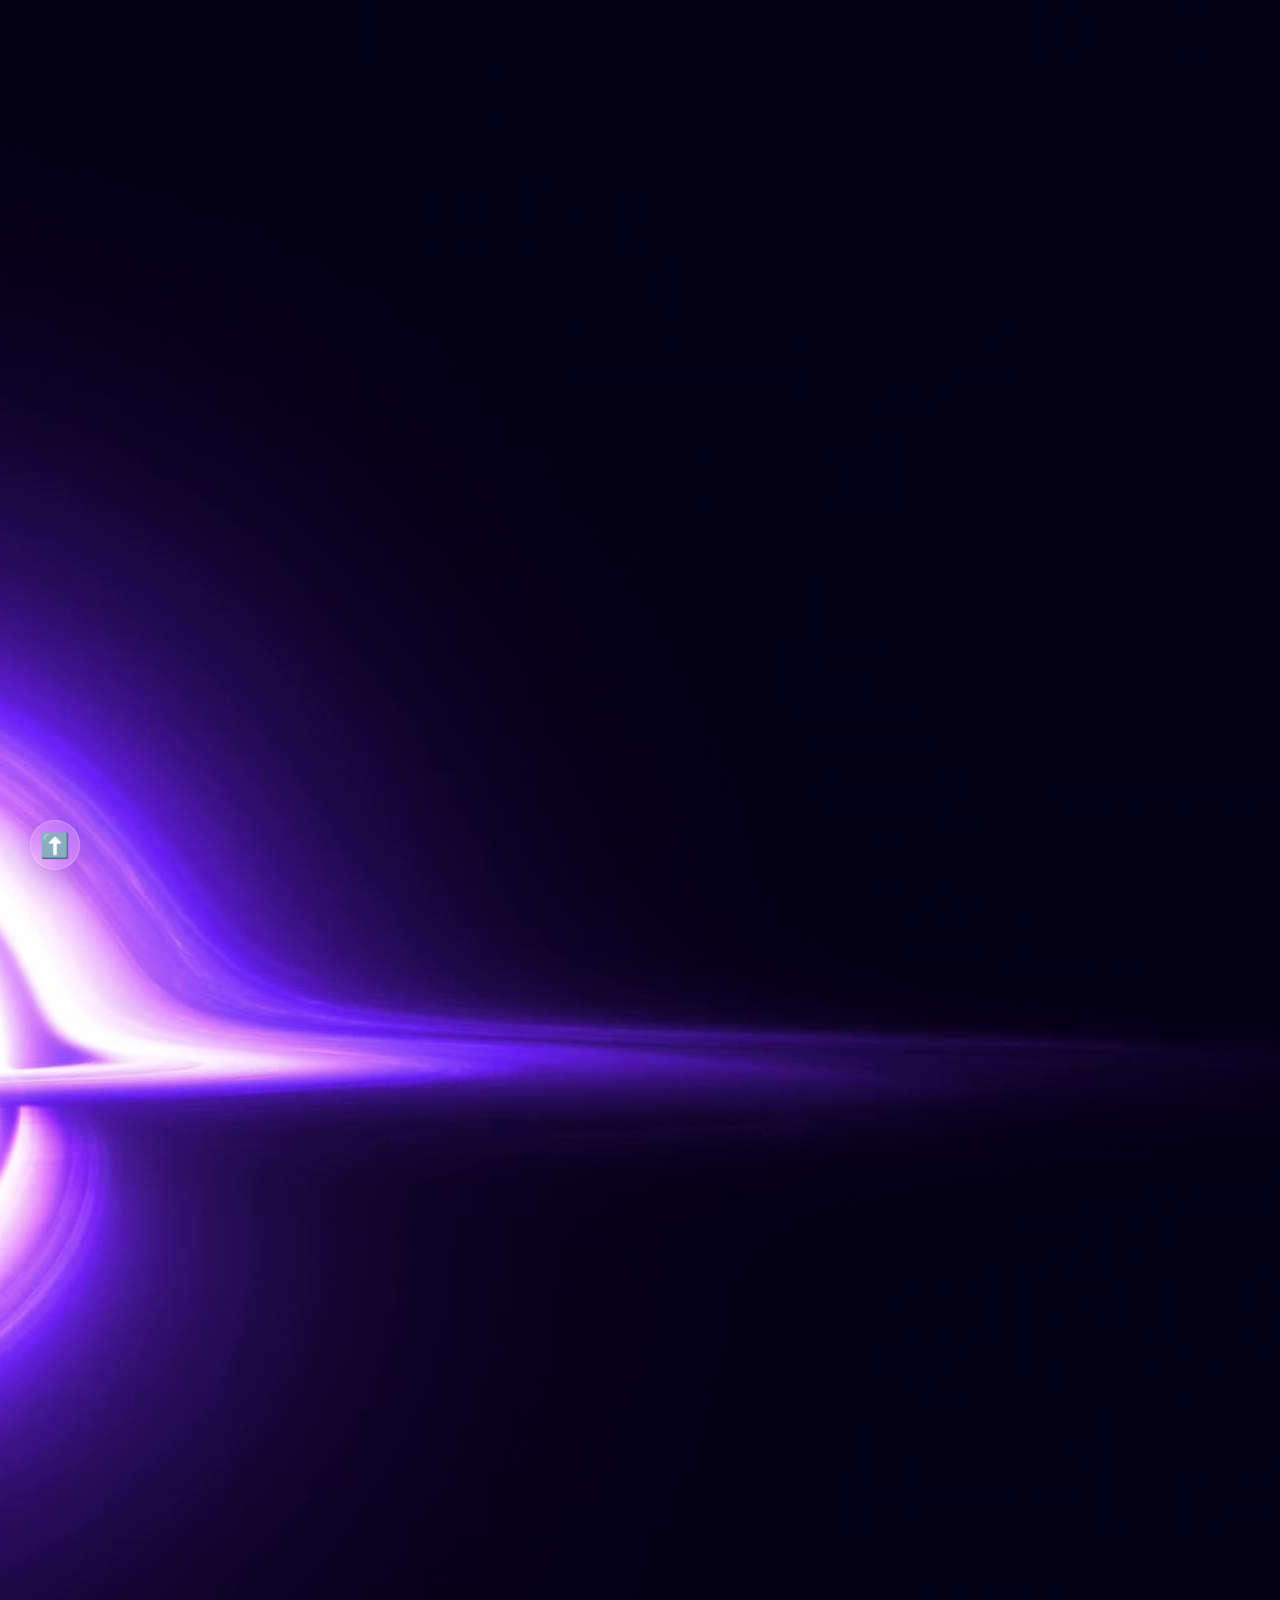
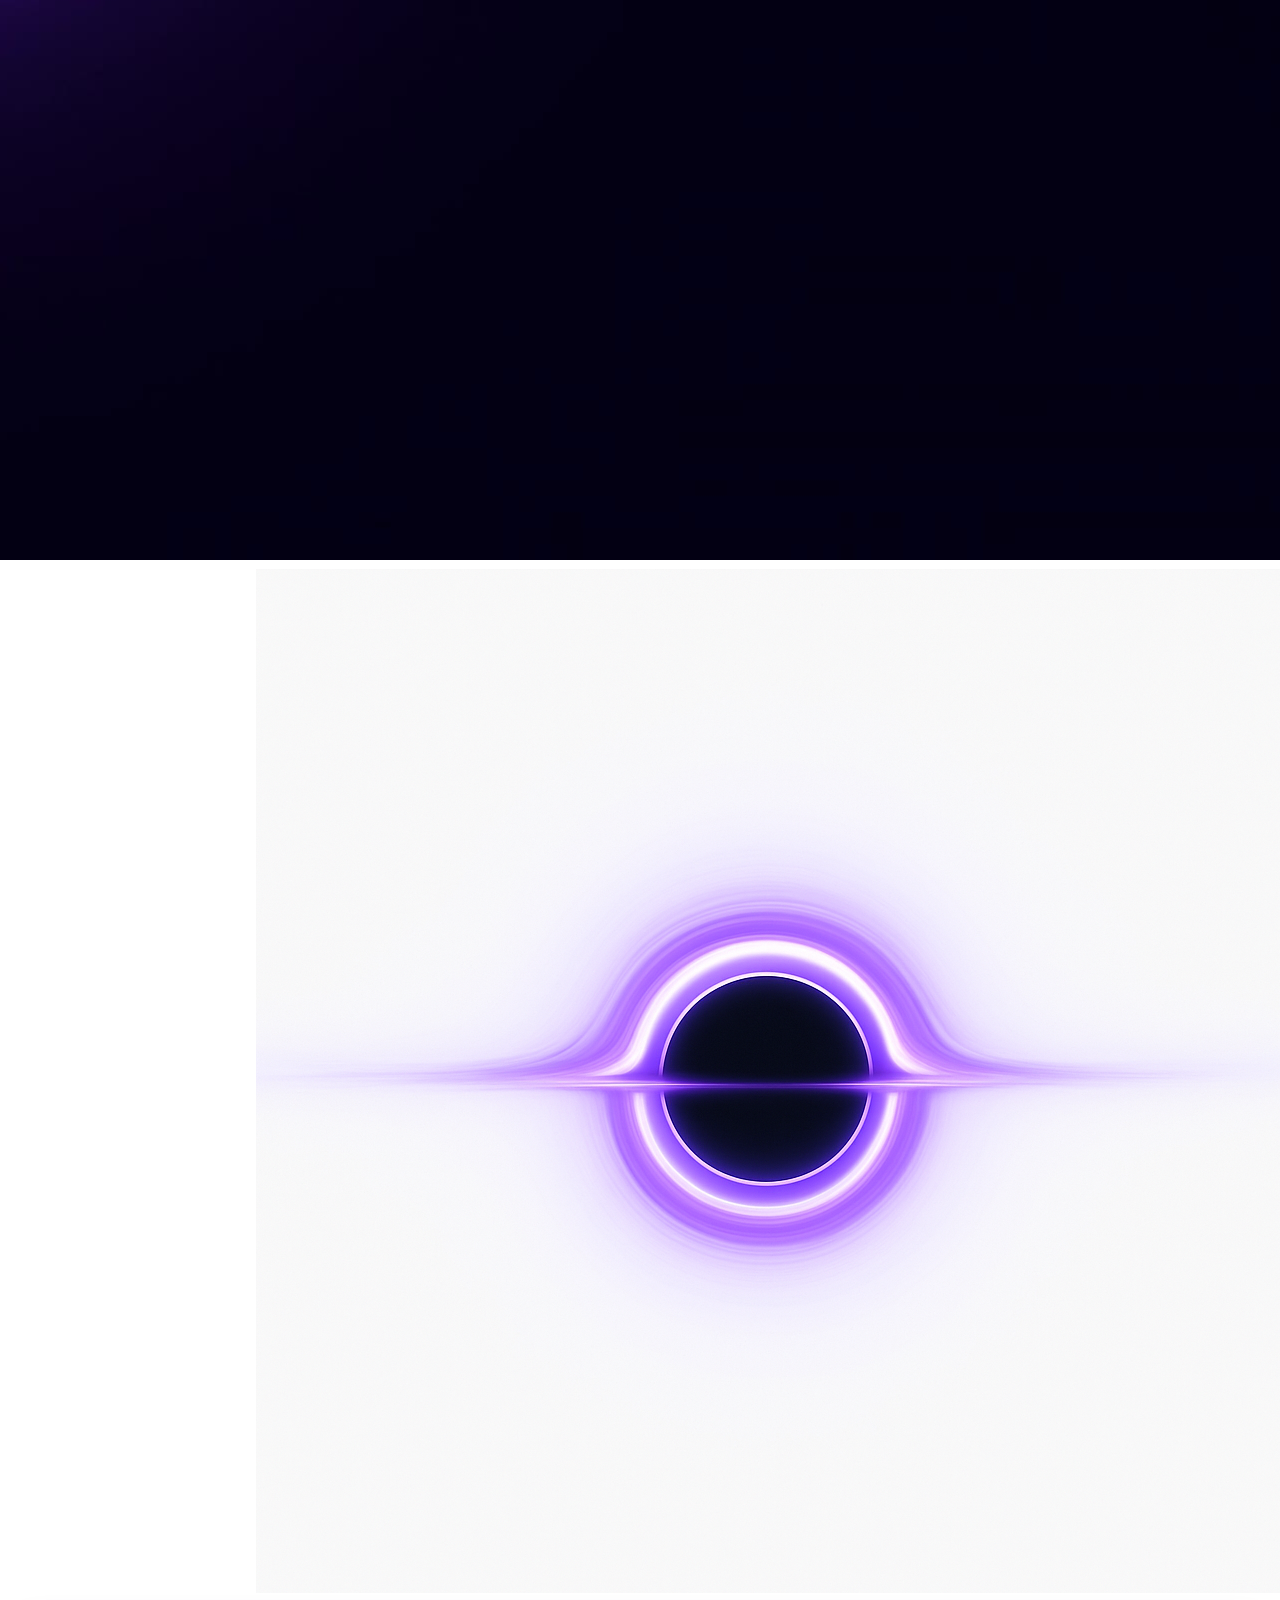
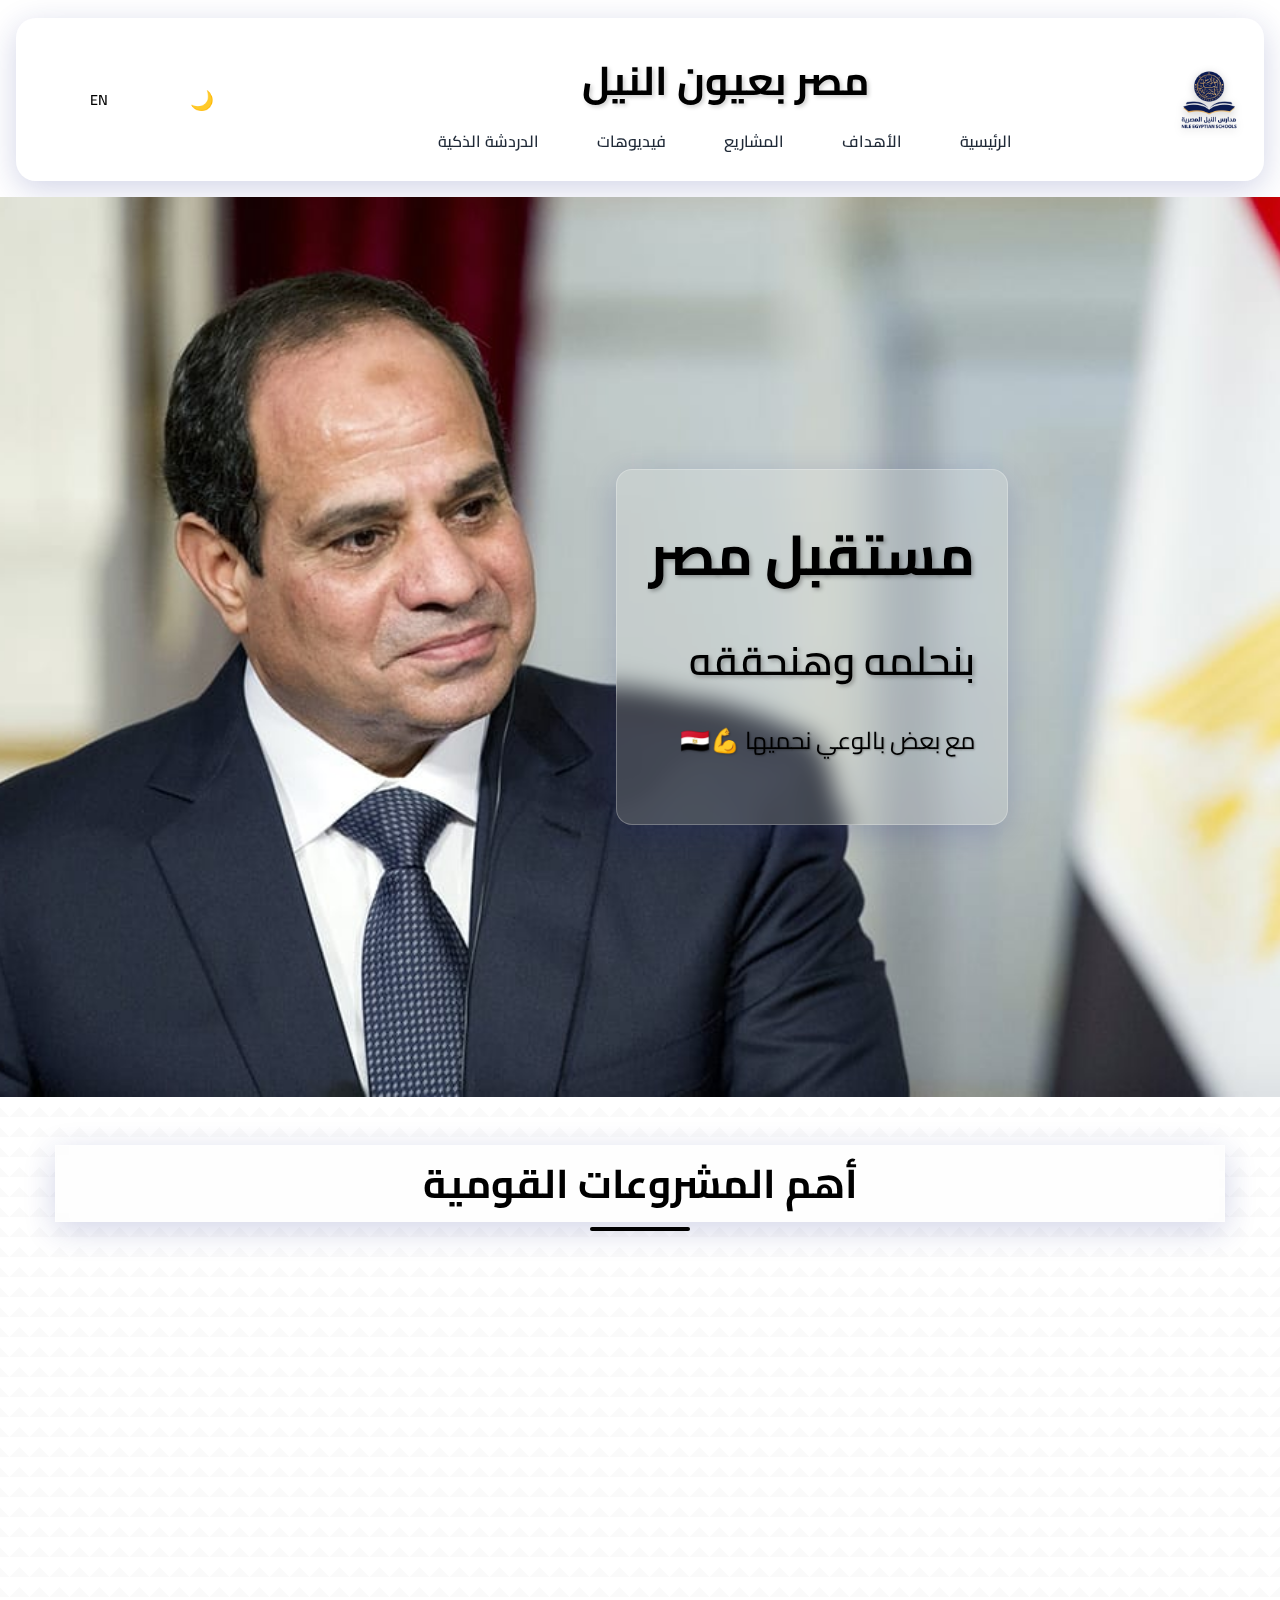
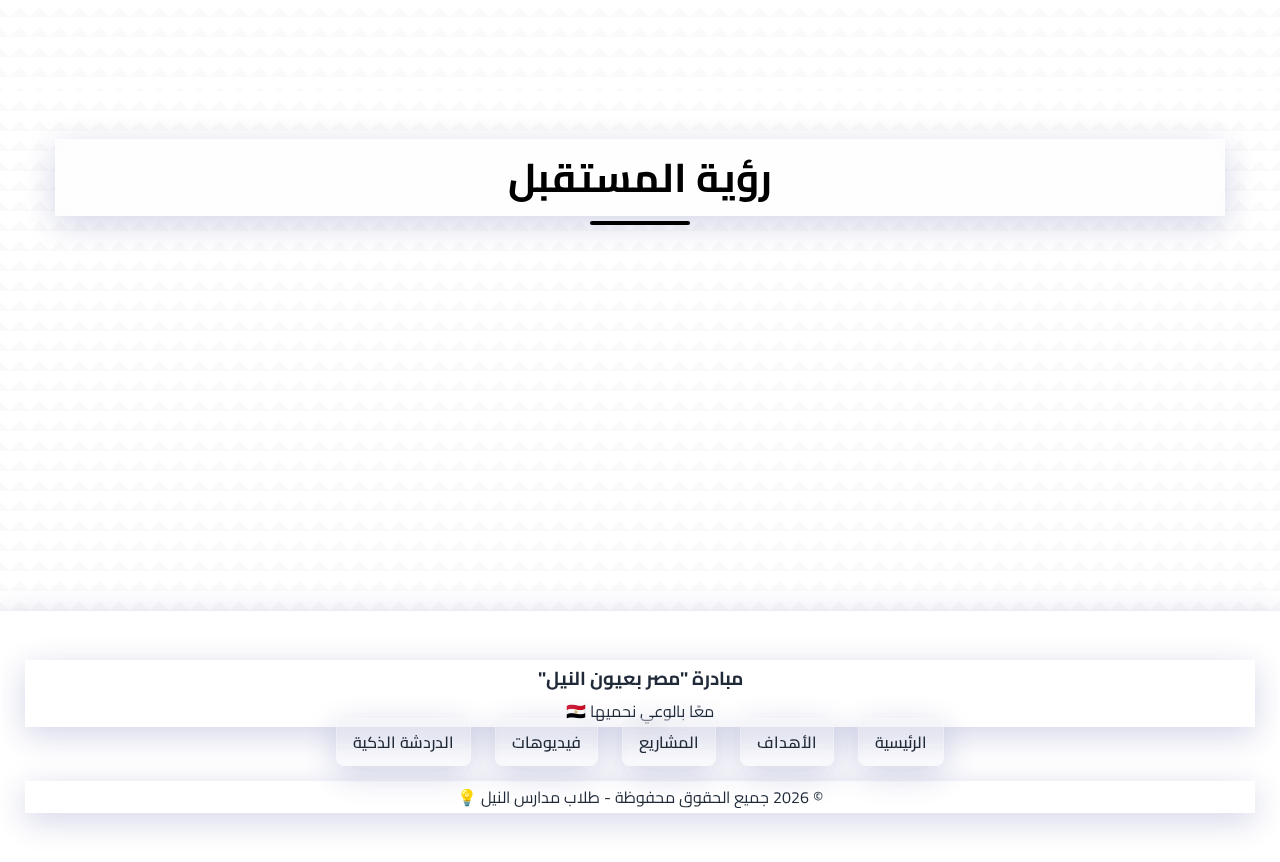
<file: index.html>
<!DOCTYPE html>
<html lang="ar" dir="rtl">
<head>
  <meta charset="UTF-8">
  <meta name="viewport" content="width=device-width, initial-scale=1.0">
  <meta name="description" content="مبادرة مصر بعيون النيل لتوعية الشباب بالمشروعات القومية ورؤية مصر 2030">
  <title data-lang="page-title">الرئيسية | مصر بعيون النيل</title>
  <link rel="manifest" href="/manifest.json">
  
  <!-- Preload critical resources -->
  <link rel="preload" href="css/style.css" as="style">
  <link rel="preload" href="images/logo.png" as="image">
  <link rel="preload" href="images/dark-background.jpg" as="image">
  <link rel="preload" href="images/light-background.jpg" as="image">
  <link rel="preload" href="images/hero-bg.jpg" as="image">
  
  <!-- Preconnect to external domains -->
  <link rel="preconnect" href="https://fonts.googleapis.com">
  <link rel="preconnect" href="https://fonts.gstatic.com" crossorigin>
  <link rel="preconnect" href="https://cdnjs.cloudflare.com">
  <link rel="preconnect" href="https://unpkg.com">
  
  <!-- Google Fonts -->
  <link href="https://fonts.googleapis.com/css2?family=Cairo:wght@400;600;700&display=swap" rel="stylesheet">
  
  <!-- Animate.css -->
  <link rel="stylesheet" href="https://cdnjs.cloudflare.com/ajax/libs/animate.css/4.1.1/animate.min.css"/>

  <!-- AOS Library -->
  <link href="https://unpkg.com/aos@2.3.4/dist/aos.css" rel="stylesheet">

  <!-- Main CSS -->
  <link rel="stylesheet" href="css/style.css">

  <script>
    if ('serviceWorker' in navigator) {
      window.addEventListener('load', () => {
        navigator.serviceWorker.register('/sw.js')
          .then(registration => {
            console.log('ServiceWorker registration successful');
          })
          .catch(err => {
            console.log('ServiceWorker registration failed: ', err);
          });
      });
    }
  </script>
</head>

<body>
    <!-- Dark theme background -->
    <img class="background-image background-dark" src="images/dark-background.jpg" alt="Dark theme background" fetchpriority="high">
    
    <!-- Light theme background -->
    <img class="background-image background-light" src="images/light-background.jpg" alt="Light theme background" fetchpriority="high">

    <div id="loading-spinner">
      <div class="spinner"></div>
    </div>
    <div class="content-wrapper">
      <header class="animate__animated animate__fadeInDown animate__delay-1s">
        <div class="header-wrapper">
          <img src="images/logo.png" alt="شعار مصر بعيون النيل" class="header-logo" fetchpriority="high">
          <div class="header-content">
            <h1>مصر بعيون النيل</h1>
            <nav aria-label="القائمة الرئيسية">
              <ul>
                <li><a href="index.html" class="active" data-lang="home">الرئيسية</a></li>
                <li><a href="goals.html" data-lang="goals">الأهداف</a></li>
                <li><a href="projects.html" data-lang="projects">المشاريع</a></li>
                <li><a href="videos.html" data-lang="videos">فيديوهات</a></li>
                <li><a href="chat-bot.html" data-lang="chatbot">الدردشة الذكية</a></li>
              </ul>
            </nav>
          </div>
          <div class="header-controls">
            <button id="themeSwitch" class="theme-switch" aria-label="تغيير المظهر">
              <span class="theme-icon">🌙</span>
            </button>
            <button id="langSwitch" class="lang-switch" aria-label="تغيير اللغة">
              <span class="lang-text" data-lang="ar">EN</span>
            </button>
          </div>
        </div>
      </header>

      <main>
        <section class="hero animate__animated animate__fadeIn animate__delay-1s">
          <div class="hero-overlay"></div>
          <div class="hero-background">
            <img src="images/hero-bg.jpg" alt="رئيس الجمهورية" class="hero-image" fetchpriority="high">
          </div>
          <div class="container">
            <div class="hero-content">
              <div class="hero-text glass">
                <h2 class="hero-title" data-lang="hero-title">مستقبل مصر</h2>
                <h3 class="hero-subtitle" data-lang="hero-subtitle">بنحلمه وهنحققه</h3>
                <p class="hero-description animate__animated animate__fadeInUp animate__delay-2s" data-lang="hero-description">
                  مع بعض بالوعي نحميها 💪🇪🇬
                </p>
              </div>
            </div>
          </div>
        </section>

        <section class="projects">
          <div class="container">
            <h2 class="animate__animated animate__fadeInUp animate__delay-1s glass" data-lang="main-projects">أهم المشروعات القومية</h2>
            <div class="projects-container">
              <div class="project-card glass" data-aos="fade-up">
                <a href="card-details.html?id=capital" class="project-link">
                  <div class="project-image">
                    <img loading="lazy" src="images/capital.jpg" alt="تصميم حديث للمباني في العاصمة الإدارية الجديدة">
                  </div>
                  <div class="project-content glass">
                    <h3 data-lang="capital-title">العاصمة الإدارية الجديدة</h3>
                    <p data-lang="capital-desc">مدينة ذكية بتغير وجه مصر... مباني حكومية، مناطق سكنية، ونظام نقل متطور.</p>
                  </div>
                </a>
              </div>

              <div class="project-card glass" data-aos="fade-up" data-aos-delay="150">
                <a href="card-details.html?id=hayaKarima" class="project-link">
                  <div class="project-image">
                    <img loading="lazy" src="images/haya-karima.jpg" alt="مشاهد من مشروع حياة كريمة في الريف المصري">
                  </div>
                  <div class="project-content glass">
                    <h3 data-lang="haya-karima-title">حياة كريمة</h3>
                    <p data-lang="haya-karima-desc">مبادرة عملاقة لتطوير الريف المصري ورفع جودة حياة ملايين المواطنين.</p>
                  </div>
                </a>
              </div>

              <div class="project-card glass" data-aos="fade-up" data-aos-delay="300">
                <a href="card-details.html?id=roads" class="project-link">
                  <div class="project-image">
                    <img loading="lazy" src="images/roads.jpg" alt="شبكة طرق وكباري حديثة في مصر">
                  </div>
                  <div class="project-content glass">
                    <h3 data-lang="roads-title">الطرق والكباري</h3>
                    <p data-lang="roads-desc">أكبر شبكة طرق حديثة بتربط بين المحافظات وبتسهل النقل والتجارة.</p>
                  </div>
                </a>
              </div>
            </div>
          </div>
        </section>

        <section class="future" id="future">
          <div class="container">
            <h2 class="animate__animated animate__fadeInDown animate__delay-1s glass" data-lang="future-vision">رؤية المستقبل</h2>
            <div class="future-container">
              <div class="future-card glass" data-aos="fade-right" data-aos-delay="200">
                <div class="future-icon">💸</div>
                <p data-lang="future-quote-1">"أنا شايف إن مصر هتبقى من أقوى 10 اقتصاديات في العالم"</p>
                <h4>- أحمد مصطفى</h4>
              </div>
          
              <div class="future-card glass" data-aos="fade-left" data-aos-delay="300">
                <div class="future-icon">🚄</div>
                <p data-lang="future-quote-2">"هتكون فيها قطارات سريعة في كل محافظة وتكنولوجيا في كل بيت"</p>
                <h4>- سارة محمد</h4>
              </div>
          
              <div class="future-card glass" data-aos="zoom-in" data-aos-delay="400">
                <div class="future-icon">📱</div>
                <p data-lang="future-quote-3">"هيكون عندنا مدارس ذكية لكل الطلاب، ونت سريع في كل حتة"</p>
                <h4>- ياسين وائل</h4>
              </div>
            </div>
          </div>
        </section>
      </main>

      <footer class="animate__animated animate__fadeInUp animate__delay-2s glass">
        <div class="footer-content">
          <div class="footer-main">
            <div class="footer-info glass">
              <h3 data-lang="footer-title">مبادرة "مصر بعيون النيل"</h3>
              <p data-lang="footer-subtitle">معًا بالوعي نحميها 🇪🇬</p>
            </div>
            <nav class="footer-nav">
              <ul class="footer-links">
                <li><a href="index.html" class="glass" data-lang="home">الرئيسية</a></li>
                <li><a href="goals.html" class="glass" data-lang="goals">الأهداف</a></li>
                <li><a href="projects.html" class="glass" data-lang="projects">المشاريع</a></li>
                <li><a href="videos.html" class="glass" data-lang="videos">فيديوهات</a></li>
                <li><a href="chat-bot.html" class="glass" data-lang="chatbot">الدردشة الذكية</a></li>
              </ul>
            </nav>
          </div>
          <div class="footer-bottom glass">
            <p class="copyright">
              © <span id="currentYear"></span> 
              <span data-lang="copyright">جميع الحقوق محفوظة - طلاب مدارس النيل</span> 
              💡
            </p>
          </div>
        </div>
      </footer>
      <button id="backToTop" class="glass" title="اطلع فوق" data-lang="back-to-top">⬆️</button>
    </div>

    <!-- Defer non-critical scripts -->
    <script src="https://unpkg.com/aos@2.3.4/dist/aos.js" defer></script>
    <script>
      // Translations object
      const translations = {
        ar: {
          "page-title": "الرئيسية | مصر بعيون النيل",
          "home": "الرئيسية",
          "goals": "الأهداف",
          "projects": "المشاريع",
          "videos": "فيديوهات",
          "hero-title": "مستقبل مصر",
          "hero-subtitle": "بنحلمه وهنحققه",
          "hero-description": "مع بعض بالوعي نحميها 💪🇪🇬",
          "main-projects": "أهم المشروعات القومية",
          "capital-title": "العاصمة الإدارية الجديدة",
          "capital-desc": "مدينة ذكية بتغير وجه مصر... مباني حكومية، مناطق سكنية، ونظام نقل متطور.",
          "haya-karima-title": "حياة كريمة",
          "haya-karima-desc": "مبادرة عملاقة لتطوير الريف المصري ورفع جودة حياة ملايين المواطنين.",
          "roads-title": "الطرق والكباري",
          "roads-desc": "أكبر شبكة طرق حديثة بتربط بين المحافظات وبتسهل النقل والتجارة.",
          "future-vision": "رؤية المستقبل",
          "future-quote-1": "\"أنا شايف إن مصر هتبقى من أقوى 10 اقتصاديات في العالم\"",
          "future-quote-2": "\"هتكون فيها قطارات سريعة في كل محافظة وتكنولوجيا في كل بيت\"",
          "future-quote-3": "\"هيكون عندنا مدارس ذكية لكل الطلاب، ونت سريع في كل حتة\"",
          "footer-title": "مبادرة \"مصر بعيون النيل\"",
          "footer-subtitle": "معًا بالوعي نحميها 🇪🇬",
          "copyright": "جميع الحقوق محفوظة - طلاب مدارس النيل",
          "back-to-top": "اطلع فوق",
          "chatbot": "الدردشة الذكية"
        },
        en: {
          "page-title": "Home | Egypt Through Nile's Eyes",
          "home": "Home",
          "goals": "Goals",
          "projects": "Projects",
          "videos": "Videos",
          "hero-title": "Egypt's Future",
          "hero-subtitle": "We Dream It, We Achieve It",
          "hero-description": "Together with awareness, we protect it 💪🇪🇬",
          "main-projects": "Major National Projects",
          "capital-title": "The New Administrative Capital",
          "capital-desc": "A smart city changing Egypt's face... Government buildings, residential areas, and advanced transportation.",
          "haya-karima-title": "Decent Life",
          "haya-karima-desc": "A massive initiative to develop rural Egypt and improve the quality of life for millions of citizens.",
          "roads-title": "Roads and Bridges",
          "roads-desc": "The largest modern road network connecting governorates and facilitating transport and trade.",
          "future-vision": "Future Vision",
          "future-quote-1": "\"I see Egypt becoming one of the top 10 economies in the world\"",
          "future-quote-2": "\"It will have high-speed trains in every governorate and technology in every home\"",
          "future-quote-3": "\"We'll have smart schools for all students and fast internet everywhere\"",
          "footer-title": "\"Egypt Through Nile's Eyes\" Initiative",
          "footer-subtitle": "Together with awareness, we protect it 🇪🇬",
          "copyright": "All Rights Reserved - Nile Schools Students",
          "back-to-top": "Back to Top",
          "chatbot": "Smart Chat"
        }
      };

      // Defer initialization of AOS
      document.addEventListener('DOMContentLoaded', function() {
        AOS.init({
          duration: 1000,
          once: true,
          easing: 'ease-in-out',
        });
      });
      
      // Update year automatically
      document.getElementById('currentYear').textContent = new Date().getFullYear();
      
      // Loading spinner
      window.addEventListener('load', function() {
        document.getElementById('loading-spinner').style.display = 'none';
      });
      
      // Back to top button
      const backToTopBtn = document.getElementById('backToTop');
      
      window.onscroll = function() {
        if (document.body.scrollTop > 300 || document.documentElement.scrollTop > 300) {
          backToTopBtn.style.display = "block";
        } else {
          backToTopBtn.style.display = "none";
        }
      };
      
      backToTopBtn.addEventListener('click', function() {
        window.scrollTo({ top: 0, behavior: 'smooth' });
      });

      // Theme Switcher
      const themeSwitch = document.getElementById('themeSwitch');
      const themeIcon = themeSwitch.querySelector('.theme-icon');
      let currentTheme = localStorage.getItem('theme') || 'light';
      
      function setTheme(theme) {
        document.documentElement.setAttribute('data-theme', theme);
        themeIcon.textContent = theme === 'dark' ? '☀️' : '🌙';
        localStorage.setItem('theme', theme);
      }
      
      setTheme(currentTheme);
      
      themeSwitch.addEventListener('click', () => {
        currentTheme = currentTheme === 'light' ? 'dark' : 'light';
        setTheme(currentTheme);
      });

      // Language Switcher
      const langSwitch = document.getElementById('langSwitch');
      const langText = langSwitch.querySelector('.lang-text');
      let currentLang = localStorage.getItem('language') || 'ar';

      function updateContent(lang) {
        document.documentElement.lang = lang;
        document.documentElement.dir = lang === 'ar' ? 'rtl' : 'ltr';
        langText.textContent = lang === 'ar' ? 'EN' : 'عربي';
        
        // Update all elements with data-lang attribute
        document.querySelectorAll('[data-lang]').forEach(element => {
          const key = element.getAttribute('data-lang');
          if (translations[lang] && translations[lang][key]) {
            const translation = translations[lang][key];
            
            if (element.tagName === 'META') {
              element.setAttribute('content', translation);
            } else if (element.tagName === 'TITLE') {
              document.title = translation;
            } else if (element.hasAttribute('title')) {
              element.setAttribute('title', translation);
            } else if (element.tagName === 'IMG') {
              element.setAttribute('alt', translation);
            } else {
              element.textContent = translation;
            }
          }
        });

        // Store language preference
        localStorage.setItem('language', lang);
      }

      // Initialize with stored language preference
      updateContent(currentLang);

      // Language switch event listener
      langSwitch.addEventListener('click', () => {
        currentLang = currentLang === 'ar' ? 'en' : 'ar';
        updateContent(currentLang);
      });
    </script>
</body>
</html>
</file>
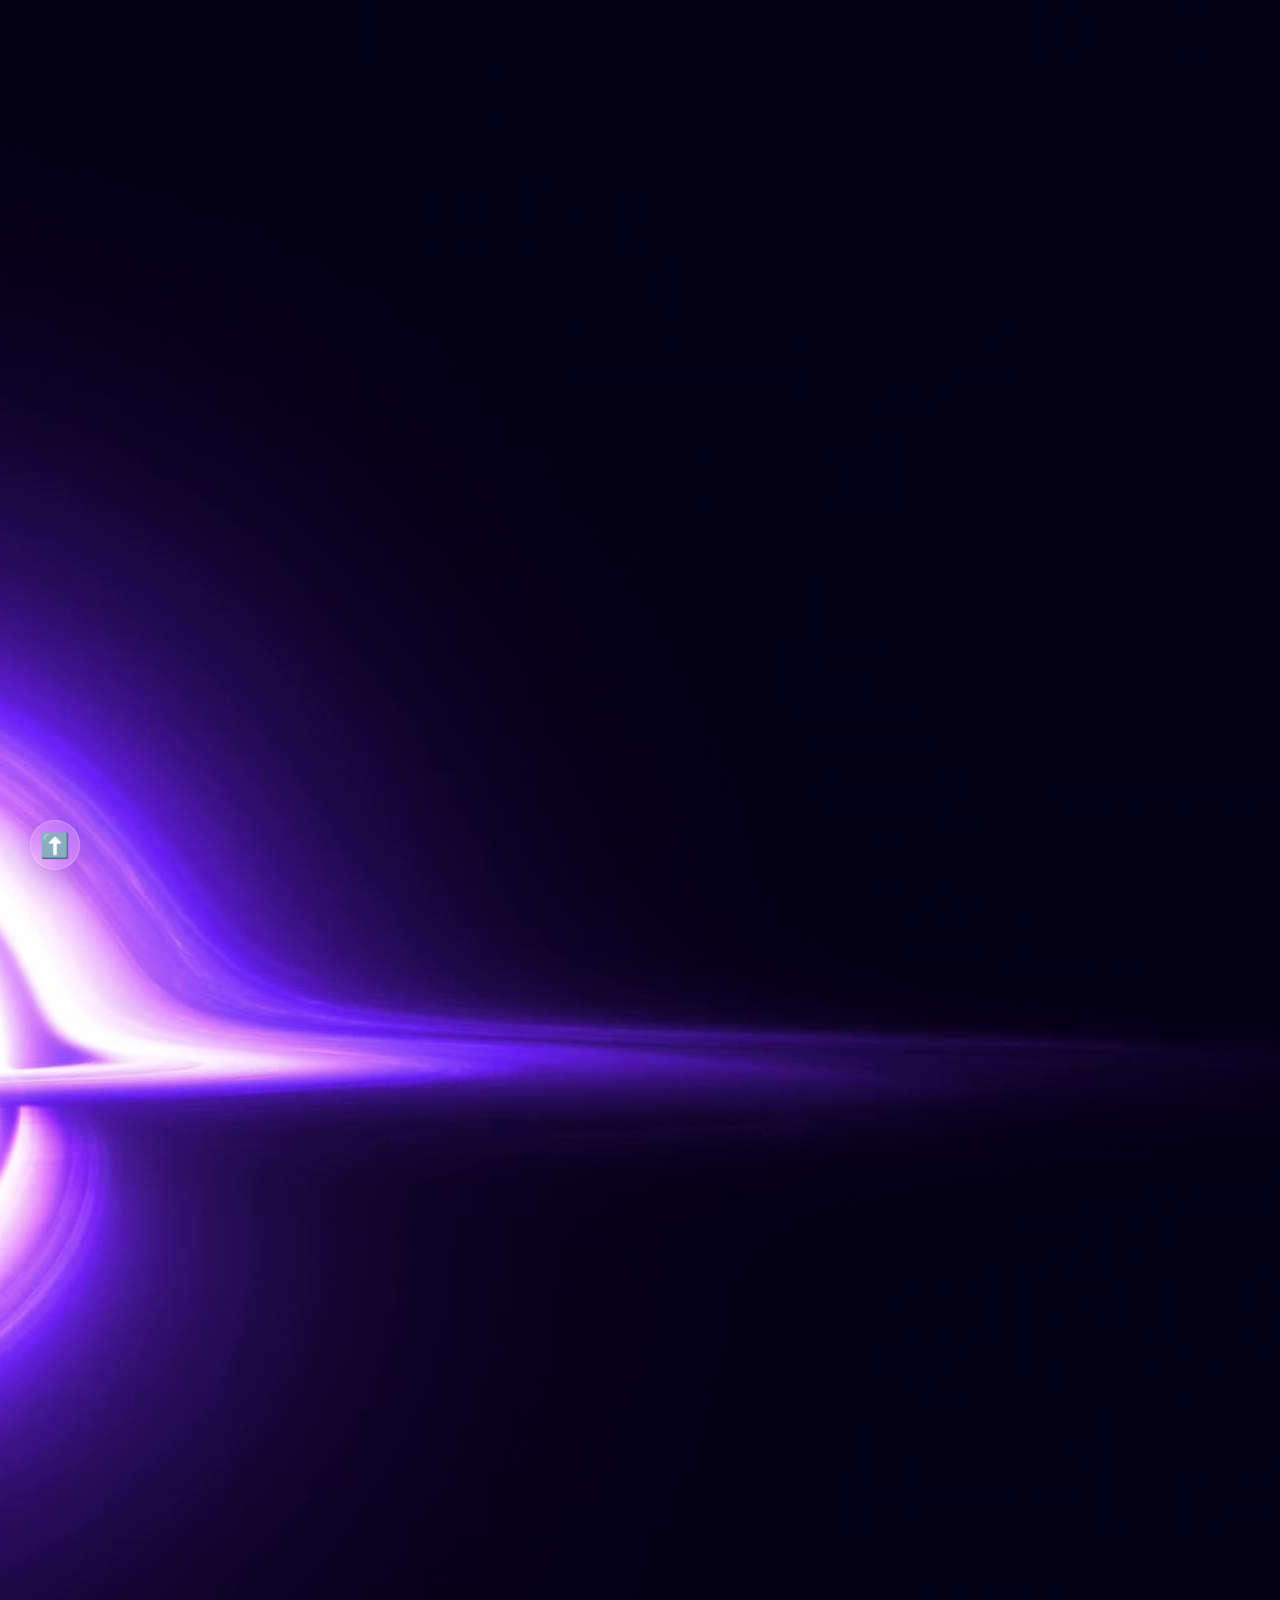
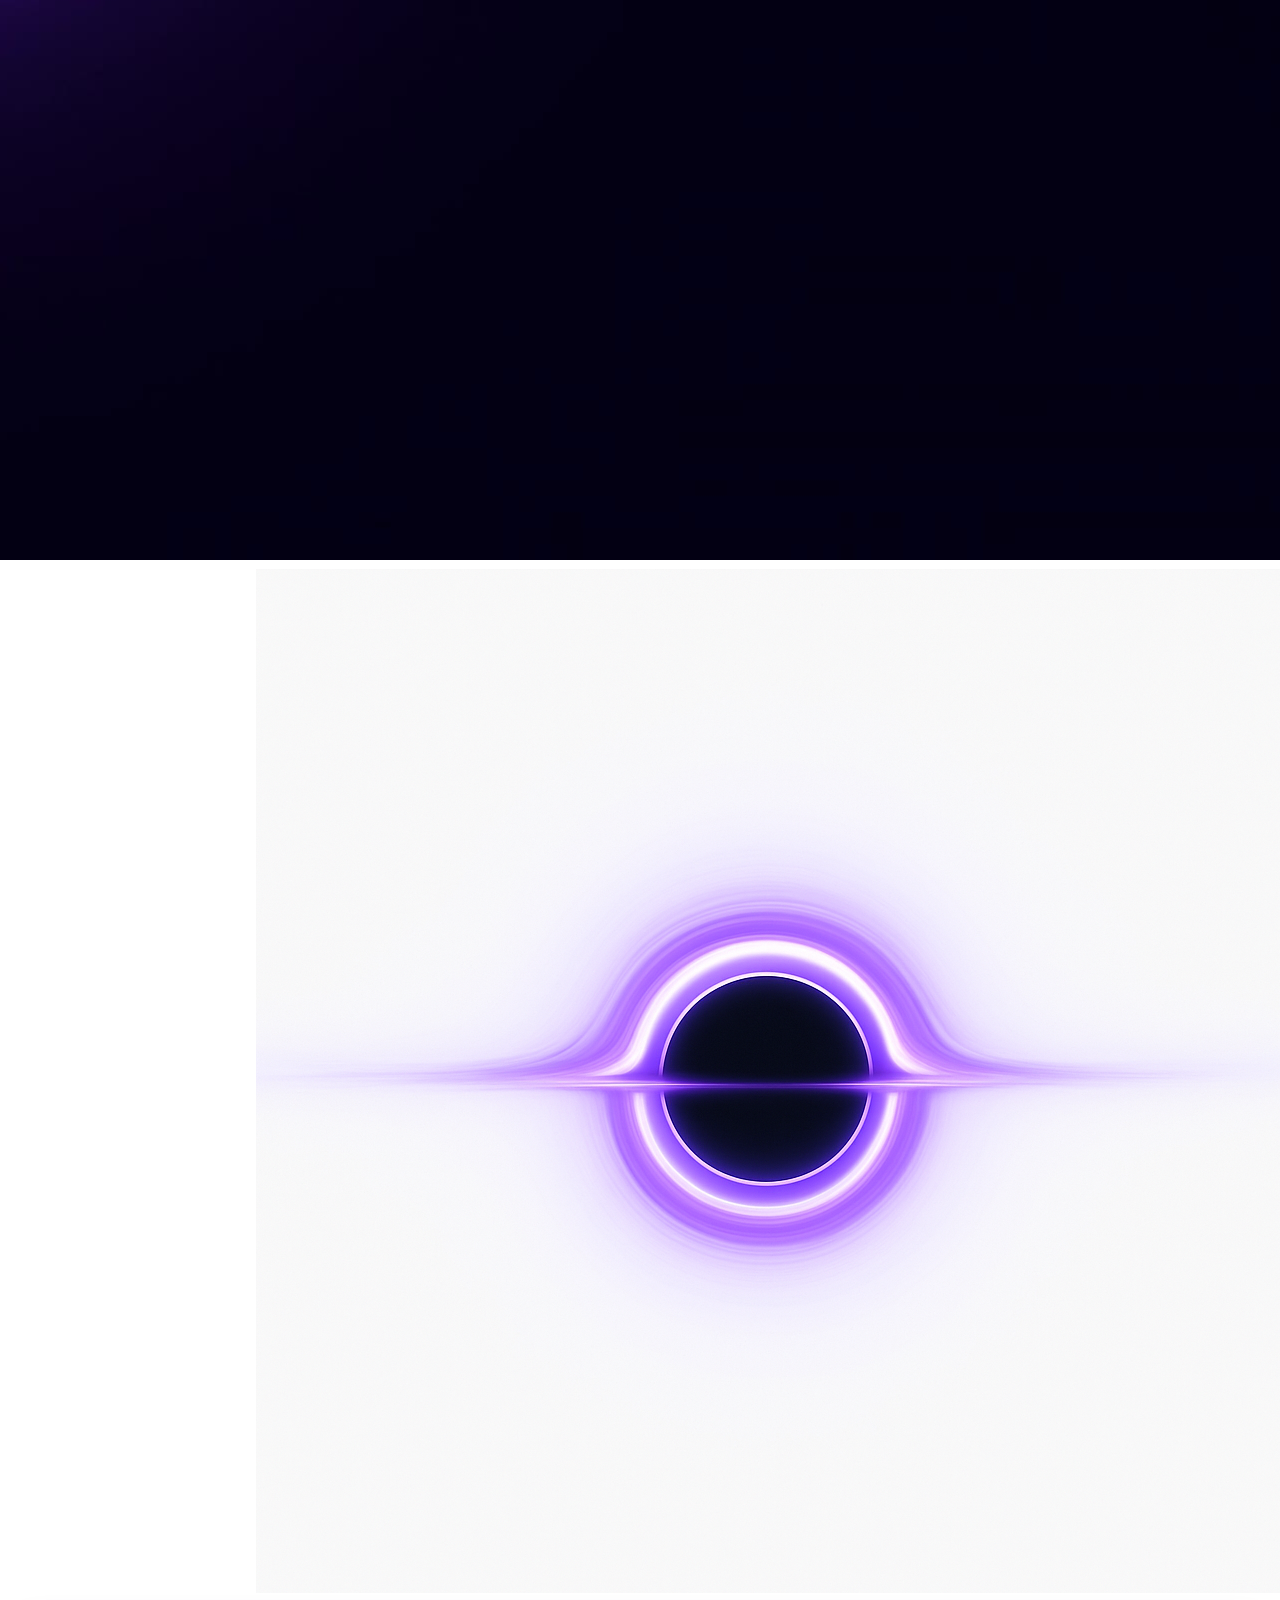
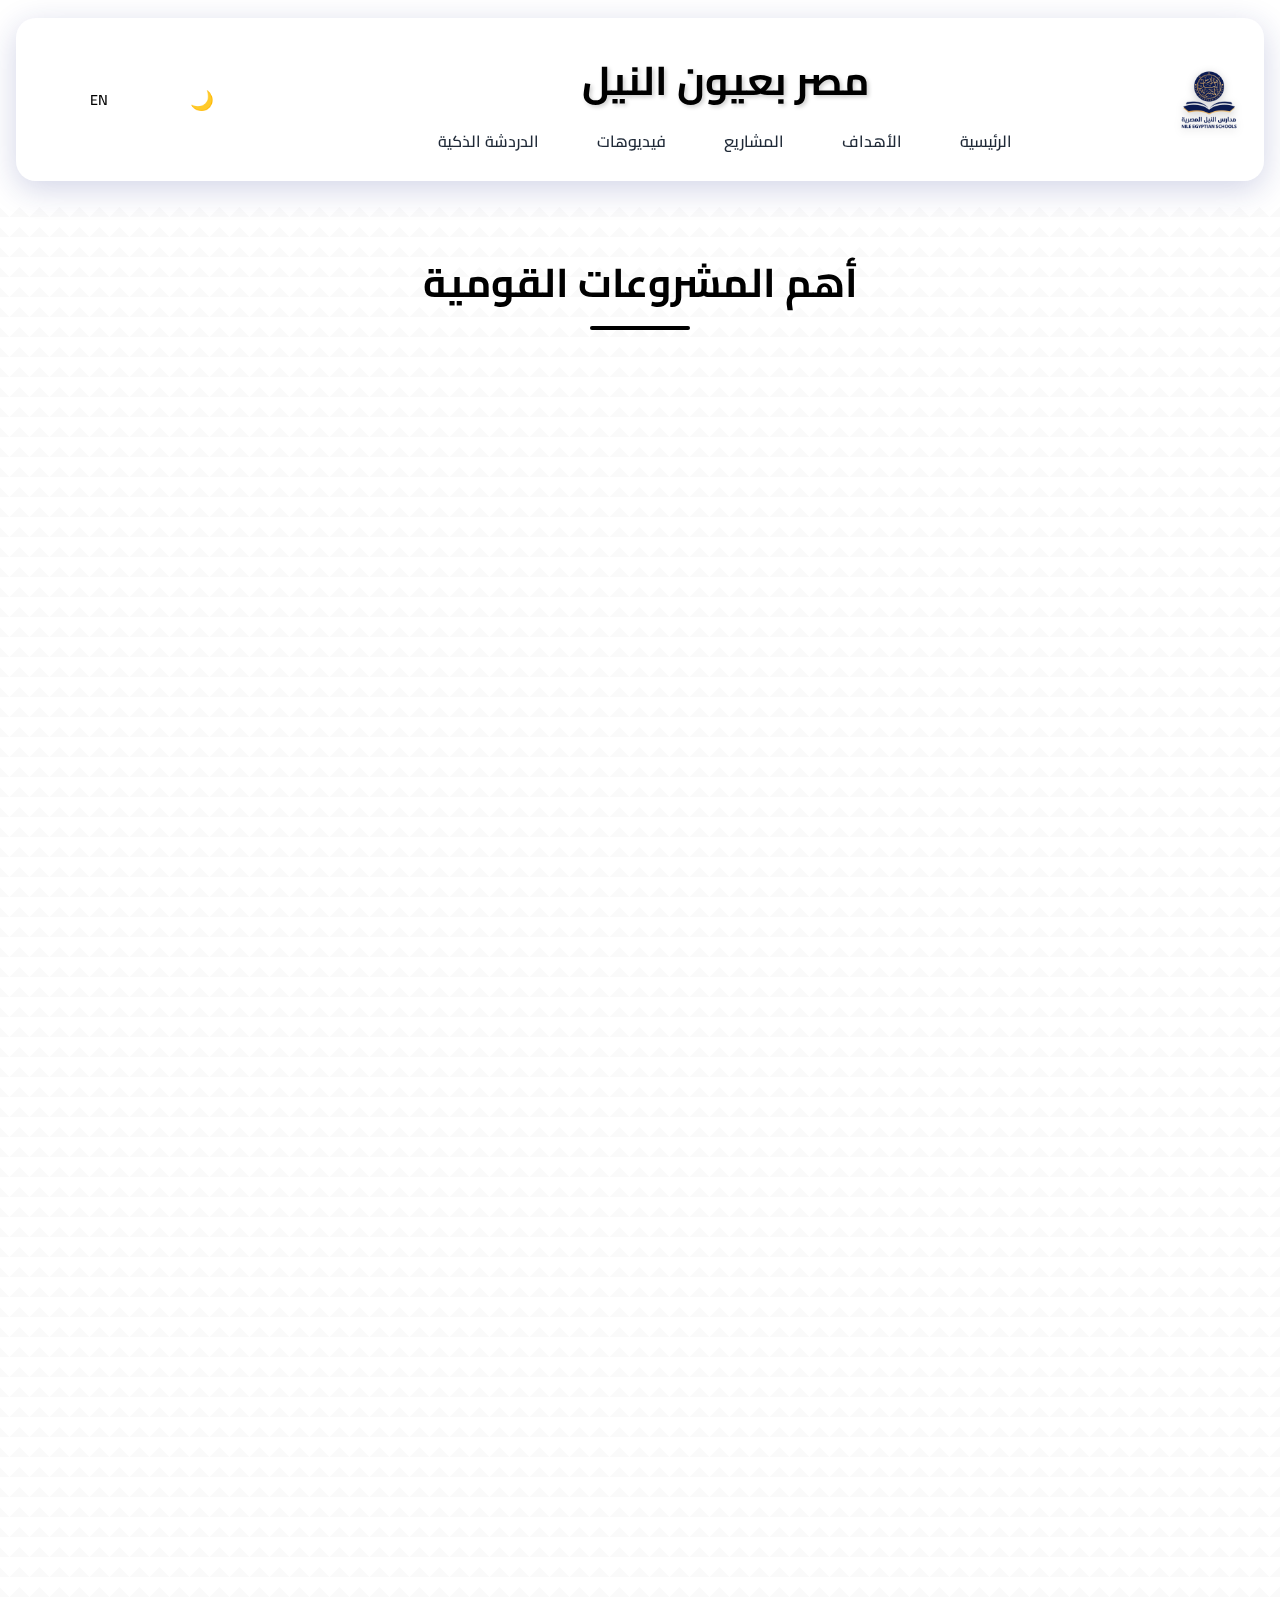
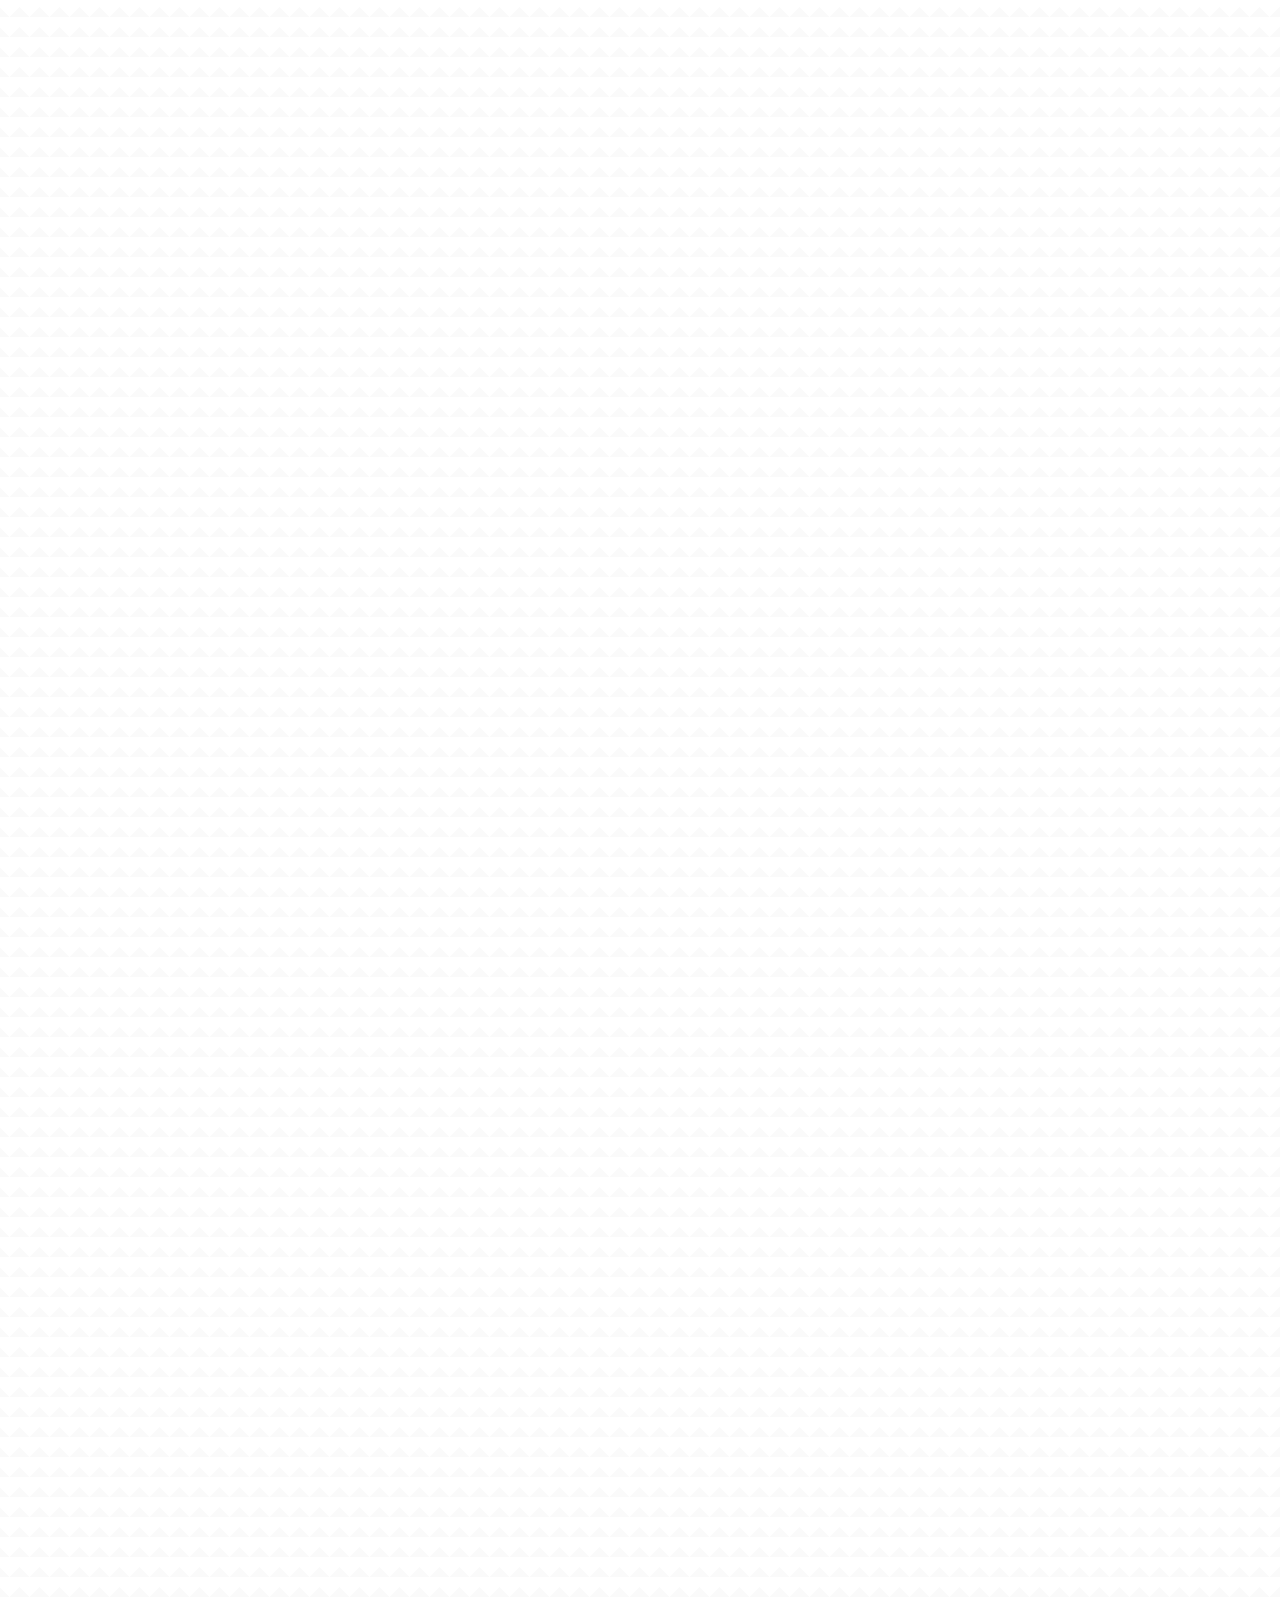
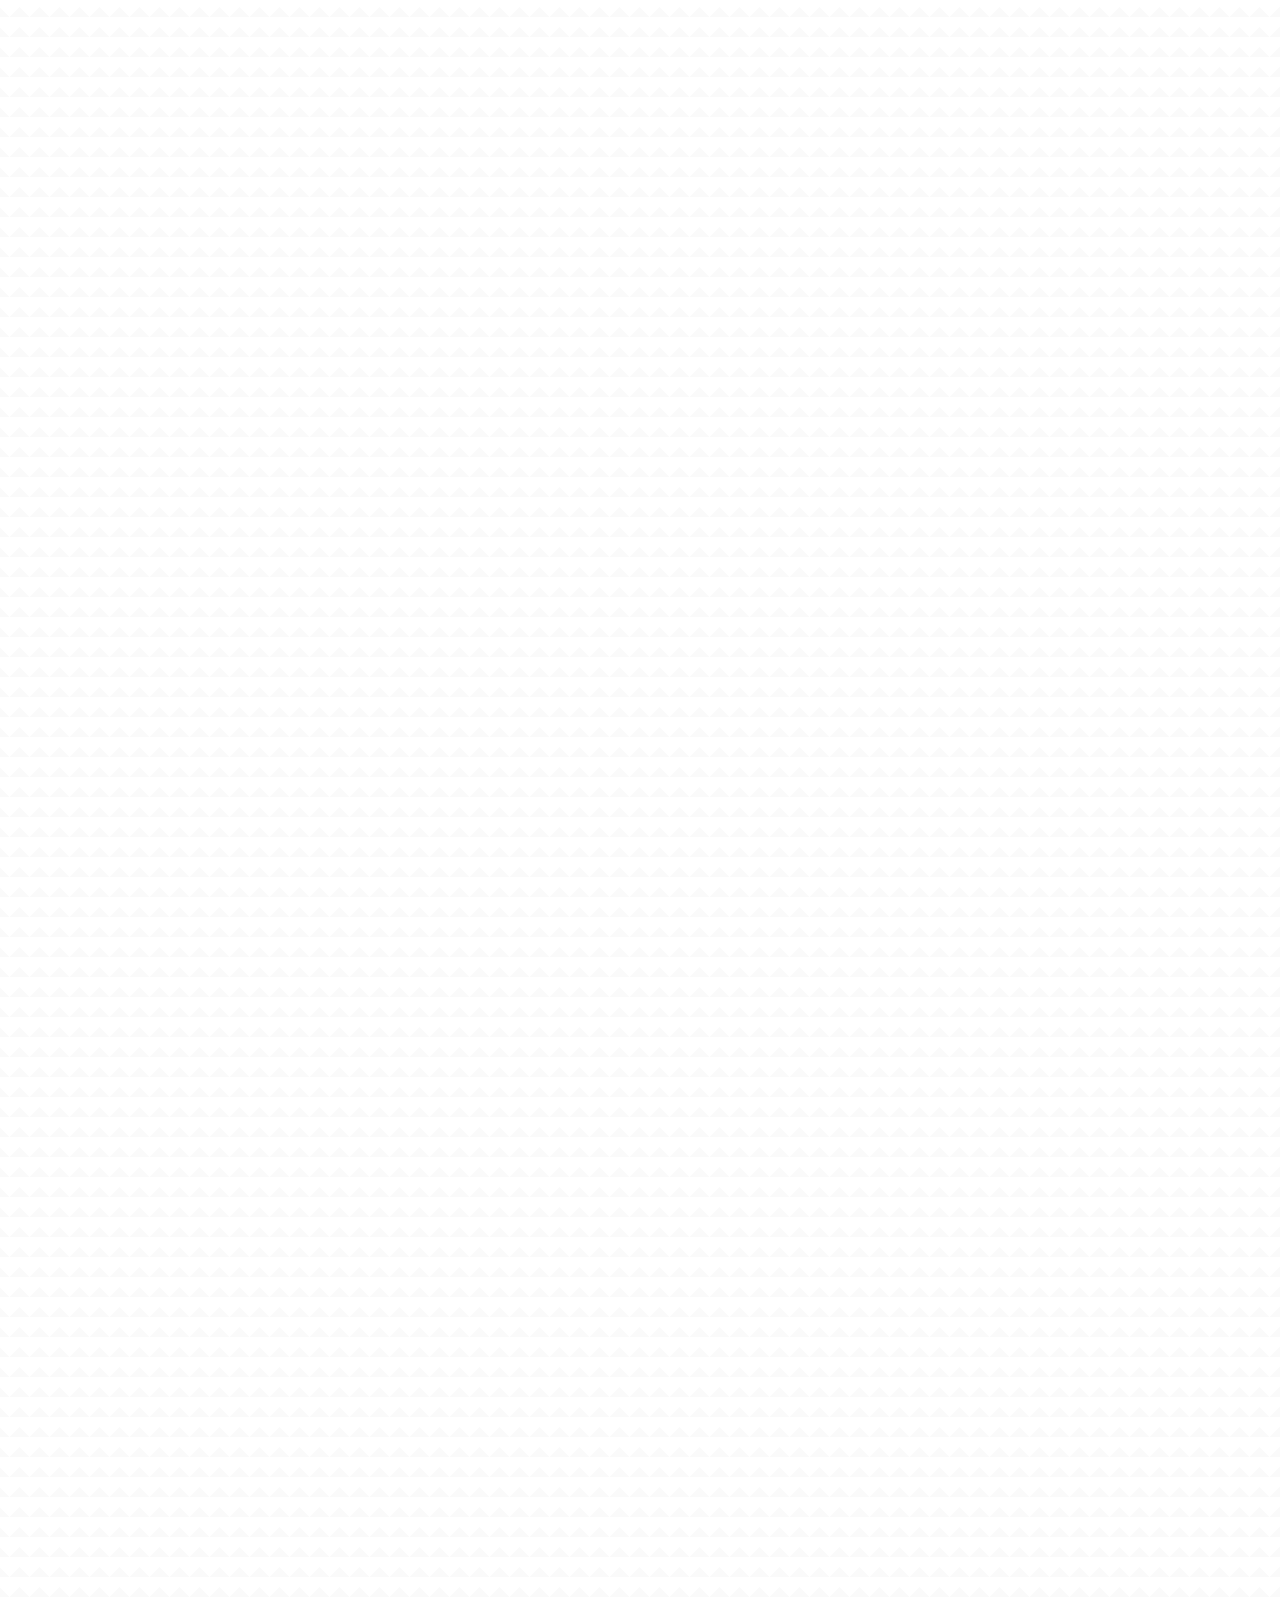
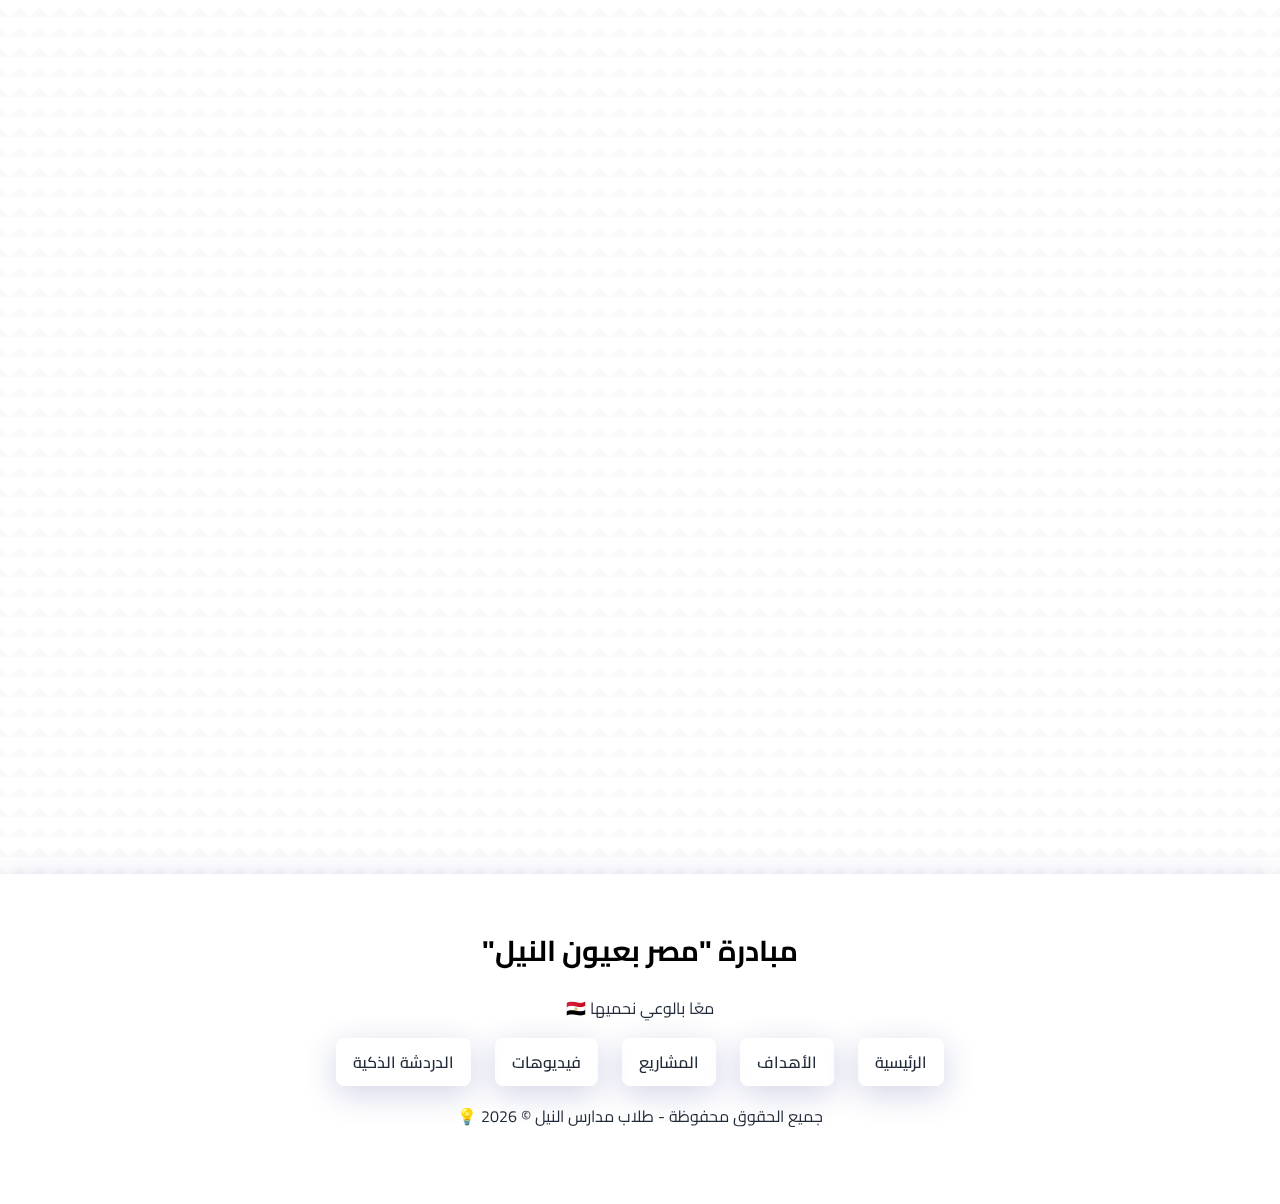
<file: card-details.html>
<!DOCTYPE html>
<html lang="ar" dir="rtl">
<head>
  <meta charset="UTF-8">
  <meta name="viewport" content="width=device-width, initial-scale=1.0">
  <meta name="description" content="تفاصيل المشروعات القومية - مصر بعيون النيل">
  <title>تفاصيل المشروع - مصر بعيون النيل</title>
  <link rel="manifest" href="/manifest.json">
  
  <!-- Google Fonts -->
  <link href="https://fonts.googleapis.com/css2?family=Cairo:wght@400;600;700&display=swap" rel="stylesheet">
  
  <!-- Animate.css -->
  <link rel="stylesheet" href="https://cdnjs.cloudflare.com/ajax/libs/animate.css/4.1.1/animate.min.css"/>
  
  <!-- AOS Library -->
  <link href="https://unpkg.com/aos@2.3.4/dist/aos.css" rel="stylesheet">
  
  <!-- Main CSS -->
  <link rel="stylesheet" href="css/style.css">
</head>
<body>
    <!-- Dark theme video -->
    <video class="video-background video-dark" autoplay muted loop playsinline preload="auto">
        <source src="live wallbaber/blackhole.webm" type="video/webm">
        Your browser does not support the video tag.
    </video>
    
    <!-- Light theme video -->
    <video class="video-background video-light" autoplay muted loop playsinline preload="auto">
        <source src="live wallbaber/cards-video.webm" type="video/webm">
        Your browser does not support the video tag.
    </video>

    <div class="content-wrapper">
  <!-- Loading Spinner -->
  <div id="loading-spinner">
    <div class="spinner"></div>
  </div>

  <!-- Header -->
  <header class="animate__animated animate__fadeInDown animate__delay-1s">
    <div class="header-wrapper">
      <img src="images/logo.png" alt="شعار مصر بعيون النيل" class="header-logo">
      <div class="header-content">
        <h1>مصر بعيون النيل</h1>
        <nav aria-label="القائمة الرئيسية">
          <ul>
            <li><a href="index.html" data-lang="home">الرئيسية</a></li>
            <li><a href="goals.html" data-lang="goals">الأهداف</a></li>
            <li><a href="projects.html" data-lang="projects">المشاريع</a></li>
            <li><a href="videos.html" data-lang="videos">فيديوهات</a></li>
            <li><a href="chat-bot.html" data-lang="chatbot">الدردشة الذكية</a></li>
          </ul>
        </nav>
      </div>
      <div class="header-controls">
        <button id="themeSwitch" class="theme-switch" aria-label="تغيير المظهر">
          <span class="theme-icon">🌙</span>
        </button>
        <button id="langSwitch" class="lang-switch" aria-label="تغيير اللغة">
          <span class="lang-text" data-lang="ar">EN</span>
        </button>
      </div>
    </div>
  </header>

  <!-- Main Content -->
  <main>
    <section class="card-details">
      <div class="container">
        <div class="card-header animate__animated animate__fadeInDown">
          <h2 id="projectTitle">العاصمة الإدارية الجديدة</h2>
          <p id="projectSubtitle">مستقبل مصر الحديثة ومركز الإبداع والابتكار</p>
        </div>
        
        <div class="card-content">
          <div class="card-image" data-aos="fade-left">
            <img id="projectImage" src="images/capital.jpg" alt="صورة العاصمة الإدارية الجديدة" loading="lazy">
          </div>
          
          <div class="card-info" data-aos="fade-right">
            <h3>تفاصيل المشروع</h3>
            <p id="projectDescription">
              العاصمة الإدارية الجديدة هي مشروع قومي ضخم يهدف إلى إنشاء مدينة ذكية حديثة تليق بمصر المستقبل. تقع على مساحة 170 ألف فدان، وتضم:
            </p>
            <ul id="projectFeatures">
              <li>مجمع الوزارات والمباني الحكومية</li>
              <li>أكبر برج في أفريقيا</li>
              <li>مطار دولي على أحدث مستوى</li>
              <li>مدينة المعرفة ومركز الابتكار</li>
              <li>حي المال والأعمال</li>
              <li>مناطق سكنية عصرية</li>
              <li>شبكة مواصلات متطورة</li>
              <li>مساحات خضراء وحدائق</li>
            </ul>
          </div>
        </div>

        </div>

        <div class="project-gallery" data-aos="fade-up">
          <!-- Additional project images or content can be added here -->
        </div>
      </div>
    </section>
  </main>

  <!-- Footer -->
  <footer class="animate__animated animate__fadeInUp animate__delay-2s">
    <div class="footer-content">
      <h3 data-lang="footer-title">مبادرة "مصر بعيون النيل"</h3>
      <p data-lang="footer-subtitle">معًا بالوعي نحميها 🇪🇬</p>
      <ul class="footer-links">
        <li><a href="index.html" class="glass" data-lang="home">الرئيسية</a></li>
        <li><a href="goals.html" class="glass" data-lang="goals">الأهداف</a></li>
        <li><a href="projects.html" class="glass" data-lang="projects">المشاريع</a></li>
        <li><a href="videos.html" class="glass" data-lang="videos">فيديوهات</a></li>
        <li><a href="chat-bot.html" class="glass" data-lang="chatbot">الدردشة الذكية</a></li>
      </ul>
      <p class="copyright">
        &copy; <span id="currentYear"></span> <span data-lang="copyright">جميع الحقوق محفوظة - طلاب مدارس النيل</span> 💡
      </p>
    </div>
  </footer>

  <!-- Back to Top Button -->
  <button id="backToTop" title="اطلع فوق">⬆️</button>

  <!-- Scripts -->
  <script src="https://unpkg.com/aos@2.3.4/dist/aos.js"></script>
  <script>
    // Translations object containing all text content in both languages
    const translations = {
      ar: {
        "page-title": "تفاصيل المشروع | مصر بعيون النيل",
        "logo-alt": "شعار مصر بعيون النيل",
        "site-title": "مصر بعيون النيل",
        "home": "الرئيسية",
        "goals": "الأهداف",
        "projects": "المشاريع",
        "videos": "فيديوهات",
        "theme-switch-label": "تغيير المظهر",
        "lang-switch-label": "تغيير اللغة",
        "project-details": "تفاصيل المشروع",
        "project-features": "مميزات المشروع",
        "project-gallery": "معرض الصور",
        "footer-title": 'مبادرة "مصر بعيون النيل"',
        "footer-subtitle": "معًا بالوعي نحميها 🇪🇬",
        "copyright": "جميع الحقوق محفوظة - طلاب مدارس النيل",
        "back-to-top": "⬆️",
        "chatbot": "الدردشة الذكية"
      },
      en: {
        "page-title": "Project Details | Egypt Through Nile's Eyes",
        "logo-alt": "Egypt Through Nile's Eyes Logo",
        "site-title": "Egypt Through Nile's Eyes",
        "home": "Home",
        "goals": "Goals",
        "projects": "Projects",
        "videos": "Videos",
        "theme-switch-label": "Change Theme",
        "lang-switch-label": "Change Language",
        "project-details": "Project Details",
        "project-features": "Project Features",
        "project-gallery": "Photo Gallery",
        "footer-title": '"Egypt Through Nile\'s Eyes" Initiative',
        "footer-subtitle": "Together with awareness, we protect it 🇪🇬",
        "copyright": "All Rights Reserved - Nile Schools Students",
        "back-to-top": "⬆️",
        "chatbot": "Smart Chat"
      }
    };

    // Projects data
    const projects = {
      capital: {
        title: 'العاصمة الإدارية الجديدة',
        subtitle: 'مستقبل مصر الحديثة ومركز الإبداع والابتكار',
        image: 'images/capital.jpg',
        description: 'العاصمة الإدارية الجديدة هي مشروع قومي ضخم يهدف إلى إنشاء مدينة ذكية حديثة تليق بمصر المستقبل. تقع على مساحة 170 ألف فدان، وتضم:',
        features: [
          'مجمع الوزارات والمباني الحكومية',
          'أكبر برج في أفريقيا',
          'مطار دولي على أحدث مستوى',
          'مدينة المعرفة ومركز الابتكار',
          'حي المال والأعمال',
          'مناطق سكنية عصرية',
          'شبكة مواصلات متطورة',
          'مساحات خضراء وحدائق'
        ]
      },
      hayaKarima: {
        title: 'حياة كريمة',
        subtitle: 'تطوير شامل للريف المصري',
        image: 'images/haya-karima.jpg',
        description: 'مبادرة حياة كريمة هي أكبر مشروع تنموي في تاريخ مصر لتطوير الريف المصري وتحسين مستوى معيشة المواطنين.',
        features: [
          'تطوير البنية التحتية',
          'تحسين الخدمات الصحية',
          'تطوير المدارس والتعليم',
          'توفير فرص عمل',
          'دعم المشروعات الصغيرة',
          'تحسين شبكات المياه والصرف',
          'تطوير الطرق والمواصلات',
          'دعم الأسر الأكثر احتياجاً'
        ]
      },
      roads: {
        title: 'الطرق والكباري',
        subtitle: 'أكبر شبكة طرق حديثة في مصر',
        image: 'images/roads.jpg',
        description: 'أكبر شبكة طرق حديثة بتربط بين المحافظات وبتسهل النقل والتجارة.',
        features: [
          'طريق القاهرة - الإسكندرية الصحراوي',
          'طريق القاهرة - السويس',
          'طريق القاهرة - العين السخنة',
          'طريق القاهرة - أسوان'
        ]
      },
      suezCanal: {
        title: 'توسعة قناة السويس',
        subtitle: 'مشروع القرن الحادي والعشرين',
        image: 'images/suez-canal.jpg',
        description: 'مشروع ضخم لزيادة قدرة قناة السويس على استيعاب السفن وزيادة حركة التجارة العالمية.',
        features: [
          'توسعة القناة لاستيعاب السفن العملاقة',
          'زيادة عدد السفن العابرة',
          'تقليل وقت العبور',
          'زيادة الإيرادات',
          'تطوير المنطقة الاقتصادية',
          'إنشاء مناطق صناعية',
          'تطوير الموانئ',
          'خلق فرص عمل جديدة'
        ]
      },
      benbanSolar: {
        title: 'مجمع بنبان للطاقة الشمسية',
        subtitle: 'أكبر محطة طاقة شمسية في العالم',
        image: 'images/benban-solar.jpg',
        description: 'أحد أكبر مشاريع الطاقة الشمسية في العالم، يساهم في تعزيز الطاقة النظيفة في مصر.',
        features: [
          '32 محطة طاقة شمسية',
          'إنتاج 1.5 جيجاوات من الكهرباء',
          'توفير الطاقة النظيفة',
          'خفض انبعاثات الكربون',
          'توفير فرص عمل',
          'نقل التكنولوجيا',
          'تعزيز الاستثمار',
          'دعم التنمية المستدامة'
        ]
      },
      grandMuseum: {
        title: 'المتحف المصري الكبير',
        subtitle: 'أكبر متحف أثري في العالم',
        image: 'images/grand-museum.jpg',
        description: 'أكبر متحف أثري في العالم، يعرض تاريخ مصر العريق وآثارها الفريدة.',
        features: [
          'عرض 50 ألف قطعة أثرية',
          'قاعة توت عنخ آمون',
          'مركز ترميم متطور',
          'قاعات عرض حديثة',
          'مركز أبحاث',
          'مكتبة متخصصة',
          'مركز مؤتمرات',
          'مناطق ترفيهية'
        ]
      },
      dabaa: {
        title: 'محطة الضبعة النووية',
        subtitle: 'أول محطة نووية مصرية',
        image: 'images/dabaa.jpg',
        description: 'أول محطة نووية مصرية لإنتاج الكهرباء بقدرة 4800 ميجاوات لدعم احتياجات الطاقة المتزايدة.',
        features: [
          '4 مفاعلات نووية',
          'إنتاج 4800 ميجاوات',
          'توفير الطاقة النظيفة',
          'نقل التكنولوجيا المتقدمة',
          'توفير فرص عمل',
          'تدريب الكوادر المصرية',
          'تعزيز الأمن القومي',
          'دعم التنمية المستدامة'
        ]
      },
      newAlamein: {
        title: 'مدينة العلمين الجديدة',
        subtitle: 'مدينة سياحية عصرية',
        image: 'images/new-alamein.jpg',
        description: 'مدينة سياحية عصرية على ساحل البحر المتوسط، تضم مناطق سكنية وسياحية وترفيهية.',
        features: [
          'مناطق سكنية فاخرة',
          'منتجعات سياحية',
          'مراكز ترفيهية',
          'جامعة دولية',
          'مركز طبي متطور',
          'ميناء سياحي',
          'شواطئ رملية',
          'حدائق ومساحات خضراء'
        ]
      },
      suezTunnels: {
        title: 'أنفاق قناة السويس',
        subtitle: 'ربط سيناء بباقي مصر',
        image: 'images/suez-tunnels.jpg',
        description: 'أنفاق عملاقة أسفل قناة السويس تربط سيناء بباقي أنحاء مصر وتعزز التنمية.',
        features: [
          'نفقين للسيارات',
          'نفق للسكك الحديدية',
          'ربط سيناء بالقاهرة',
          'تسهيل حركة التجارة',
          'دعم التنمية في سيناء',
          'تعزيز الأمن القومي',
          'توفير فرص عمل',
          'تحسين البنية التحتية'
        ]
      },
      newDelta: {
        title: 'مشروع الدلتا الجديدة',
        subtitle: 'استصلاح مليون فدان',
        image: 'images/new-delta.jpg',
        description: 'مشروع ضخم لاستصلاح مليون فدان من الأراضي الصحراوية وتحويلها إلى أراضي زراعية خصبة.',
        features: [
          'استصلاح مليون فدان',
          'توفير فرص عمل',
          'زيادة الإنتاج الزراعي',
          'تحسين الأمن الغذائي',
          'تطوير البنية التحتية',
          'إنشاء مجتمعات عمرانية',
          'تطوير الصناعات الزراعية',
          'دعم التنمية المستدامة'
        ]
      },
      monorail: {
        title: 'مونوريل العاصمة الإدارية',
        subtitle: 'نظام نقل متطور',
        image: 'images/monorail.jpg',
        description: 'نظام نقل متطور يربط العاصمة الإدارية الجديدة بالقاهرة الكبرى والمدن الجديدة.',
        features: [
          'خطين للمونوريل',
          'ربط العاصمة بالقاهرة',
          'تخفيف الازدحام المروري',
          'نقل سريع وآمن',
          'توفير فرص عمل',
          'تطوير البنية التحتية',
          'دعم التنمية المستدامة',
          'تحسين جودة الحياة'
        ]
      },
      galala: {
        title: 'مدينة الجلالة',
        subtitle: 'مدينة متكاملة على هضبة الجلالة',
        image: 'images/galala.jpg',
        description: 'مدينة متكاملة على هضبة الجلالة تضم منتجعات سياحية وجامعة ومدينة طبية ومناطق سكنية.',
        features: [
          'منتجعات سياحية فاخرة',
          'جامعة دولية',
          'مدينة طبية متطورة',
          'مناطق سكنية',
          'مراكز ترفيهية',
          'شواطئ رملية',
          'حدائق ومساحات خضراء',
          'بنية تحتية متطورة'
        ]
      },
      rodElFarag: {
        title: 'محور روض الفرج',
        subtitle: 'أعرض كوبري في العالم',
        image: 'images/rod-el-farag.jpg',
        description: 'كوبري عملاق فوق نهر النيل يعد من أعرض الكباري في العالم ويخفف الازدحام المروري في القاهرة.',
        features: [
          'أعرض كوبري في العالم',
          'تخفيف الازدحام المروري',
          'ربط شرق وغرب القاهرة',
          'تحسين حركة النقل',
          'تطوير البنية التحتية',
          'تحسين جودة الحياة',
          'دعم التنمية الاقتصادية',
          'توفير فرص عمل'
        ]
      },
      furnitureCity: {
        title: 'مدينة الأثاث بدمياط',
        subtitle: 'مركز صناعة الأثاث المصري',
        image: 'images/furniture-city.jpg',
        description: 'مدينة صناعية متخصصة في صناعة الأثاث تضم مصانع ومراكز تصميم ومعارض لتطوير صناعة الأثاث المصري.',
        features: [
          'مصانع متطورة',
          'مراكز تصميم',
          'معارض دائمة',
          'توفير فرص عمل',
          'دعم الصناعة المحلية',
          'تعزيز الصادرات',
          'نقل التكنولوجيا',
          'تدريب الكوادر'
        ]
      },
      goldenTriangle: {
        title: 'مثلث الذهب',
        subtitle: 'مركز اقتصادي عالمي',
        image: 'images/golden-triangle.jpg',
        description: 'مشروع تنموي لاستغلال الثروات المعدنية والتعدينية في منطقة الصعيد وتحويلها لمركز اقتصادي عالمي.',
        features: [
          'استغلال الثروات المعدنية',
          'تطوير الصناعة التعدينية',
          'توفير فرص عمل',
          'تنمية الصعيد',
          'جذب الاستثمارات',
          'نقل التكنولوجيا',
          'تدريب الكوادر',
          'دعم التنمية المستدامة'
        ]
      },
      mahmoudia: {
        title: 'محور المحمودية',
        subtitle: 'تطوير محور المحمودية بالإسكندرية',
        image: 'images/mahmoudia.jpg',
        description: 'مشروع تطوير محور المحمودية بالإسكندرية لتحسين الحركة المرورية وتجميل المنطقة.',
        features: [
          'تطوير الطرق',
          'تحسين الحركة المرورية',
          'تجميل المنطقة',
          'إنشاء مناطق خضراء',
          'تطوير البنية التحتية',
          'تحسين جودة الحياة',
          'دعم السياحة',
          'خدمة المواطنين'
        ]
      },
      medicineCity: {
        title: 'مدينة الدواء',
        subtitle: 'مجمع صناعي متكامل للدواء',
        image: 'images/medicine-city.jpg',
        description: 'مجمع صناعي متكامل لصناعة الدواء المصري وتوطين صناعة الدواء في مصر.',
        features: [
          'مصانع أدوية متطورة',
          'مراكز أبحاث',
          'معامل جودة',
          'توطين صناعة الدواء',
          'توفير فرص عمل',
          'نقل التكنولوجيا',
          'دعم الاقتصاد الوطني',
          'تحقيق الاكتفاء الذاتي'
        ]
      },
      robikiCity: {
        title: 'مدينة الروبيكي للجلود',
        subtitle: 'مركز صناعة الجلود في مصر',
        image: 'images/robiki.jpg',
        description: 'مدينة صناعية متخصصة في صناعة الجلود وتطوير هذه الصناعة في مصر.',
        features: [
          'مصانع دباغة متطورة',
          'وحدات معالجة المخلفات',
          'مراكز تدريب',
          'معامل جودة',
          'توفير فرص عمل',
          'حماية البيئة',
          'تطوير الصناعة',
          'دعم الصادرات'
        ]
      },
      historicCairo: {
        title: 'تطوير القاهرة التاريخية',
        subtitle: 'إحياء تراث القاهرة',
        image: 'images/historic-cairo.jpg',
        description: 'مشروع إحياء وتطوير منطقة القاهرة التاريخية وترميم المباني الأثرية.',
        features: [
          'ترميم المباني الأثرية',
          'تطوير الشوارع التاريخية',
          'إحياء الحرف التقليدية',
          'تنشيط السياحة',
          'تحسين البنية التحتية',
          'حماية التراث',
          'دعم السكان المحليين',
          'تجميل المنطقة'
        ]
      },
      scienceCity: {
        title: 'مدينة العلوم والتكنولوجيا',
        subtitle: 'مركز البحث العلمي والابتكار',
        image: 'images/science-city.jpg',
        description: 'مركز للبحث العلمي والابتكار في مصر، يضم معامل ومراكز أبحاث متطورة.',
        features: [
          'معامل بحثية متطورة',
          'مراكز ابتكار',
          'حاضنات تكنولوجية',
          'مراكز تدريب',
          'دعم البحث العلمي',
          'تطوير التكنولوجيا',
          'ربط الصناعة بالبحث',
          'دعم الابتكار'
        ]
      },
      millionFeddan: {
        title: 'مشروع المليون ونصف فدان',
        subtitle: 'توسيع الرقعة الزراعية',
        image: 'images/million-feddan.jpg',
        description: 'مشروع استصلاح وزراعة مليون ونصف فدان لزيادة الرقعة الزراعية في مصر.',
        features: [
          'استصلاح الأراضي',
          'زيادة الإنتاج الزراعي',
          'توفير فرص عمل',
          'تحقيق الأمن الغذائي',
          'إنشاء مجتمعات جديدة',
          'تطوير الري الحديث',
          'دعم المزارعين',
          'التنمية المستدامة'
        ]
      },
      artsCity: {
        title: 'مدينة الفنون والثقافة',
        subtitle: 'مركز إشعاع ثقافي وفني',
        image: 'images/arts-city.jpg',
        description: 'مركز ثقافي وفني متكامل يضم مسارح وقاعات عرض ومراكز تدريب فنية.',
        features: [
          'مسارح حديثة',
          'قاعات عرض',
          'مراكز تدريب',
          'استوديوهات فنية',
          'مكتبات ثقافية',
          'مراكز إبداع',
          'دعم الفنون',
          'تنمية المواهب'
        ]
      },
      manzalaLake: {
        title: 'تطوير بحيرة المنزلة',
        subtitle: 'حماية الثروة السمكية',
        image: 'images/manzala-lake.jpg',
        description: 'مشروع تطهير وتنمية بحيرة المنزلة لزيادة الثروة السمكية وحماية البيئة.',
        features: [
          'تطهير البحيرة',
          'حماية الثروة السمكية',
          'معالجة التلوث',
          'دعم الصيادين',
          'تطوير الموانئ',
          'حماية البيئة',
          'زيادة الإنتاج السمكي',
          'تنمية المنطقة'
        ]
      },
      electricTrain: {
        title: 'القطار الكهربائي السريع',
        subtitle: 'نقل سريع ومتطور',
        image: 'images/electric-train.jpg',
        description: 'شبكة قطارات كهربائية سريعة تربط مدن مصر الجديدة والقائمة.',
        features: [
          'سرعة وأمان',
          'ربط المدن الجديدة',
          'تقليل الازدحام',
          'نقل صديق للبيئة',
          'توفير الوقت',
          'راحة المسافرين',
          'تطوير النقل العام',
          'دعم التنمية'
        ]
      },
      galalaTourism: {
        title: 'مدينة الجلالة السياحية',
        subtitle: 'وجهة سياحية عالمية',
        image: 'images/galala-tourism.jpg',
        description: 'منتجع سياحي متكامل على البحر الأحمر يضم فنادق ومراكز ترفيهية.',
        features: [
          'فنادق عالمية',
          'مراكز ترفيهية',
          'شواطئ خلابة',
          'مرافق رياضية',
          'مطاعم وكافيهات',
          'مراكز تسوق',
          'خدمات سياحية',
          'مناظر طبيعية'
        ]
      },
      irrigationNetwork: {
        title: 'تطوير شبكة الري',
        subtitle: 'ترشيد استهلاك المياه',
        image: 'images/irrigation.jpg',
        description: 'مشروع تطوير وتحديث شبكة الري في مصر لترشيد استهلاك المياه.',
        features: [
          'تحديث شبكات الري',
          'ترشيد استهلاك المياه',
          'زيادة كفاءة الري',
          'حماية الموارد المائية',
          'دعم المزارعين',
          'تطوير الزراعة',
          'استخدام التكنولوجيا',
          'التنمية المستدامة'
        ]
      },
      slumDevelopment: {
        title: 'تطوير العشوائيات',
        subtitle: 'تحسين جودة الحياة',
        image: 'images/slum-development.jpg',
        description: 'مشروع تطوير المناطق العشوائية وتحويلها لمناطق سكنية حضارية.',
        features: [
          'تطوير المساكن',
          'تحسين البنية التحتية',
          'توفير الخدمات',
          'إنشاء مناطق خضراء',
          'تحسين جودة الحياة',
          'دعم السكان',
          'تجميل المناطق',
          'التنمية المستدامة'
        ]
      },
      civilizationMuseum: {
        title: 'المتحف القومي للحضارة',
        subtitle: 'نافذة على تاريخ مصر',
        image: 'images/civilization-museum.jpg',
        description: 'متحف يعرض تاريخ الحضارة المصرية عبر العصور المختلفة.',
        features: [
          'عرض القطع الأثرية',
          'قاعات تاريخية',
          'مركز ترميم',
          'مكتبة متخصصة',
          'برامج تعليمية',
          'معارض مؤقتة',
          'أنشطة ثقافية',
          'خدمات سياحية'
        ]
      },
      waterDesalination: {
        title: 'محطات تحلية المياه',
        subtitle: 'توفير مياه الشرب النظيفة',
        image: 'images/water-desalination.jpg',
        description: 'مشروع إنشاء محطات تحلية مياه البحر لتوفير مياه الشرب النظيفة.',
        features: [
          'تحلية مياه البحر',
          'توفير مياه نظيفة',
          'تكنولوجيا متطورة',
          'حماية البيئة',
          'خدمة المجتمع',
          'تأمين احتياجات المياه',
          'دعم التنمية',
          'استدامة الموارد'
        ]
      },
      electricityNetwork: {
        title: 'تطوير شبكة الكهرباء',
        subtitle: 'تلبية احتياجات التنمية',
        image: 'images/electricity-network.jpg',
        description: 'مشروع تحديث وتطوير شبكة الكهرباء في مصر لتلبية احتياجات التنمية.',
        features: [
          'تحديث الشبكة',
          'زيادة القدرة',
          'تقليل الفاقد',
          'تحسين الخدمة',
          'دعم الصناعة',
          'تأمين الإمداد',
          'استخدام التكنولوجيا',
          'التنمية المستدامة'
        ]
      }
    };
    
    // Initialize AOS
    AOS.init({
      duration: 1000,
      once: true,
      easing: 'ease-in-out',
    });
    
    // Update year automatically
    document.getElementById('currentYear').textContent = new Date().getFullYear();
    
    // Loading spinner
    window.addEventListener('load', function() {
      document.getElementById('loading-spinner').style.display = 'none';
    });
    
    // Back to top button
    const backToTopBtn = document.getElementById('backToTop');
    
    window.onscroll = function() {
      if (document.body.scrollTop > 300 || document.documentElement.scrollTop > 300) {
        backToTopBtn.style.display = "block";
      } else {
        backToTopBtn.style.display = "none";
      }
    };
    
    backToTopBtn.addEventListener('click', function() {
      window.scrollTo({ top: 0, behavior: 'smooth' });
    });

    // Theme Switcher
    const themeSwitch = document.getElementById('themeSwitch');
    const themeIcon = themeSwitch.querySelector('.theme-icon');
    let currentTheme = localStorage.getItem('theme') || 'light';
    
    function setTheme(theme) {
      document.documentElement.setAttribute('data-theme', theme);
      themeIcon.textContent = theme === 'dark' ? '☀️' : '🌙';
      localStorage.setItem('theme', theme);
    }
    
    setTheme(currentTheme);
    
    themeSwitch.addEventListener('click', () => {
      currentTheme = currentTheme === 'light' ? 'dark' : 'light';
      setTheme(currentTheme);
    });

    // Language Switcher
    const langSwitch = document.getElementById('langSwitch');
    const langText = langSwitch.querySelector('.lang-text');
    let currentLang = localStorage.getItem('language') || 'ar';

    // Function to update page content based on selected language
    function updateContent(lang) {
      document.documentElement.lang = lang;
      document.documentElement.dir = lang === 'ar' ? 'rtl' : 'ltr';
      langText.textContent = lang === 'ar' ? 'EN' : 'عربي';
      
      // Update all elements with data-lang attribute
      document.querySelectorAll('[data-lang]').forEach(element => {
        const key = element.getAttribute('data-lang');
        if (translations[lang][key]) {
          if (element.tagName === 'TITLE' || element.hasAttribute('title')) {
            element.title = translations[lang][key];
          }
          if (element.tagName === 'META' && element.getAttribute('name') === 'description') {
            element.setAttribute('content', translations[lang][key]);
          }
          if (element.tagName === 'IMG') {
            element.alt = translations[lang][key];
          } else {
            element.textContent = translations[lang][key];
          }
        }
      });

      // Store language preference
      localStorage.setItem('language', lang);
    }

    // Initialize page with stored language preference
    updateContent(currentLang);

    // Language switch event listener
    langSwitch.addEventListener('click', () => {
      currentLang = currentLang === 'ar' ? 'en' : 'ar';
      updateContent(currentLang);
    });

    // Get project details from URL parameters
    function getProjectDetails() {
      try {
        const urlParams = new URLSearchParams(window.location.search);
        const projectId = urlParams.get('id');
        
        console.log('Loading project details for ID:', projectId);
        console.log('Available projects:', Object.keys(projects));
        
        if (!projectId) {
          console.error('No project ID found in URL');
          window.location.href = 'projects.html';
          return;
        }
        
        if (projects[projectId]) {
          const project = projects[projectId];
          console.log('Found project data:', project);
          
          // Update page title
          document.title = project.title;
          
          // Update meta description
          const metaDescription = document.querySelector('meta[name="description"]');
          if (metaDescription) {
            metaDescription.setAttribute('content', project.description);
          }
          
          // Update content
          document.getElementById('projectTitle').textContent = project.title;
          document.getElementById('projectSubtitle').textContent = project.subtitle;
          document.getElementById('projectImage').src = project.image;
          document.getElementById('projectImage').alt = `صورة ${project.title}`;
          document.getElementById('projectDescription').textContent = project.description;
          
          const featuresList = document.getElementById('projectFeatures');
          featuresList.innerHTML = project.features.map(feature => `<li>${feature}</li>`).join('');
          
          console.log('Successfully loaded project details');
        } else {
          console.error('Project ID not found in data:', projectId);
          window.location.href = 'projects.html';
        }
      } catch (error) {
        console.error('Error loading project details:', error);
        window.location.href = 'projects.html';
      }
    }

    // Call getProjectDetails immediately
    getProjectDetails();

    // Also call it when the page loads (in case of dynamic content)
    window.addEventListener('load', getProjectDetails);
  </script>
</div>
</body>
</html>
</file>
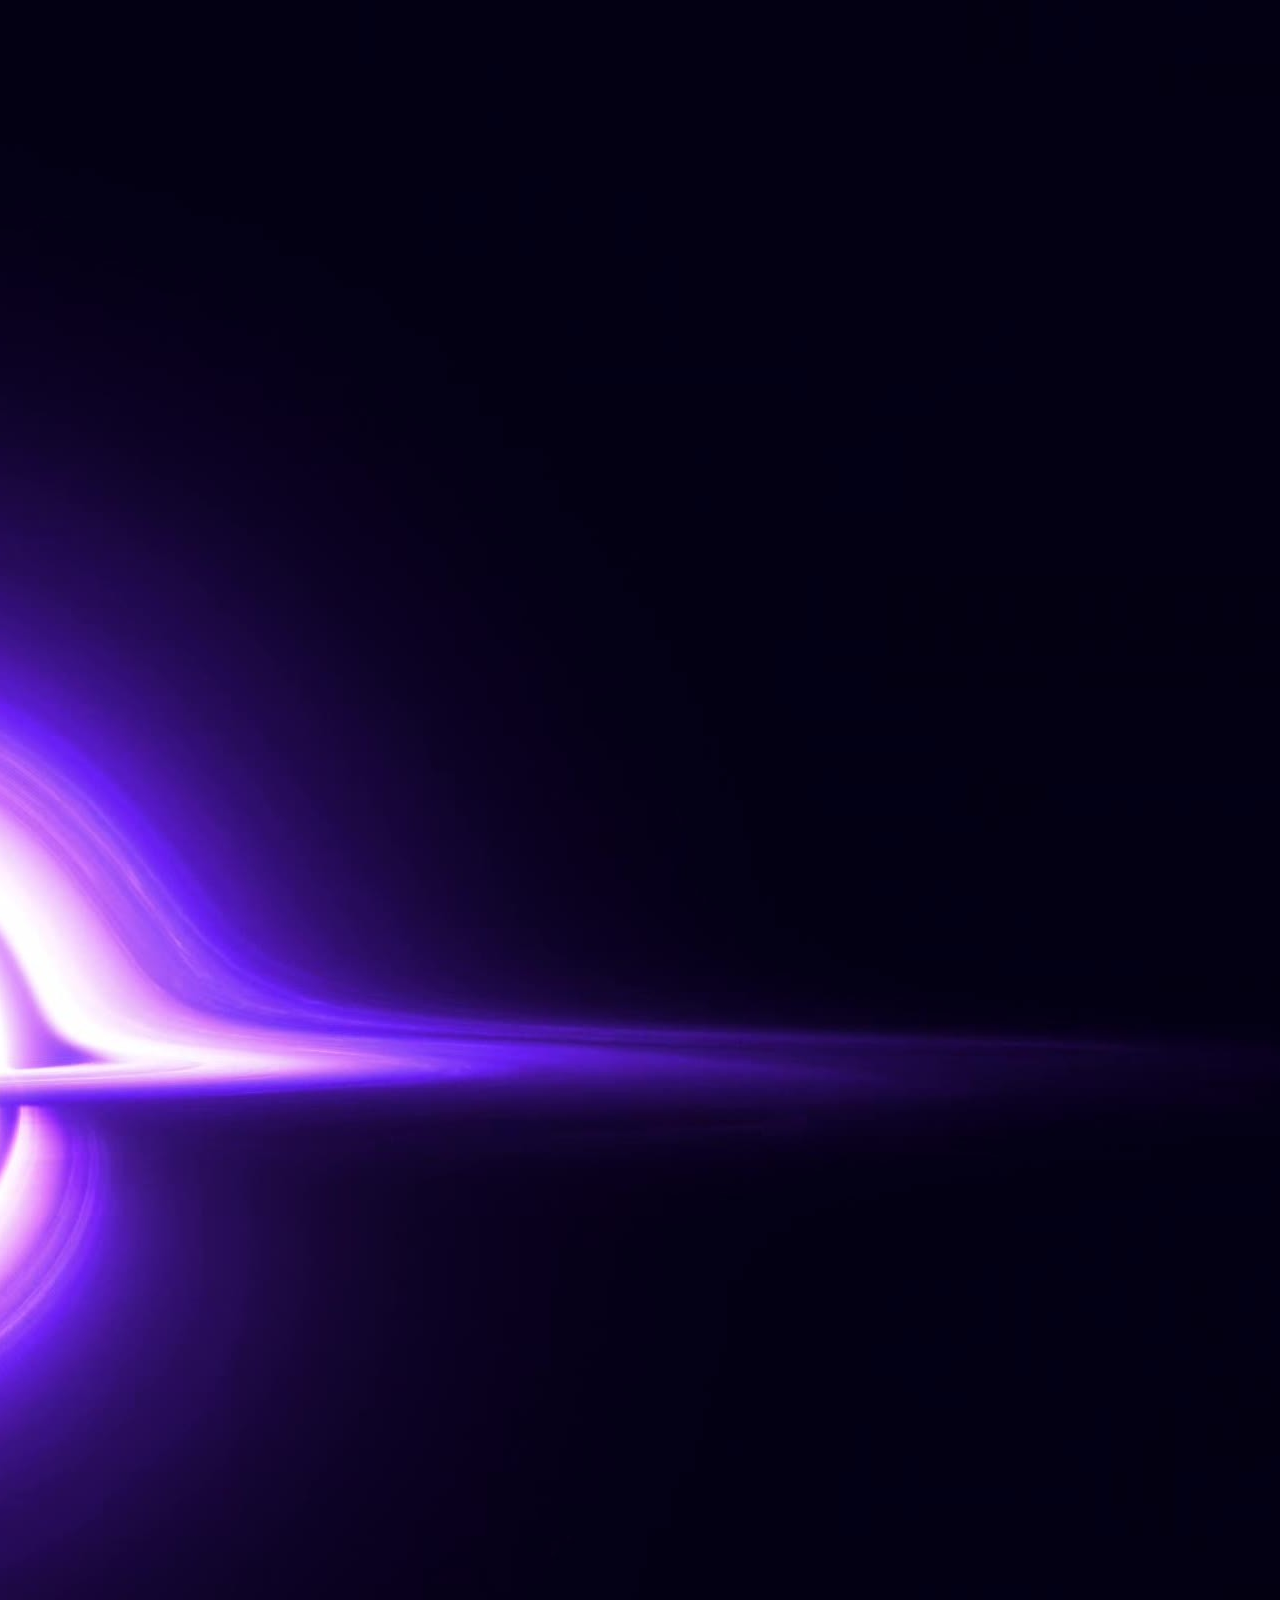
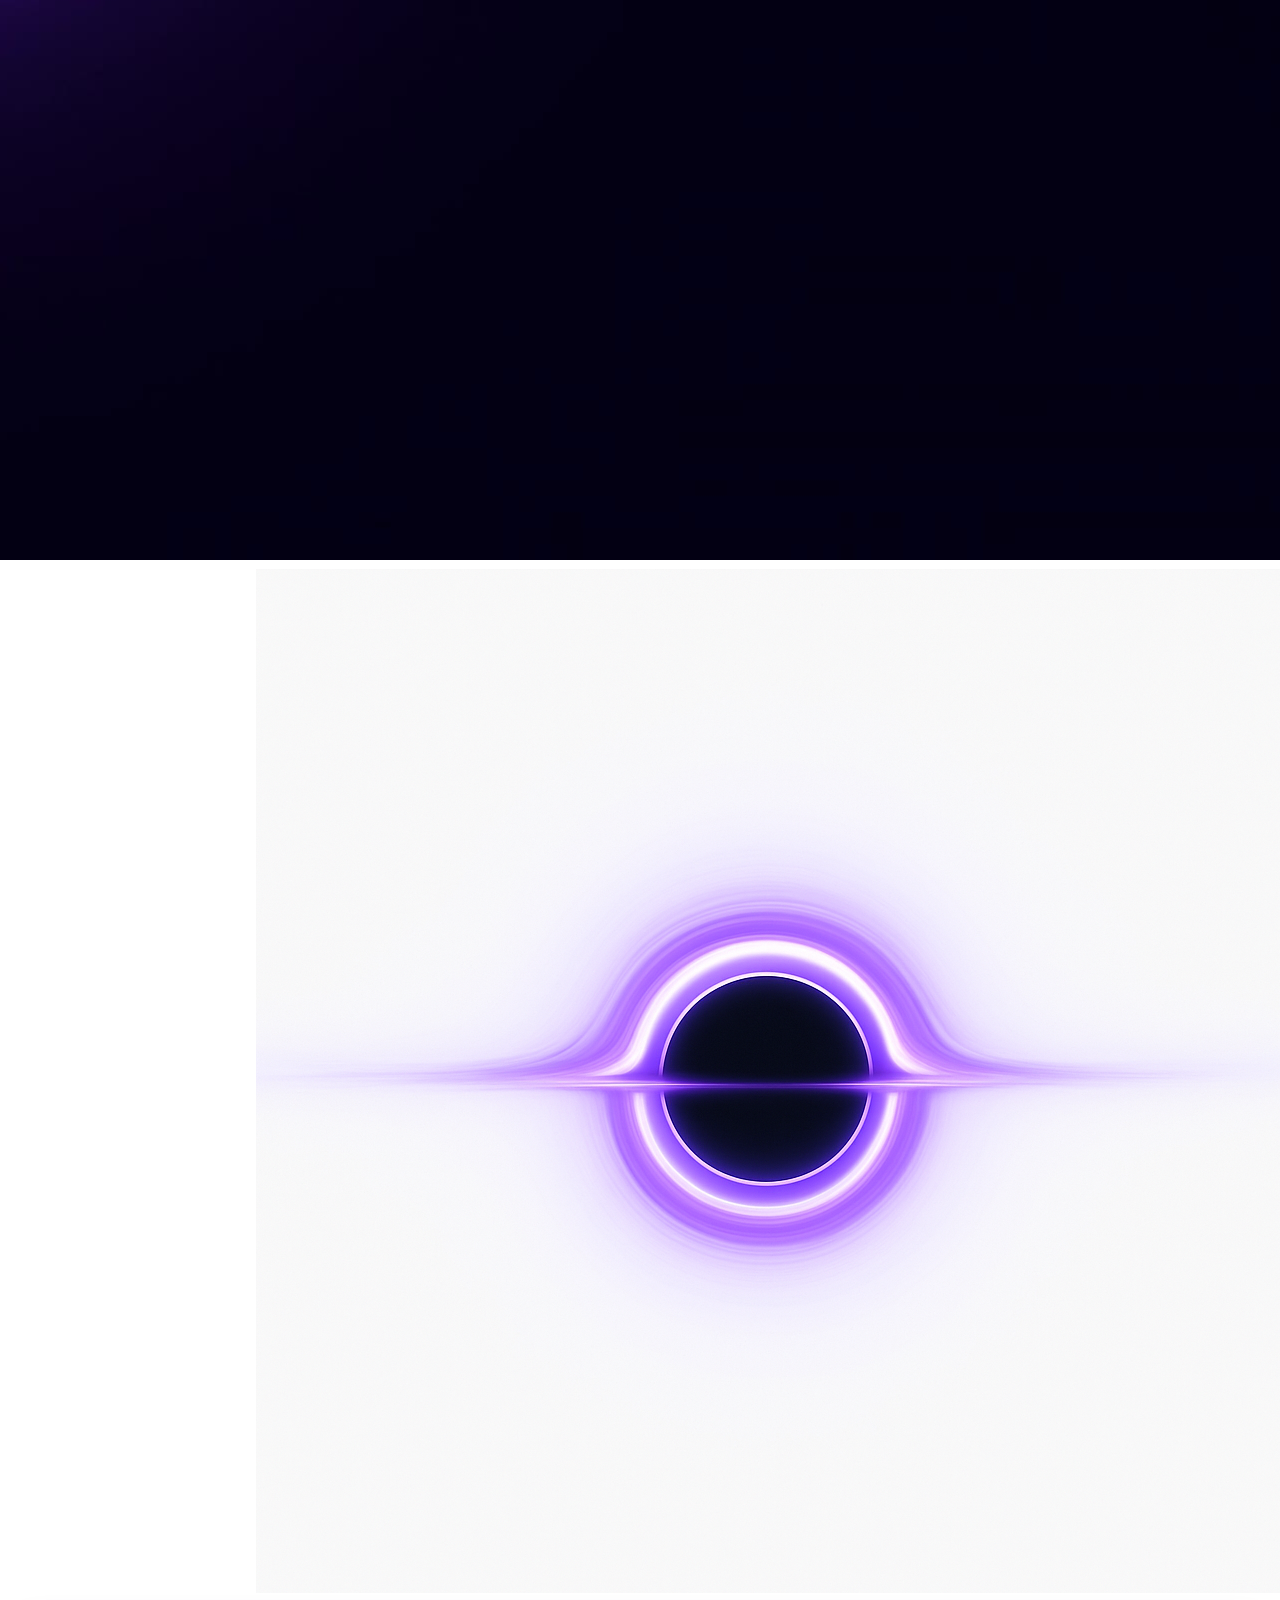
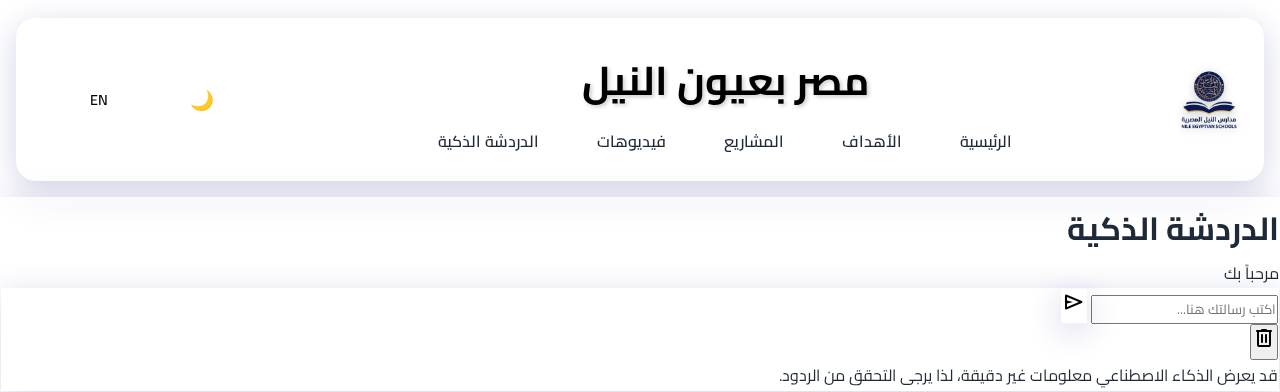
<file: chat-bot.html>
<!DOCTYPE html>
<!-- Coding By EYAD-WAEL - www.EYAD-WAELweb.com -->
<html lang="ar" dir="rtl">
<head>
  <meta charset="UTF-8">
  <meta name="viewport" content="width=device-width, initial-scale=1.0">
  <title>AI Chatbot | EYAD AI</title>
  
  <!-- Preload critical resources -->
  <link rel="preload" href="css/style.css" as="style">
  <link rel="preload" href="images/dark-background.jpg" as="image">
  <link rel="preload" href="images/light-background.jpg" as="image">
  
  <!-- Google Fonts -->
  <link href="https://fonts.googleapis.com/css2?family=Cairo:wght@400;600;700&display=swap" rel="stylesheet">
  
  <!-- Material Icons -->
  <link rel="stylesheet" href="https://fonts.googleapis.com/css2?family=Material+Symbols+Rounded:opsz,wght,FILL,GRAD@24,400,0,0" />
  
  <!-- Main CSS -->
  <link rel="stylesheet" href="css/style.css">
</head>
<body>
  <!-- Background Images -->
  <img class="background-image background-dark" src="images/dark-background.jpg" alt="Dark theme background" fetchpriority="high">
  <img class="background-image background-light" src="images/light-background.jpg" alt="Light theme background" fetchpriority="high">
  <header class="animate__animated animate__fadeInDown animate__delay-1s">
     <div class="header-wrapper">
       <img src="images/logo.png" alt="شعار مصر بعيون النيل" class="header-logo" fetchpriority="high">
       <div class="header-content">
         <h1>مصر بعيون النيل</h1>
         <nav aria-label="القائمة الرئيسية">
           <ul>
             <li><a href="index.html" class="active" data-lang="home">الرئيسية</a></li>
             <li><a href="goals.html" data-lang="goals">الأهداف</a></li>
             <li><a href="projects.html" data-lang="projects">المشاريع</a></li>
             <li><a href="videos.html" data-lang="videos">فيديوهات</a></li>
             <li><a href="chat-bot.html" data-lang="chatbot">الدردشة الذكية</a></li>
           </ul>
         </nav>
       </div>
       <div class="header-controls">
         <button id="themeSwitch" class="theme-switch" aria-label="تغيير المظهر">
           <span class="theme-icon">🌙</span>
         </button>
         <button id="langSwitch" class="lang-switch" aria-label="تغيير اللغة">
           <span class="lang-text" data-lang="ar">EN</span>
         </button>
       </div>
     </div>
   </header>
  <div class="app-container">
    <!-- Main Chat Area -->
    <div class="main-container glass">
      <div class="chat-header">
        <h1 class="title">AI Chatbot</h1>
        <p class="subtitle">Hello, there</p>
      </div>

      <!-- Chat Messages -->
      <div class="chat-messages">
        <!-- Example of an incoming message -->
        <div class="message incoming">
          <img src="images/gemini.png" alt="AI" class="avatar">
          <div class="message-content glass">
            <p class="text">Hi there! How can I help you today?</p>
          </div>
        </div>
      </div>

      <!-- Typing Area -->
      <div class="typing-container glass">
        <form action="#" class="typing-form">
          <div class="input-wrapper">
            <input type="text" placeholder="اكتب رسالتك هنا..." class="typing-input" required />
            <button type="submit" class="send-button glass">
              <span class="material-symbols-rounded">send</span>
            </button>
          </div>
          <div class="controls">
            <button type="button" class="control-button" id="delete-chat">
              <span class="material-symbols-rounded">delete</span>
            </button>
          </div>
        </form>
        <p class="disclaimer">This AI may display inaccurate info, including about people, so double-check its responses.</p>
      </div>
    </div>
  </div>

  <script>
    const typingForm = document.querySelector(".typing-form");
    const chatContainer = document.querySelector(".chat-messages");
    const deleteChatButton = document.querySelector("#delete-chat");
    const themeSwitch = document.getElementById('themeSwitch');
    const themeIcon = themeSwitch.querySelector('.theme-icon');
    const langSwitch = document.getElementById('langSwitch');
    const langText = langSwitch.querySelector('.lang-text');
    
    // Theme handling
    let currentTheme = localStorage.getItem('theme') || 'light';
    
    function setTheme(theme) {
      document.documentElement.setAttribute('data-theme', theme);
      themeIcon.textContent = theme === 'dark' ? '☀️' : '🌙';
      localStorage.setItem('theme', theme);
    }
    
    setTheme(currentTheme);
    
    themeSwitch.addEventListener('click', () => {
      currentTheme = currentTheme === 'light' ? 'dark' : 'light';
      setTheme(currentTheme);
    });

    // Language handling
    const translations = {
      ar: {
        "page-title": "الدردشة الذكية | مصر بعيون النيل",
        "home": "الرئيسية",
        "goals": "الأهداف",
        "projects": "المشاريع",
        "videos": "فيديوهات",
        "chatbot": "الدردشة الذكية",
        "chat-title": "الدردشة الذكية",
        "chat-subtitle": "مرحباً بك",
        "input-placeholder": "اكتب رسالتك هنا...",
        "delete-confirm": "هل أنت متأكد من حذف جميع المحادثات؟",
        "disclaimer": "قد يعرض الذكاء الاصطناعي معلومات غير دقيقة، لذا يرجى التحقق من الردود."
      },
      en: {
        "page-title": "AI Chatbot | Egypt Through Nile's Eyes",
        "home": "Home",
        "goals": "Goals",
        "projects": "Projects",
        "videos": "Videos",
        "chatbot": "Smart Chat",
        "chat-title": "AI Chatbot",
        "chat-subtitle": "Hello, there",
        "input-placeholder": "Type your message here...",
        "delete-confirm": "Are you sure you want to delete all chats?",
        "disclaimer": "This AI may display inaccurate info, including about people, so double-check its responses."
      }
    };

    let currentLang = localStorage.getItem('language') || 'ar';

    function updateContent(lang) {
      document.documentElement.lang = lang;
      document.documentElement.dir = lang === 'ar' ? 'rtl' : 'ltr';
      langText.textContent = lang === 'ar' ? 'EN' : 'عربي';
      
      // Update all elements with data-lang attribute
      document.querySelectorAll('[data-lang]').forEach(element => {
        const key = element.getAttribute('data-lang');
        if (translations[lang] && translations[lang][key]) {
          if (element.tagName === 'INPUT') {
            element.placeholder = translations[lang][key];
          } else {
            element.textContent = translations[lang][key];
          }
        }
      });

      // Update title
      document.title = translations[lang]["page-title"];
      
      // Update chat specific elements
      document.querySelector('.title').textContent = translations[lang]["chat-title"];
      document.querySelector('.subtitle').textContent = translations[lang]["chat-subtitle"];
      document.querySelector('.typing-input').placeholder = translations[lang]["input-placeholder"];
      document.querySelector('.disclaimer').textContent = translations[lang]["disclaimer"];
      
      localStorage.setItem('language', lang);
    }

    // Initialize with stored language preference
    updateContent(currentLang);

    // Language switch event listener
    langSwitch.addEventListener('click', () => {
      currentLang = currentLang === 'ar' ? 'en' : 'ar';
      updateContent(currentLang);
    });
    
    // State variables
    let userMessage = null;
    let isResponseGenerating = false;
    
    // API configuration
    const API_KEY = "AIzaSyD9n3CP_b10aYjGQtWtHtzONXAzDzFs1Ws";
    const API_URL = `https://generativelanguage.googleapis.com/v1beta/models/gemini-2.0-flash:generateContent?key=${API_KEY}`;
    
    // Load chat data from local storage on page load
    const loadDataFromLocalstorage = () => {
      const savedChats = localStorage.getItem("saved-chats");
      chatContainer.innerHTML = savedChats || '';
      chatContainer.scrollTo(0, chatContainer.scrollHeight);
    }
    
    // Create a new message element
    const createMessageElement = (content, className) => {
      const messageDiv = document.createElement("div");
      messageDiv.className = `message ${className}`;
      messageDiv.innerHTML = content;
      return messageDiv;
    }
    
    // Show typing effect
    const showTypingEffect = (text, textElement, messageDiv) => {
      const words = text.split(' ');
      let currentWordIndex = 0;
    
      const typingInterval = setInterval(() => {
        textElement.innerText += (currentWordIndex === 0 ? '' : ' ') + words[currentWordIndex++];
    
        if (currentWordIndex === words.length) {
          clearInterval(typingInterval);
          isResponseGenerating = false;
          localStorage.setItem("saved-chats", chatContainer.innerHTML);
        }
        chatContainer.scrollTo(0, chatContainer.scrollHeight);
      }, 75);
    }
    
    // Generate API response
    const generateAPIResponse = async (messageDiv) => {
      const textElement = messageDiv.querySelector(".text");
    
      try {
        const response = await fetch(API_URL, {
          method: "POST",
          headers: { "Content-Type": "application/json" },
          body: JSON.stringify({
            contents: [{
              role: "user",
              parts: [{ text: userMessage }]
            }]
          }),
        });
    
        const data = await response.json();
        if (!response.ok) throw new Error(data.error.message);
    
        const apiResponse = data?.candidates[0].content.parts[0].text.replace(/\*\*(.*?)\*\*/g, '$1');
        showTypingEffect(apiResponse, textElement, messageDiv);
      } catch (error) {
        isResponseGenerating = false;
        textElement.innerText = error.message;
        messageDiv.classList.add("error");
      }
    }
    
    // Handle outgoing chat
    const handleOutgoingChat = () => {
      userMessage = typingForm.querySelector(".typing-input").value.trim();
      if(!userMessage || isResponseGenerating) return;
    
      isResponseGenerating = true;
    
      // Add user message
      const outgoingHtml = `
        <img src="images/user.jpg" alt="User" class="avatar">
        <div class="message-content glass">
          <p class="text">${userMessage}</p>
        </div>
      `;
      chatContainer.appendChild(createMessageElement(outgoingHtml, "outgoing"));
    
      // Add AI response
      const incomingHtml = `
        <img src="images/gemini.png" alt="AI" class="avatar">
        <div class="message-content glass">
          <p class="text"></p>
        </div>
      `;
      const incomingMessage = createMessageElement(incomingHtml, "incoming");
      chatContainer.appendChild(incomingMessage);
    
      typingForm.reset();
      chatContainer.scrollTo(0, chatContainer.scrollHeight);
      setTimeout(() => generateAPIResponse(incomingMessage), 500);
    }
    
    // Delete chat
    deleteChatButton.addEventListener("click", () => {
      if (confirm(translations[currentLang]["delete-confirm"])) {
        localStorage.removeItem("saved-chats");
        loadDataFromLocalstorage();
      }
    });
    
    // Handle form submission
    typingForm.addEventListener("submit", (e) => {
      e.preventDefault();
      handleOutgoingChat();
    });
    
    loadDataFromLocalstorage();
  </script>
</body>
</html>
</file>
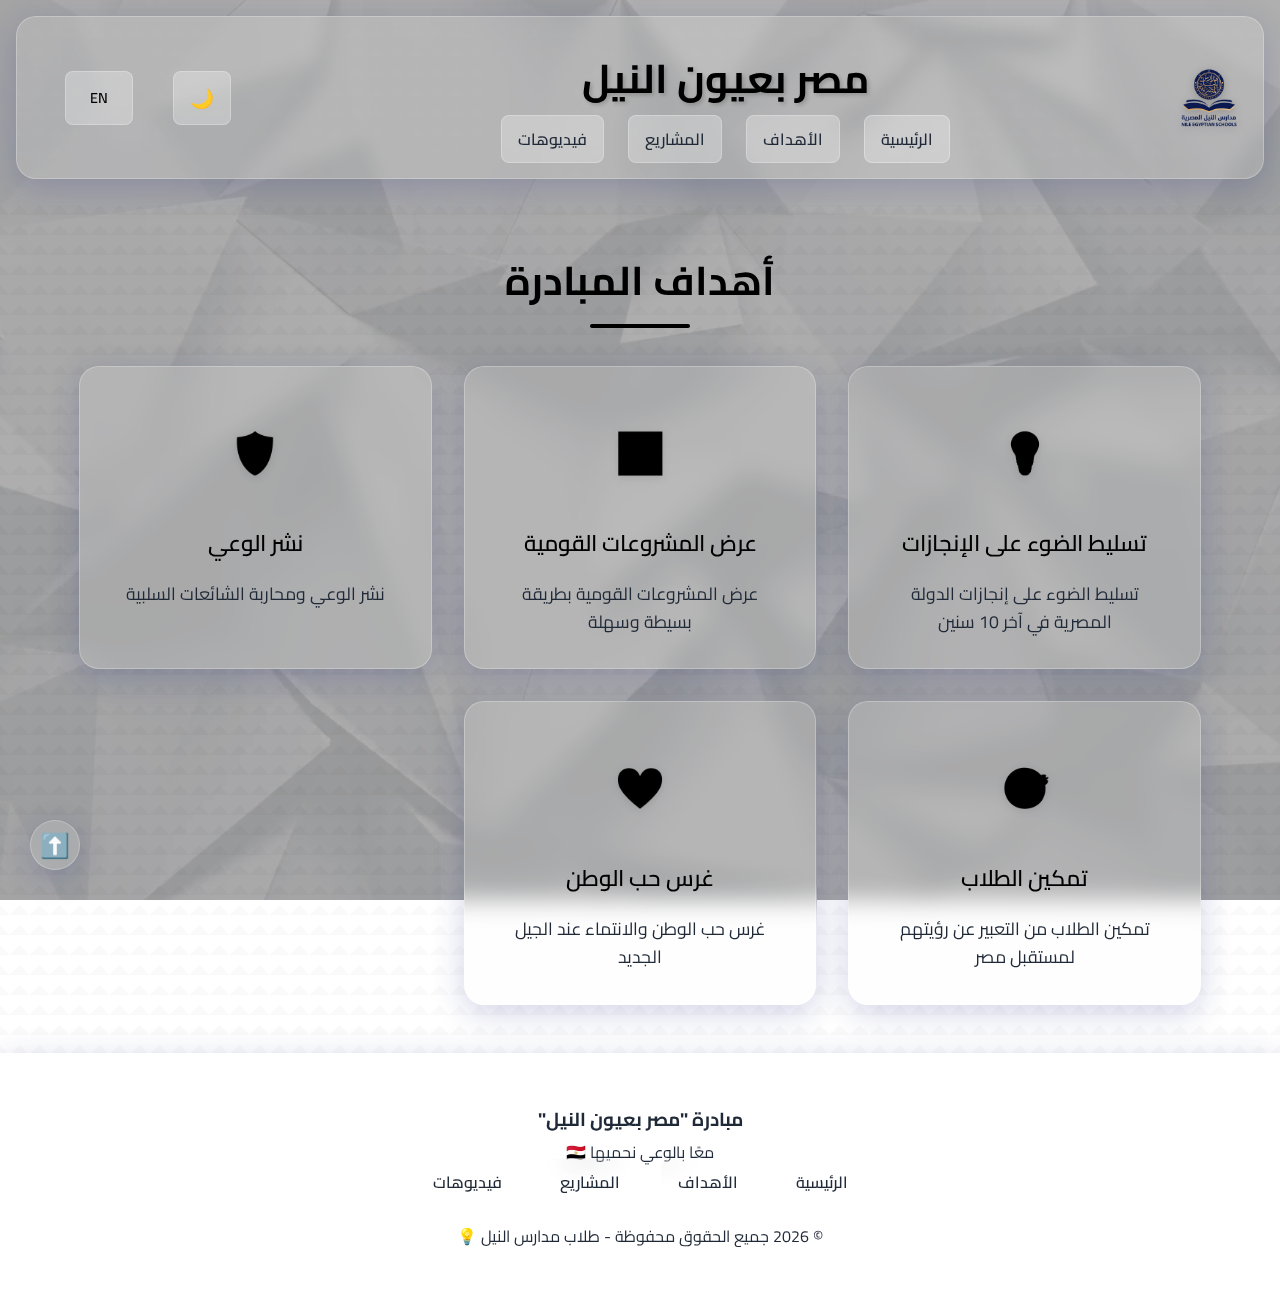
<file: goals.html>
<!DOCTYPE html>
<html lang="ar" dir="rtl">
<head>
  <meta charset="UTF-8" />
  <meta name="viewport" content="width=device-width, initial-scale=1.0" />
  <meta name="description" content="أهداف مبادرة مصر بعيون النيل لتوعية الشباب بالمشروعات القومية ورؤية مصر 2030">
  <title data-lang="page-title">أهداف المبادرة | مصر بعيون النيل</title>
  <link rel="manifest" href="/manifest.json">
  
  <!-- Google Fonts -->
  <link href="https://fonts.googleapis.com/css2?family=Cairo:wght@400;600;700&display=swap" rel="stylesheet">
  
  <!-- Animate.css -->
  <link rel="stylesheet" href="https://cdnjs.cloudflare.com/ajax/libs/animate.css/4.1.1/animate.min.css"/>
  
  <!-- AOS Library -->
  <link href="https://unpkg.com/aos@2.3.1/dist/aos.css" rel="stylesheet" />
  
  <!-- Main CSS -->
  <link rel="stylesheet" href="css/style.css" />

  <script>
    if ('serviceWorker' in navigator) {
      window.addEventListener('load', () => {
        navigator.serviceWorker.register('/sw.js')
          .then(registration => {
            console.log('ServiceWorker registration successful');
          })
          .catch(err => {
            console.log('ServiceWorker registration failed: ', err);
          });
      });
    }
  </script>
</head>
<body>
    <!-- Dark theme video -->
    <video class="video-background video-dark" autoplay muted loop playsinline preload="auto">
        <source src="live wallbaber/blackhole.webm" type="video/webm">
        Your browser does not support the video tag.
    </video>
    
    <!-- Light theme video -->
    <video class="video-background video-light" autoplay muted loop playsinline preload="auto">
        <source src="live wallbaber/cards-video.webm" type="video/webm">
        Your browser does not support the video tag.
    </video>

    <div class="content-wrapper">
    <!-- Loading Spinner -->
    <div id="loading-spinner">
      <div class="spinner"></div>
    </div>

    <!-- Header -->
    <header class="animate__animated animate__fadeInDown animate__delay-1s">
      <div class="header-wrapper">
        <img src="images/logo.png" alt="شعار مصر بعيون النيل" class="header-logo">
        <div class="header-content">
          <h1>مصر بعيون النيل</h1>
          <nav aria-label="القائمة الرئيسية">
            <ul>
              <li><a href="index.html" class="active" data-lang="home">الرئيسية</a></li>
              <li><a href="goals.html" data-lang="goals">الأهداف</a></li>
              <li><a href="projects.html" data-lang="projects">المشاريع</a></li>
              <li><a href="videos.html" data-lang="videos">فيديوهات</a></li>
            </ul>
          </nav>
        </div>
        <div class="header-controls">
          <button id="themeSwitch" class="theme-switch" aria-label="تغيير المظهر">
            <span class="theme-icon">🌙</span>
          </button>
          <button id="langSwitch" class="lang-switch" aria-label="تغيير اللغة">
            <span class="lang-text" data-lang="ar">EN</span>
          </button>
        </div>
      </div>
    </header>

    <!-- Main Content -->
    <main>
      <!-- Goals Section -->
      <section class="goals-page" id="goals">
        <div class="container">
          <h2 class="animate__animated animate__fadeInDown animate__delay-1s" data-lang="goals-title">أهداف مبادرة "مصر بعيون النيل"</h2>
          <div class="goals-grid">
            <div class="goal-card" data-aos="fade-right" data-aos-delay="100">
              <div class="goal-icon">💡</div>
              <h3 data-lang="goal1-title">تسليط الضوء على الإنجازات</h3>
              <p data-lang="goal1-desc">تسليط الضوء على إنجازات الدولة المصرية في آخر 10 سنين</p>
            </div>

            <div class="goal-card" data-aos="fade-left" data-aos-delay="200">
              <div class="goal-icon">📊</div>
              <h3 data-lang="goal2-title">عرض المشروعات القومية</h3>
              <p data-lang="goal2-desc">عرض المشروعات القومية بطريقة بسيطة وسهلة</p>
            </div>

            <div class="goal-card" data-aos="fade-right" data-aos-delay="300">
              <div class="goal-icon">🛡️</div>
              <h3 data-lang="goal3-title">نشر الوعي</h3>
              <p data-lang="goal3-desc">نشر الوعي ومحاربة الشائعات السلبية</p>
            </div>

            <div class="goal-card" data-aos="fade-left" data-aos-delay="400">
              <div class="goal-icon">🎯</div>
              <h3 data-lang="goal4-title">تمكين الطلاب</h3>
              <p data-lang="goal4-desc">تمكين الطلاب من التعبير عن رؤيتهم لمستقبل مصر</p>
            </div>

            <div class="goal-card" data-aos="zoom-in" data-aos-delay="500">
              <div class="goal-icon">❤️</div>
              <h3 data-lang="goal5-title">غرس حب الوطن</h3>
              <p data-lang="goal5-desc">غرس حب الوطن والانتماء عند الجيل الجديد</p>
            </div>
          </div>
        </div>
      </section>
    </main>

    <!-- Footer -->
    <footer class="animate__animated animate__fadeInUp animate__delay-2s">
      <div class="footer-content">
        <h3 data-lang="footer-title">مبادرة "مصر بعيون النيل"</h3>
        <p data-lang="footer-subtitle">معًا بالوعي نحميها 🇪🇬</p>
        <ul class="footer-links">
          <li><a href="index.html" data-lang="home">الرئيسية</a></li>
          <li><a href="goals.html" data-lang="goals">الأهداف</a></li>
          <li><a href="projects.html" data-lang="projects">المشاريع</a></li>
          <li><a href="videos.html" data-lang="videos">فيديوهات</a></li>
        </ul>
        <p class="copyright">
          &copy; <span id="currentYear"></span> <span data-lang="copyright">جميع الحقوق محفوظة - طلاب مدارس النيل</span> 💡
        </p>
      </div>
    </footer>

    <!-- Back to Top Button -->
    <button id="backToTop" title="اطلع فوق" data-lang="back-to-top">⬆️</button>
    </div>

    <!-- Scripts -->
    <script src="https://unpkg.com/aos@2.3.4/dist/aos.js"></script>
    <script>
      // Translations object containing all text content in both languages
      const translations = {
        ar: {
          "page-title": "أهداف المبادرة | مصر بعيون النيل",
          "logo-alt": "شعار مصر بعيون النيل",
          "site-title": "مصر بعيون النيل",
          "home": "الرئيسية",
          "goals": "الأهداف",
          "projects": "المشاريع",
          "videos": "فيديوهات",
          "theme-switch-label": "تغيير المظهر",
          "lang-switch-label": "تغيير اللغة",
          "goals-title": "أهداف المبادرة",
          "goals-subtitle": "نسعى لتحقيق هذه الأهداف من خلال مشاريعنا وفيديوهاتنا",
          "goal1-title": "تسليط الضوء على الإنجازات",
          "goal1-desc": "تسليط الضوء على إنجازات الدولة المصرية في آخر 10 سنين",
          "goal2-title": "عرض المشروعات القومية",
          "goal2-desc": "عرض المشروعات القومية بطريقة بسيطة وسهلة",
          "goal3-title": "نشر الوعي",
          "goal3-desc": "نشر الوعي ومحاربة الشائعات السلبية",
          "goal4-title": "تمكين الطلاب",
          "goal4-desc": "تمكين الطلاب من التعبير عن رؤيتهم لمستقبل مصر",
          "goal5-title": "غرس حب الوطن",
          "goal5-desc": "غرس حب الوطن والانتماء عند الجيل الجديد",
          "footer-title": 'مبادرة "مصر بعيون النيل"',
          "footer-subtitle": "معًا بالوعي نحميها 🇪🇬",
          "copyright": "جميع الحقوق محفوظة - طلاب مدارس النيل",
          "back-to-top": "⬆️"
        },
        en: {
          "page-title": "Goals | Egypt Through Nile's Eyes",
          "logo-alt": "Egypt Through Nile's Eyes Logo",
          "site-title": "Egypt Through Nile's Eyes",
          "home": "Home",
          "goals": "Goals",
          "projects": "Projects",
          "videos": "Videos",
          "theme-switch-label": "Change Theme",
          "lang-switch-label": "Change Language",
          "goals-title": "Initiative Goals",
          "goals-subtitle": "We strive to achieve these goals through our projects and videos",
          "goal1-title": "Highlight Achievements",
          "goal1-desc": "Highlighting Egypt's achievements over the past 10 years",
          "goal2-title": "Present National Projects",
          "goal2-desc": "Presenting national projects in a simple and accessible way",
          "goal3-title": "Spread Awareness",
          "goal3-desc": "Spreading awareness and combating negative rumors",
          "goal4-title": "Empower Students",
          "goal4-desc": "Empowering students to express their vision for Egypt's future",
          "goal5-title": "Foster Patriotism",
          "goal5-desc": "Fostering love for the country and sense of belonging in the new generation",
          "footer-title": '"Egypt Through Nile\'s Eyes" Initiative',
          "footer-subtitle": "Together with awareness, we protect it 🇪🇬",
          "copyright": "All Rights Reserved - Nile Schools Students",
          "back-to-top": "⬆️"
        }
      };

      // Initialize AOS
      AOS.init({
        duration: 1000,
        once: true,
        easing: 'ease-in-out',
      });
      
      // Language Switcher
      const langSwitch = document.getElementById('langSwitch');
      const langText = langSwitch.querySelector('.lang-text');
      let currentLang = localStorage.getItem('language') || 'ar';

      // Function to update page content based on selected language
      function updateContent(lang) {
        document.documentElement.lang = lang;
        document.documentElement.dir = lang === 'ar' ? 'rtl' : 'ltr';
        langText.textContent = lang === 'ar' ? 'EN' : 'عربي';
        
        // Update all elements with data-lang attribute
        document.querySelectorAll('[data-lang]').forEach(element => {
          const key = element.getAttribute('data-lang');
          if (translations[lang][key]) {
            if (element.tagName === 'TITLE' || element.hasAttribute('title')) {
              element.title = translations[lang][key];
            }
            if (element.tagName === 'META' && element.getAttribute('name') === 'description') {
              element.setAttribute('content', translations[lang][key]);
            }
            if (element.tagName === 'IMG') {
              element.alt = translations[lang][key];
            } else {
              element.textContent = translations[lang][key];
            }
          }
        });

        // Store language preference
        localStorage.setItem('language', lang);
      }

      // Initialize page with stored language preference
      updateContent(currentLang);

      // Language switch event listener
      langSwitch.addEventListener('click', () => {
        currentLang = currentLang === 'ar' ? 'en' : 'ar';
        updateContent(currentLang);
      });
      
      // Update year automatically
      document.getElementById('currentYear').textContent = new Date().getFullYear();
      
      // Loading spinner
      window.addEventListener('load', function() {
        document.getElementById('loading-spinner').style.display = 'none';
      });
      
      // Back to top button
      const backToTopBtn = document.getElementById('backToTop');
      
      window.onscroll = function() {
        if (document.body.scrollTop > 300 || document.documentElement.scrollTop > 300) {
          backToTopBtn.style.display = "block";
        } else {
          backToTopBtn.style.display = "none";
        }
      };
      
      backToTopBtn.addEventListener('click', function() {
        window.scrollTo({ top: 0, behavior: 'smooth' });
      });

      // Theme Switcher
      const themeSwitch = document.getElementById('themeSwitch');
      const themeIcon = themeSwitch.querySelector('.theme-icon');
      let currentTheme = localStorage.getItem('theme') || 'light';
      
      function setTheme(theme) {
        document.documentElement.setAttribute('data-theme', theme);
        themeIcon.textContent = theme === 'dark' ? '☀️' : '🌙';
        localStorage.setItem('theme', theme);
      }
      
      setTheme(currentTheme);
      
      themeSwitch.addEventListener('click', () => {
        currentTheme = currentTheme === 'light' ? 'dark' : 'light';
        setTheme(currentTheme);
      });
    </script>
  </body>
</html>
</file>
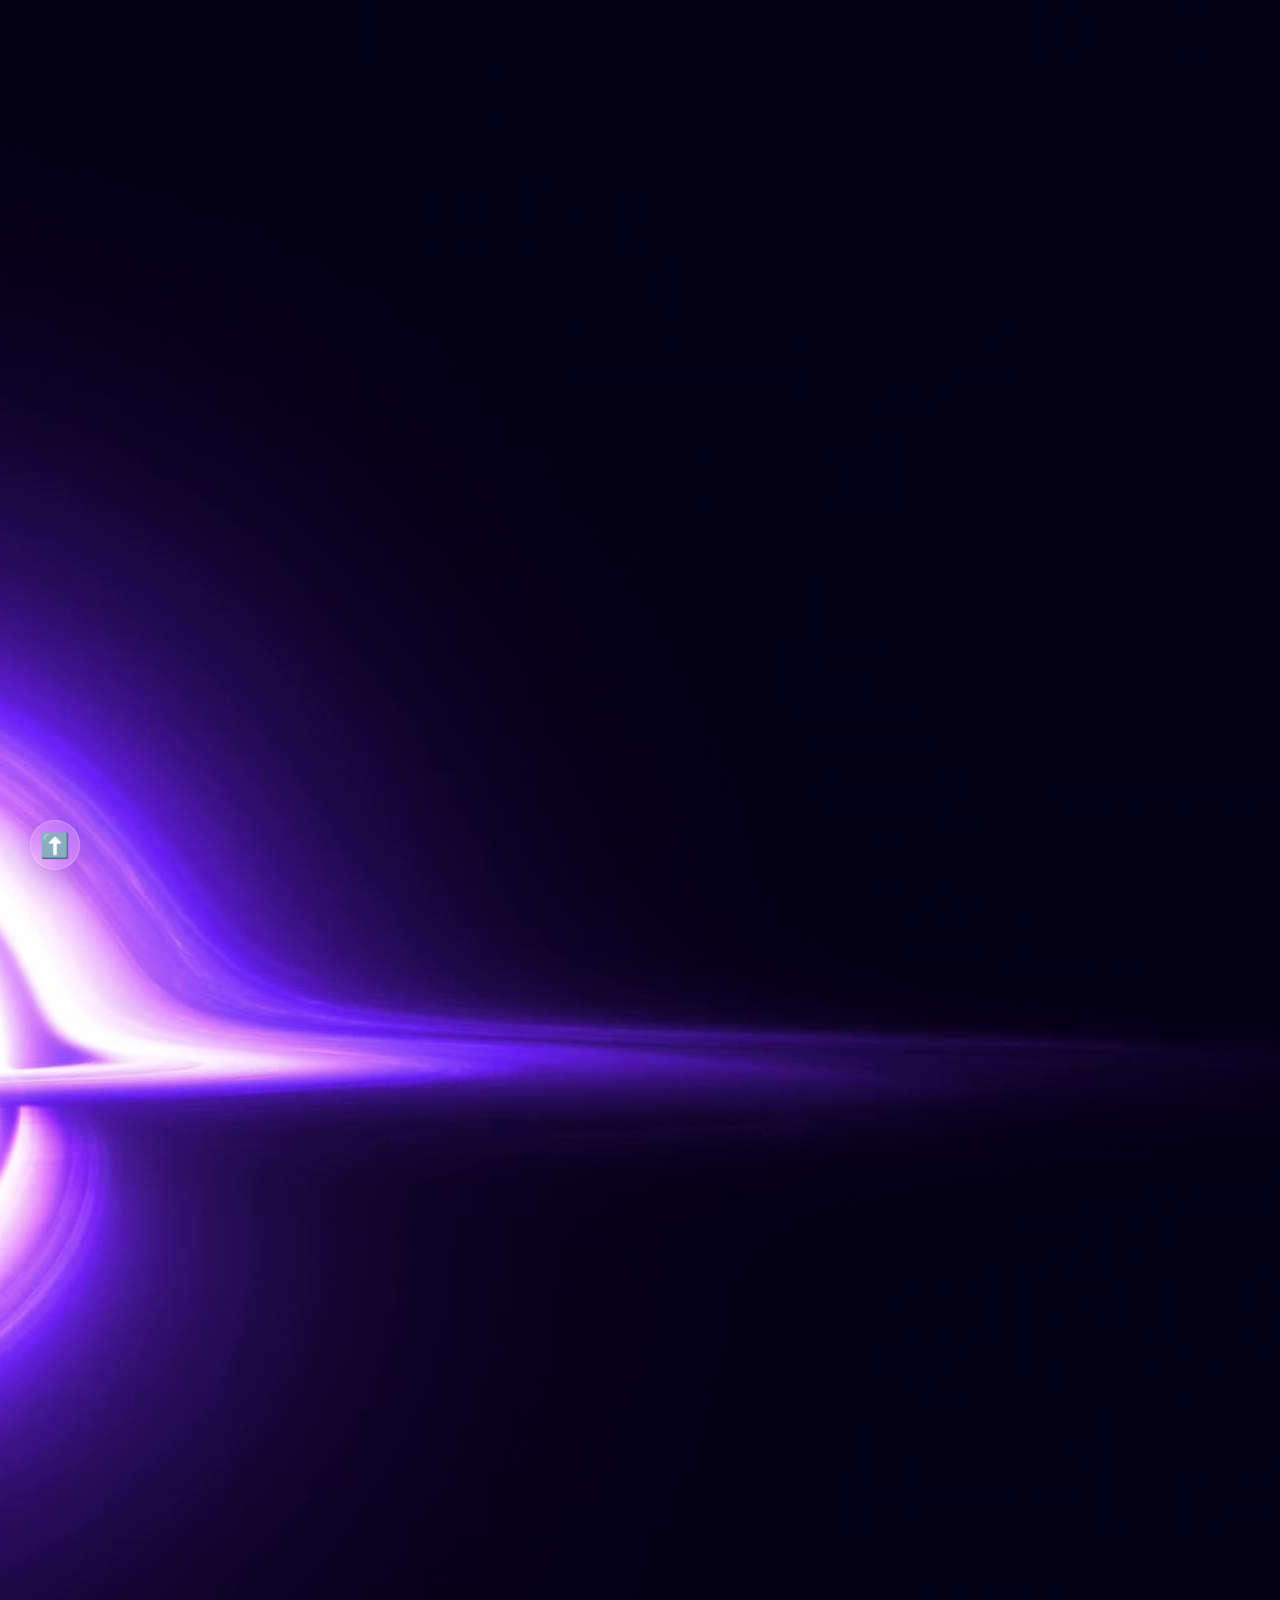
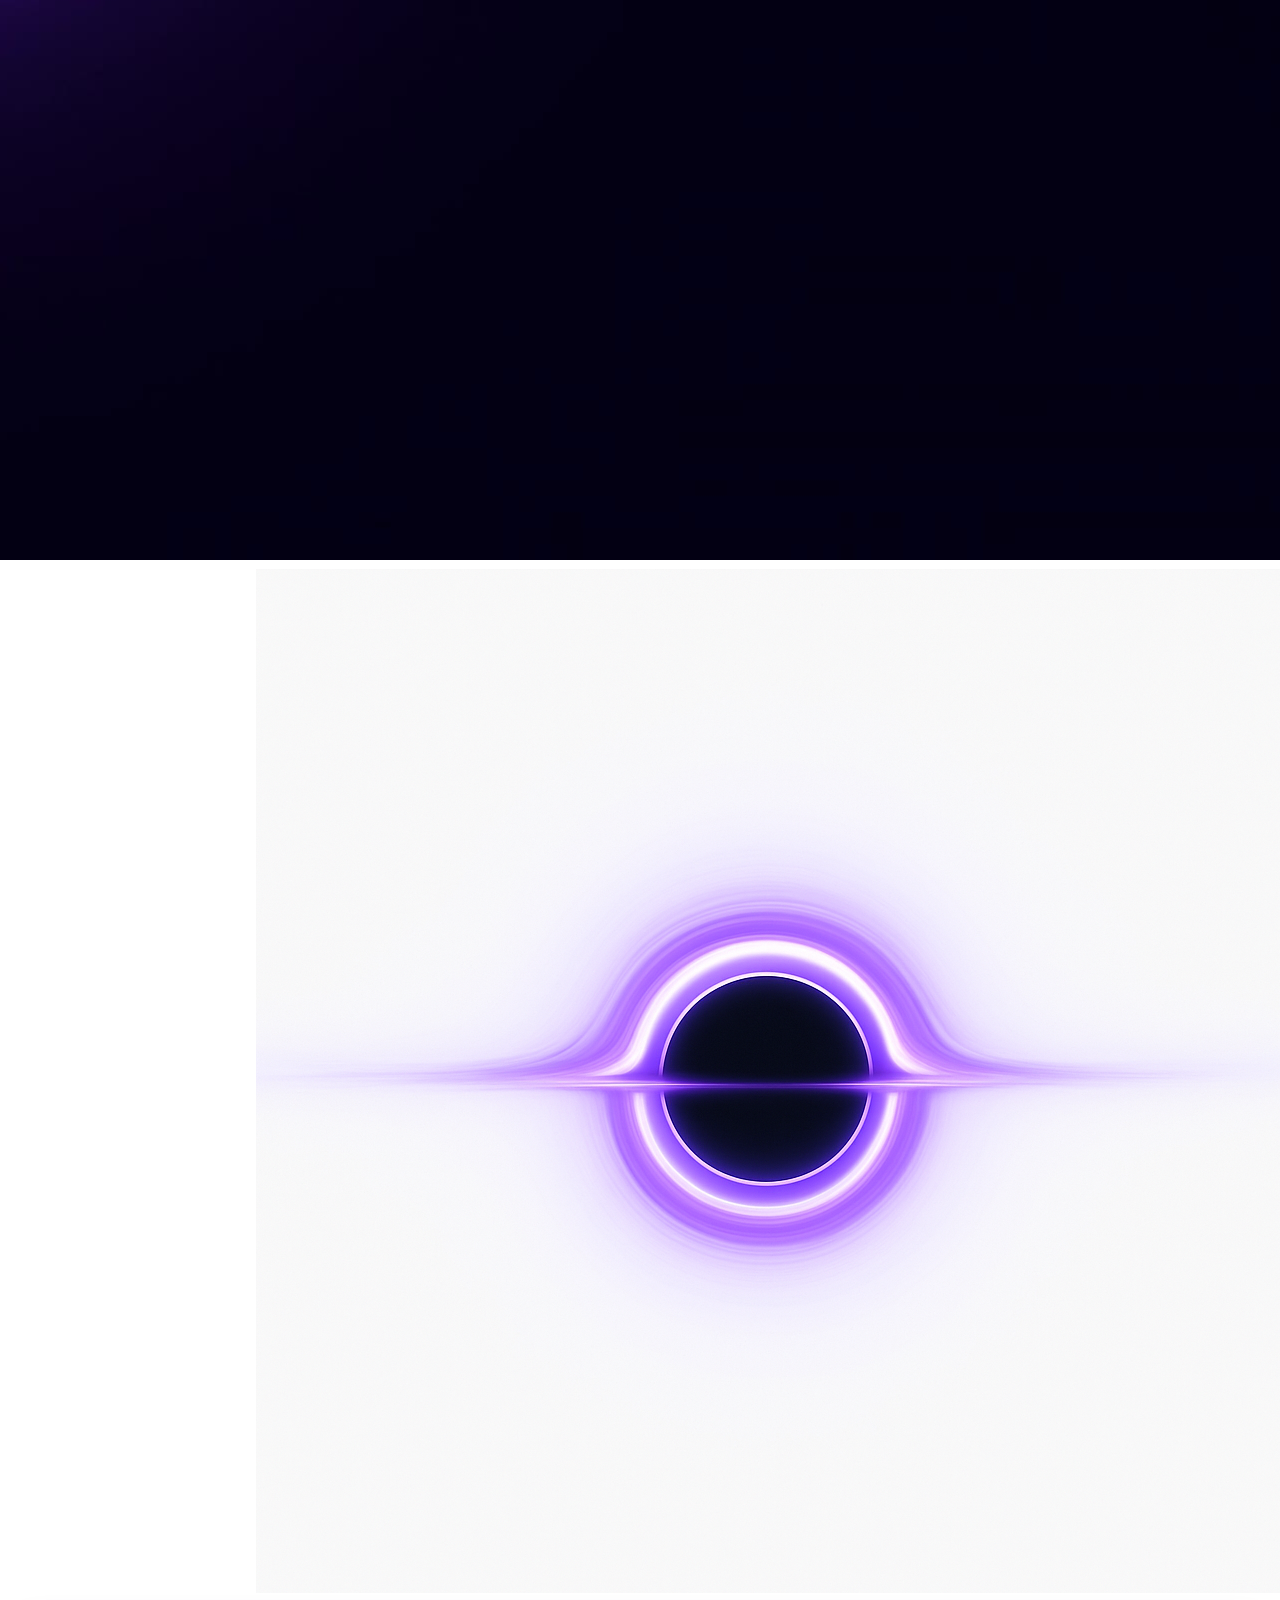
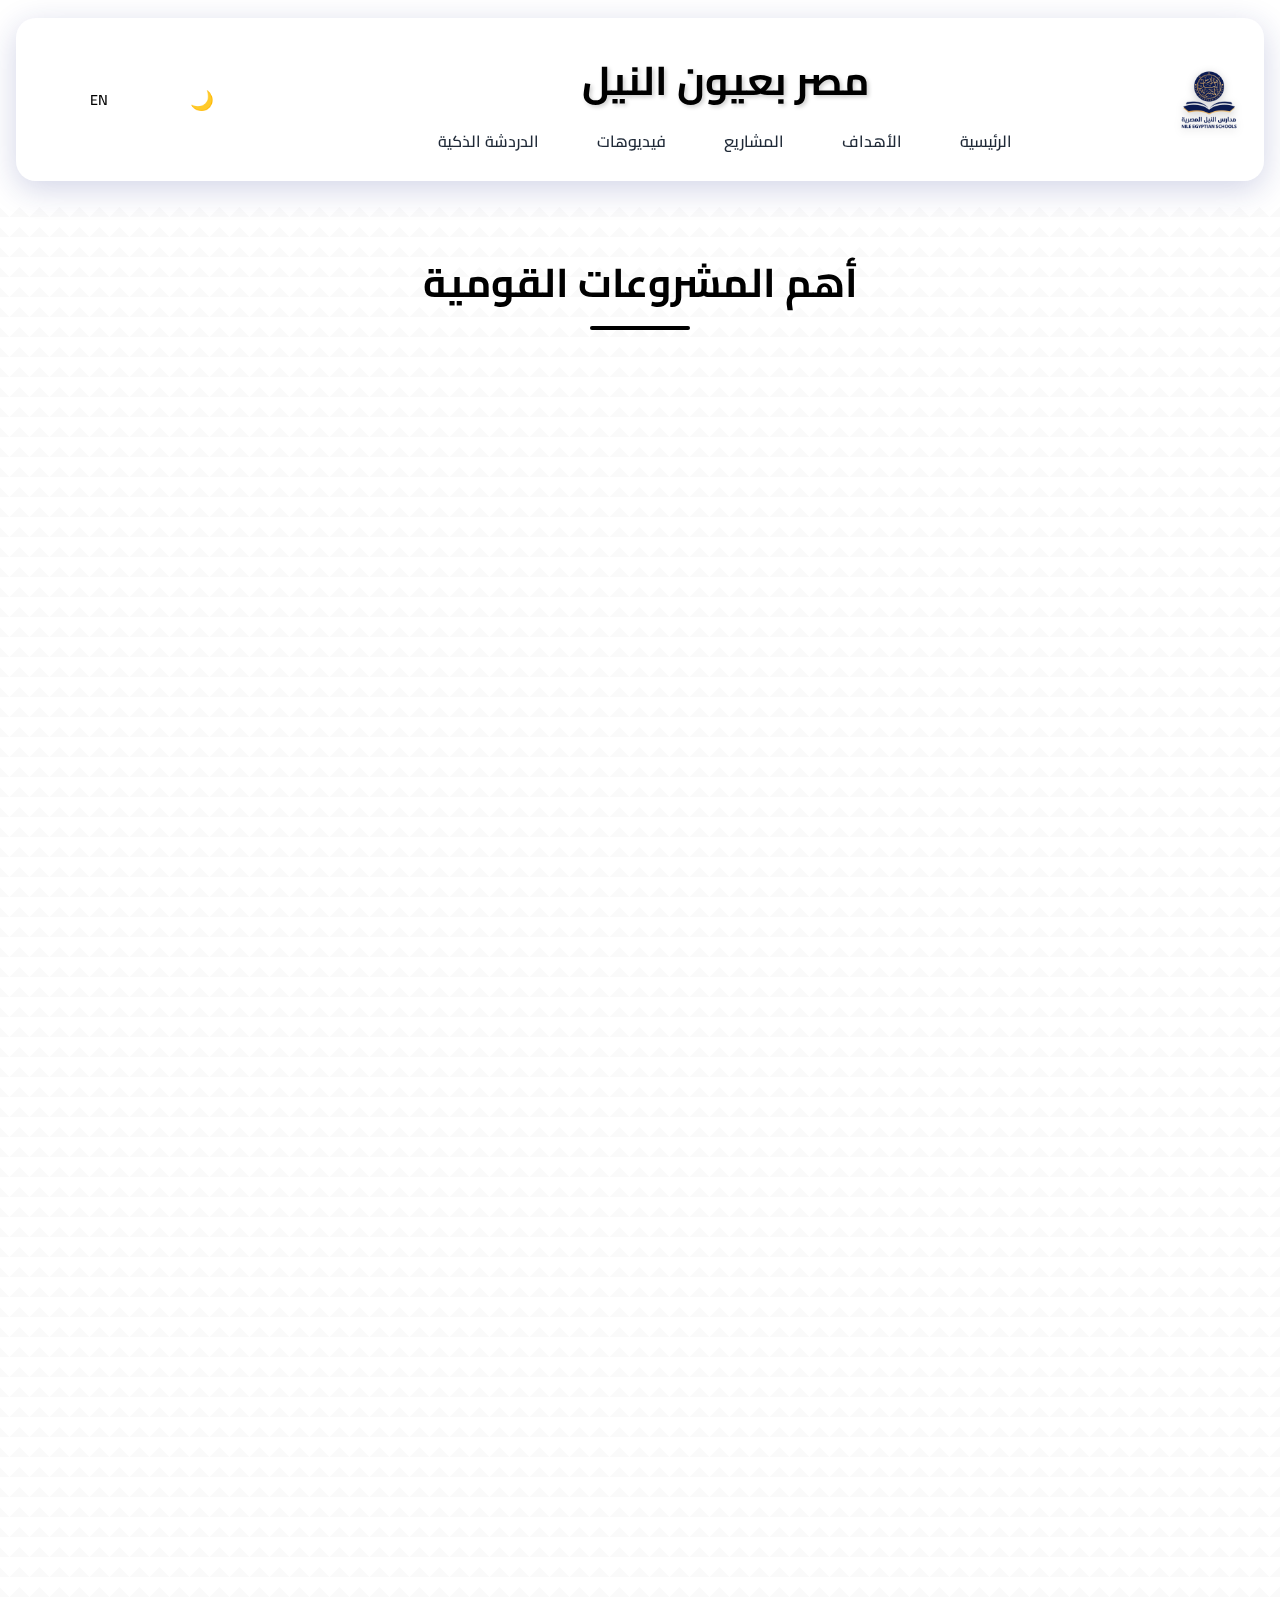
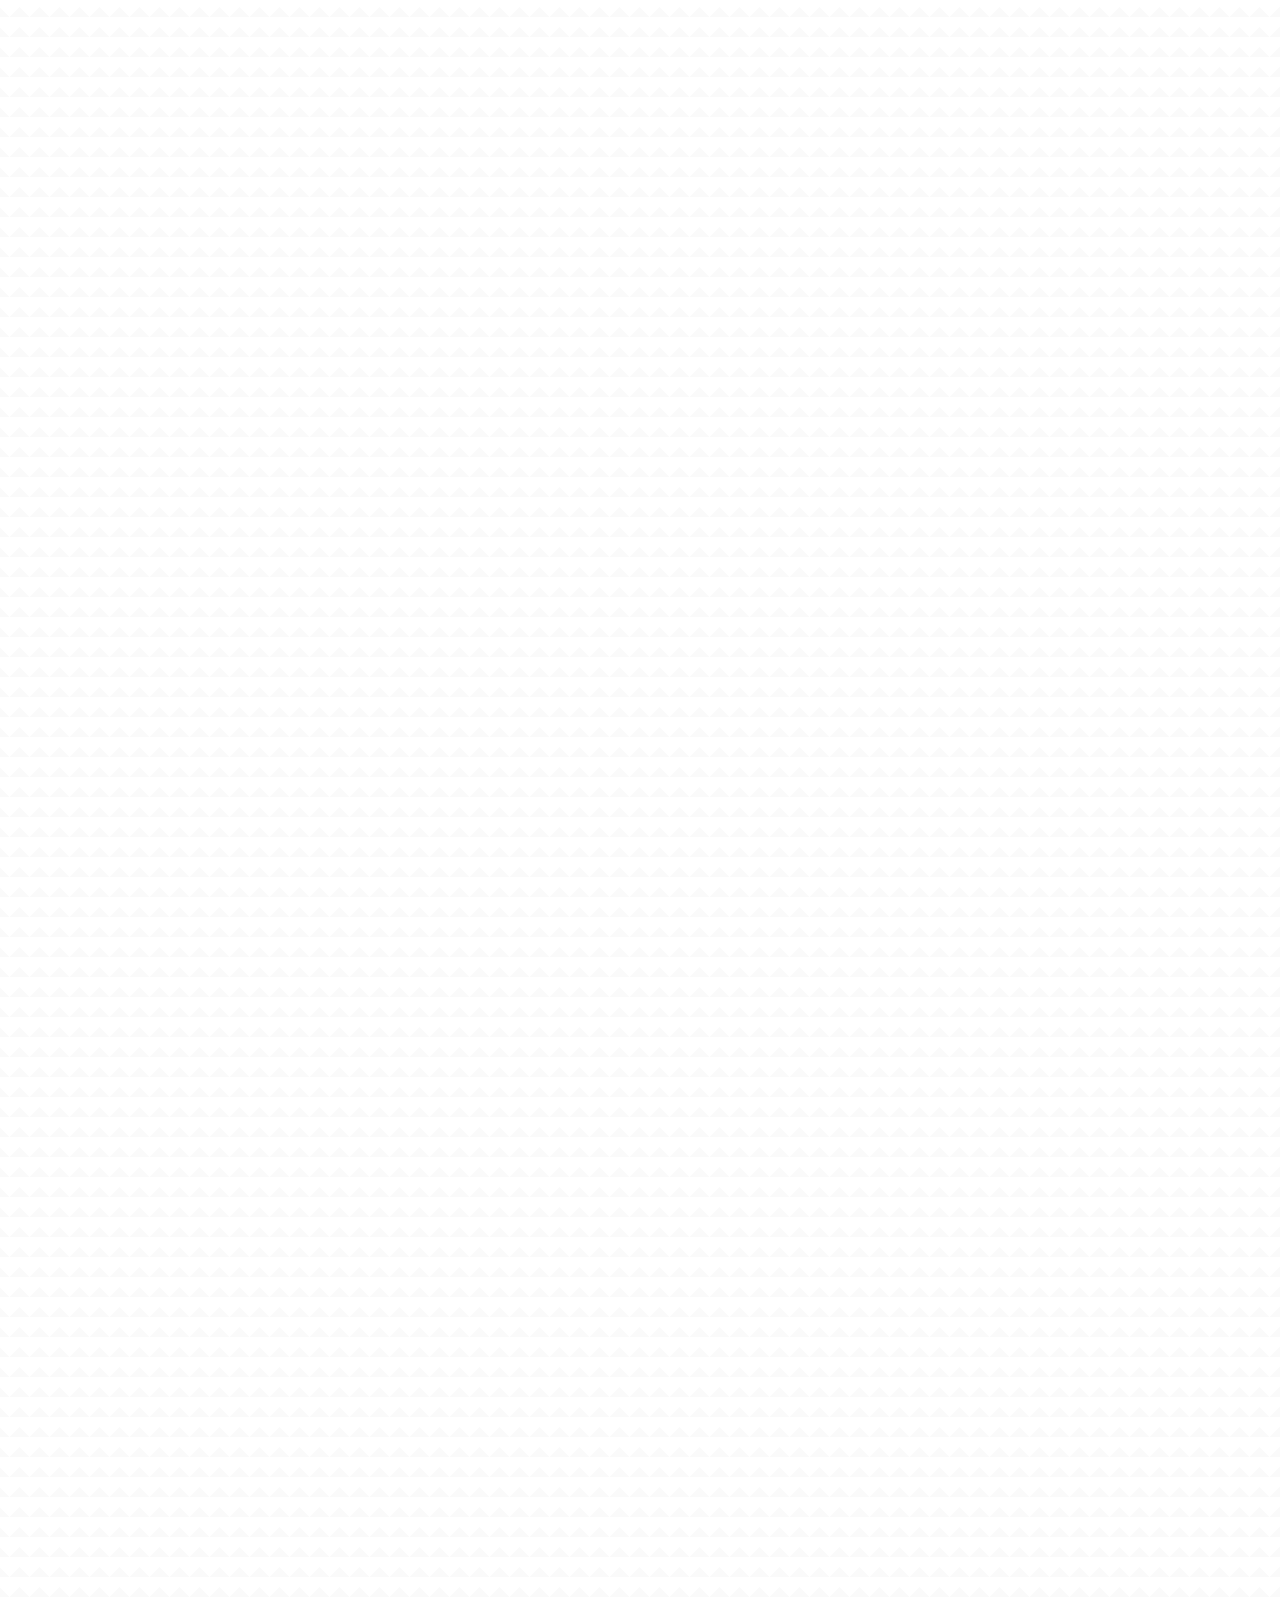
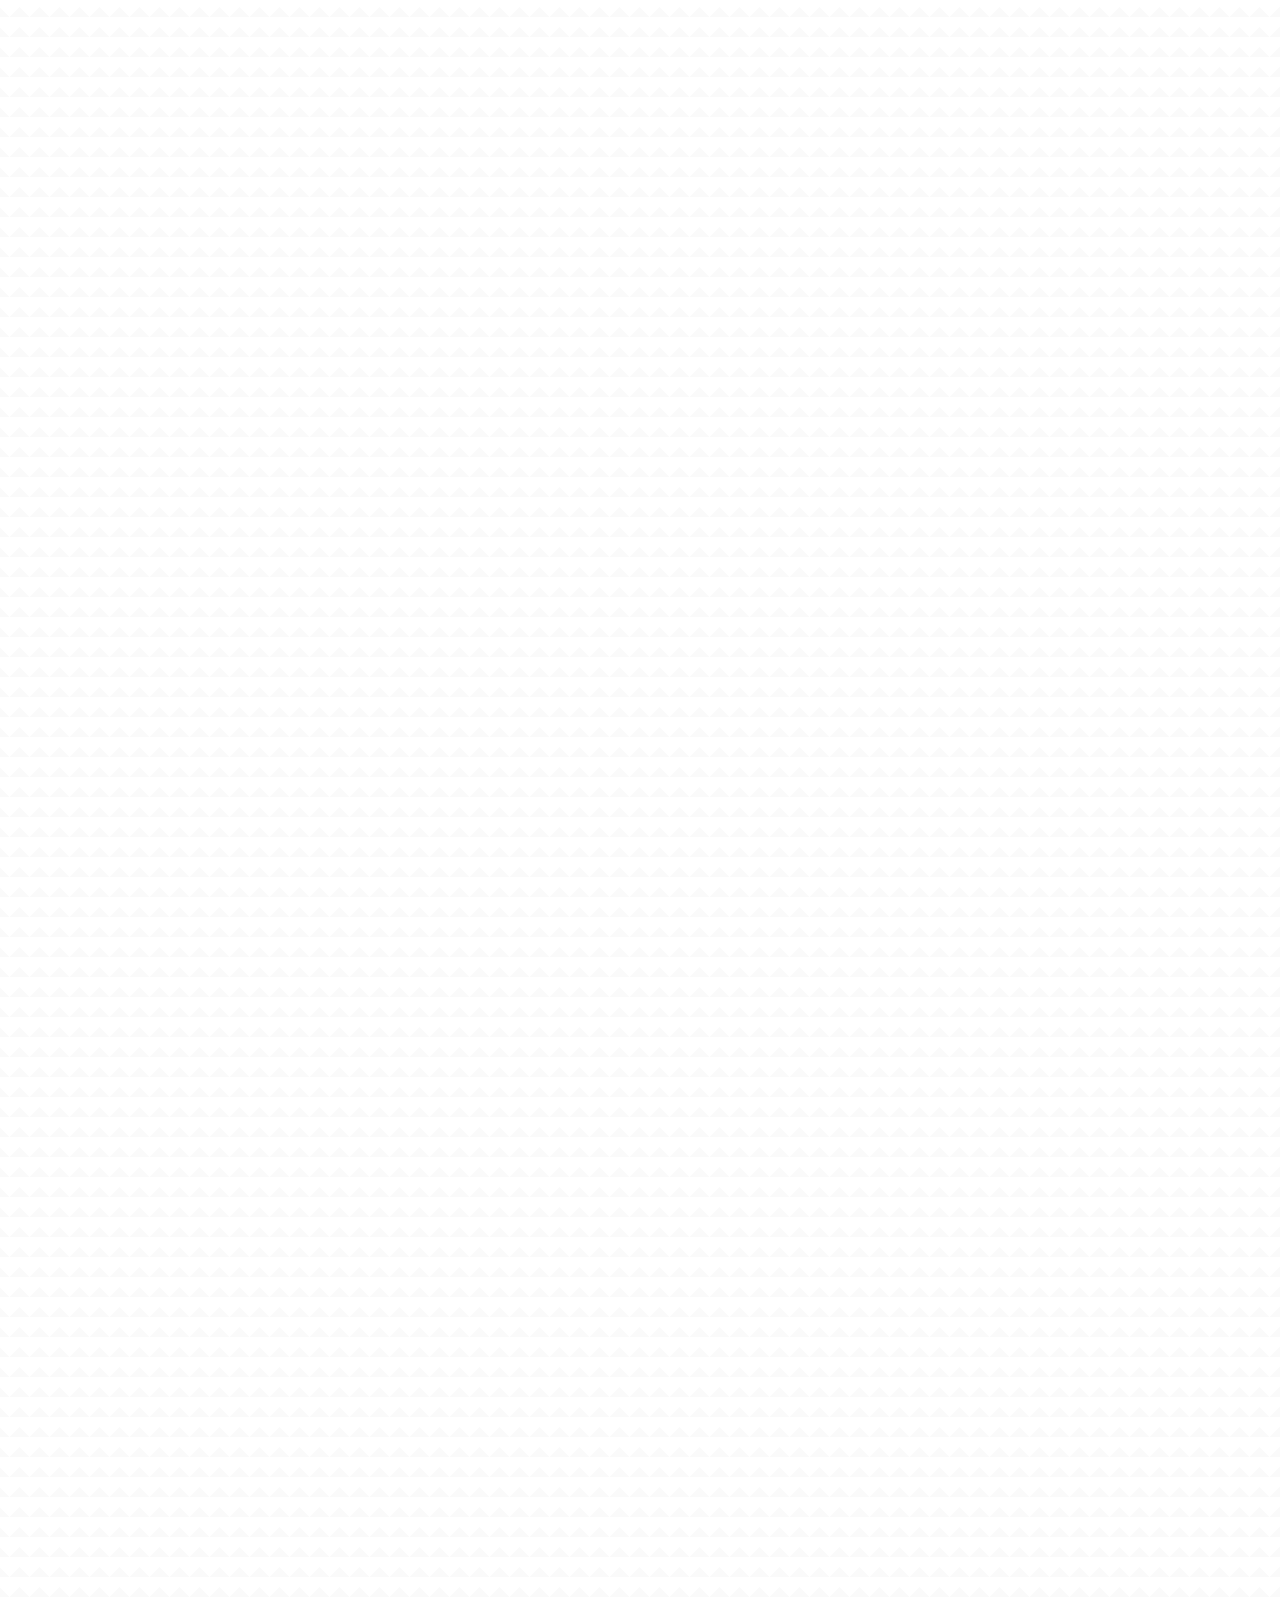
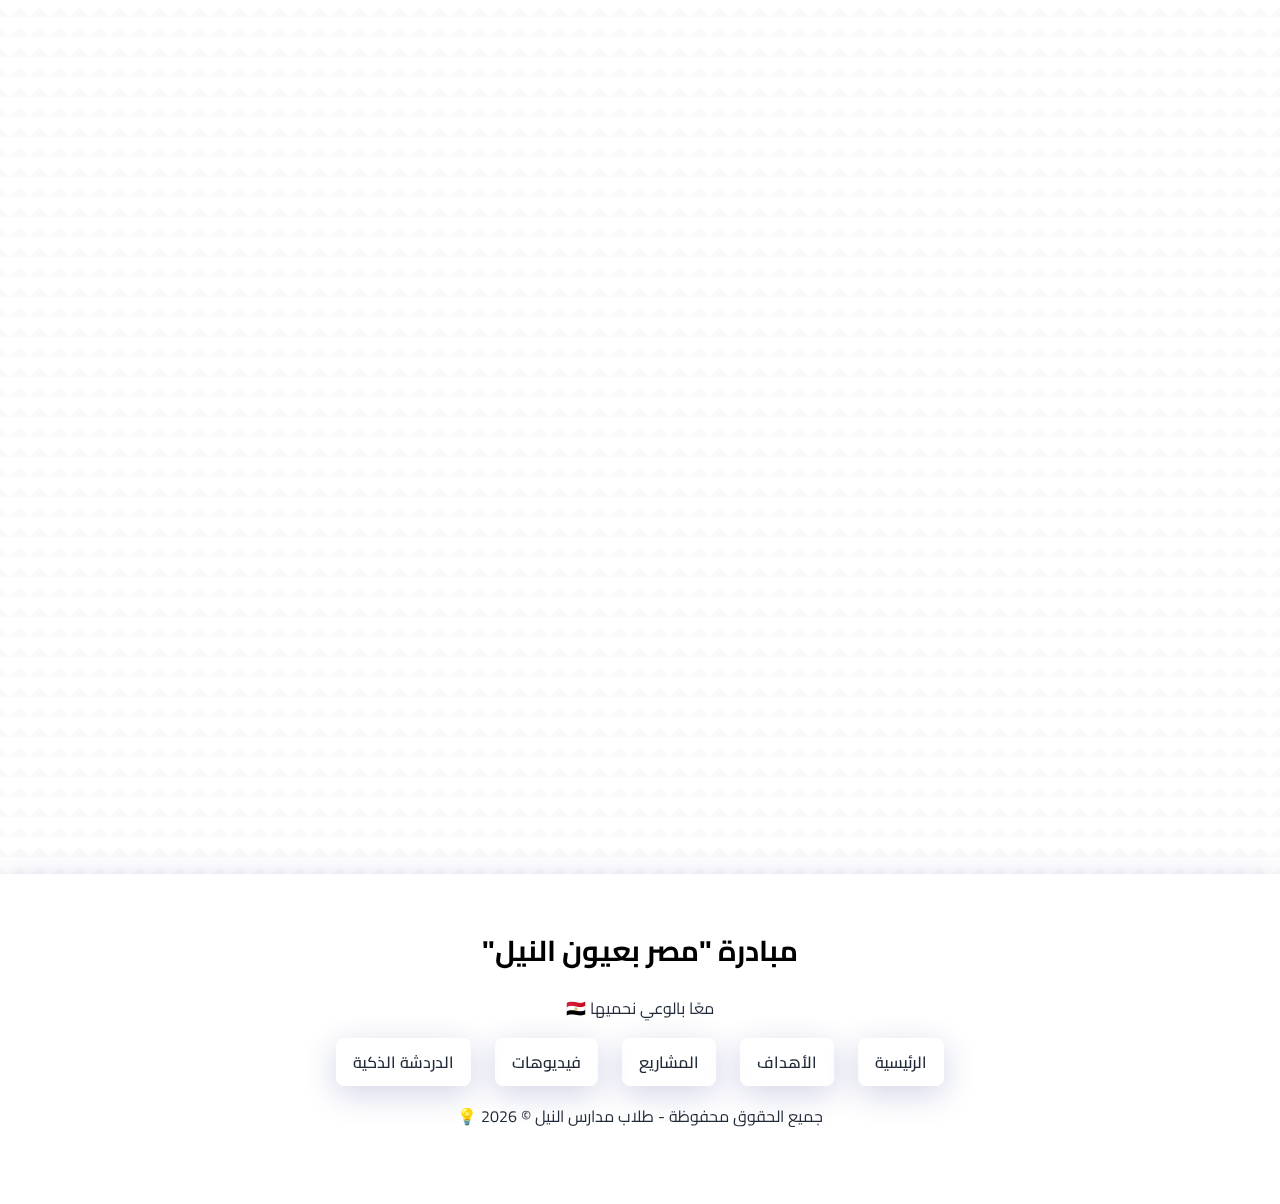
<file: projects.html>
<!DOCTYPE html>
<html lang="ar" dir="rtl">
<head>
  <meta charset="UTF-8" />
  <meta name="viewport" content="width=device-width, initial-scale=1.0" />
  <meta name="description" content="المشروعات القومية في مصر - مبادرة مصر بعيون النيل">
  <title data-lang="page-title">المشروعات القومية | مصر بعيون النيل</title>
  <link rel="manifest" href="/manifest.json">
  
  <!-- Google Fonts -->
  <link href="https://fonts.googleapis.com/css2?family=Cairo:wght@400;600;700&display=swap" rel="stylesheet">
  
  <!-- Animate.css -->
  <link rel="stylesheet" href="https://cdnjs.cloudflare.com/ajax/libs/animate.css/4.1.1/animate.min.css"/>
  
  <!-- AOS Library -->
  <link href="https://unpkg.com/aos@2.3.1/dist/aos.css" rel="stylesheet" />
  
  <!-- Main CSS -->
  <link rel="stylesheet" href="css/style.css" />

  <script>
    if ('serviceWorker' in navigator) {
      window.addEventListener('load', () => {
        navigator.serviceWorker.register('/sw.js')
          .then(registration => {
            console.log('ServiceWorker registration successful');
          })
          .catch(err => {
            console.log('ServiceWorker registration failed: ', err);
          });
      });
    }
  </script>
</head>
<body>
    <!-- Dark theme background -->
    <img class="background-image background-dark" src="images/dark-background.jpg" alt="Dark theme background">
    
    <!-- Light theme background -->
    <img class="background-image background-light" src="images/light-background.jpg" alt="Light theme background">

    <div class="content-wrapper">
    <!-- Loading Spinner -->
    <div id="loading-spinner">
      <div class="spinner"></div>
    </div>

    <!-- Header -->
    <header class="animate__animated animate__fadeInDown animate__delay-1s">
      <div class="header-wrapper">
        <img src="images/logo.png" alt="شعار مصر بعيون النيل" class="header-logo">
        <div class="header-content">
          <h1>مصر بعيون النيل</h1>
          <nav aria-label="القائمة الرئيسية">
            <ul>
              <li><a href="index.html" class="active" data-lang="home">الرئيسية</a></li>
              <li><a href="goals.html" data-lang="goals">الأهداف</a></li>
              <li><a href="projects.html" class="active" data-lang="projects">المشاريع</a></li>
              <li><a href="videos.html" data-lang="videos">فيديوهات</a></li>
              <li><a href="chat-bot.html" class="active" data-lang="chatbot">الدردشة الذكية</a></li>
            </ul>
          </nav>
        </div>
        <div class="header-controls">
          <button id="themeSwitch" class="theme-switch" aria-label="تغيير المظهر">
            <span class="theme-icon">🌙</span>
          </button>
          <button id="langSwitch" class="lang-switch" aria-label="تغيير اللغة">
            <span class="lang-text" data-lang="ar">EN</span>
          </button>
        </div>
      </div>
    </header>

    <!-- Main Content -->
    <main>
      <section class="projects">
        <div class="container">
          <h2 class="animate__animated animate__fadeInUp animate__delay-1s" data-lang="main-projects">أهم المشروعات القومية</h2>
          
          <!-- المدن الجديدة والتطوير العمراني -->
          <h3 class="section-title" data-aos="fade-up" data-lang="urban-development">المدن الجديدة والتطوير العمراني</h3>
          <div class="projects-container">
            <!-- العاصمة الإدارية الجديدة -->
            <div class="project-card glass" data-aos="fade-up" data-aos-delay="50">
              <a href="card-details.html?id=capital" class="project-link">
                <div class="project-image">
                  <img loading="lazy" src="images/capital.jpg" alt="تصميم حديث للمباني في العاصمة الإدارية الجديدة" data-lang="capital-img-alt">
                </div>
                <div class="project-content glass">
                  <h3 data-lang="capital-title">العاصمة الإدارية الجديدة</h3>
                  <p data-lang="capital-desc">مدينة ذكية متكاملة بتغير وجه مصر... مباني حكومية، مناطق سكنية، ونظام نقل متطور.</p>
                </div>
              </a>
            </div>

            <!-- مدينة العلمين الجديدة -->
            <div class="project-card glass" data-aos="fade-up" data-aos-delay="100">
              <a href="card-details.html?id=newAlamein" class="project-link">
                <div class="project-image">
                  <img loading="lazy" src="https://eyad09268.github.io/egypt-eyes-nile-main/images/New-Alamein.jpg" alt="مدينة العلمين الجديدة" data-lang="new-alamein-img-alt">
                </div>
                <div class="project-content glass">
                  <h3 data-lang="new-alamein-title">مدينة العلمين الجديدة</h3>
                  <p data-lang="new-alamein-desc">مدينة سياحية عصرية على ساحل البحر المتوسط، تضم مناطق سكنية وسياحية وترفيهية.</p>
                </div>
              </a>
            </div>

            <!-- مدينة الجلالة -->
            <div class="project-card glass" data-aos="fade-up" data-aos-delay="150">
              <a href="card-details.html?id=galala" class="project-link">
                <div class="project-image">
                  <img loading="lazy" src="images/galala.jpg" alt="مدينة الجلالة" data-lang="galala-img-alt">
                </div>
                <div class="project-content glass">
                  <h3 data-lang="galala-title">مدينة الجلالة</h3>
                  <p data-lang="galala-desc">مدينة متكاملة على هضبة الجلالة تضم منتجعات سياحية وجامعة ومدينة طبية ومناطق سكنية.</p>
                </div>
              </a>
            </div>

            <!-- تطوير العشوائيات -->
            <div class="project-card glass" data-aos="fade-up" data-aos-delay="200">
              <a href="card-details.html?id=slumDevelopment" class="project-link">
                <div class="project-image">
                  <img loading="lazy" src="images/slum-development.jpg" alt="تطوير العشوائيات" data-lang="slum-development-img-alt">
                </div>
                <div class="project-content glass">
                  <h3 data-lang="slum-development-title">تطوير العشوائيات</h3>
                  <p data-lang="slum-development-desc">مشروع تطوير المناطق العشوائية وتحويلها لمناطق سكنية حضارية.</p>
                </div>
              </a>
            </div>

            <!-- تطوير القاهرة التاريخية -->
            <div class="project-card glass" data-aos="fade-up" data-aos-delay="250">
              <a href="card-details.html?id=historicCairo" class="project-link">
                <div class="project-image">
                  <img loading="lazy" src="images/historic-cairo.jpg" alt="تطوير القاهرة التاريخية" data-lang="historic-cairo-img-alt">
                </div>
                <div class="project-content glass">
                  <h3 data-lang="historic-cairo-title">تطوير القاهرة التاريخية</h3>
                  <p data-lang="historic-cairo-desc">مشروع إحياء وتطوير منطقة القاهرة التاريخية وترميم المباني الأثرية.</p>
                </div>
              </a>
            </div>
          </div>

          <!-- مشروعات النقل والمواصلات -->
          <h3 class="section-title" data-aos="fade-up" data-lang="transportation">مشروعات النقل والمواصلات</h3>
          <div class="projects-container">
            <!-- الطرق والكباري -->
            <div class="project-card glass" data-aos="fade-up" data-aos-delay="50">
              <a href="card-details.html?id=roads" class="project-link">
                <div class="project-image">
                  <img loading="lazy" src="images/roads.jpg" alt="شبكة طرق وكباري حديثة في مصر" data-lang="roads-img-alt">
                </div>
                <div class="project-content glass">
                  <h3 data-lang="roads-title">الطرق والكباري</h3>
                  <p data-lang="roads-desc">أكبر شبكة طرق حديثة بتربط بين المحافظات وبتسهل النقل والتجارة.</p>
                </div>
              </a>
            </div>

            <!-- محور روض الفرج -->
            <div class="project-card glass" data-aos="fade-up" data-aos-delay="100">
              <a href="card-details.html?id=rodElFarag" class="project-link">
                <div class="project-image">
                  <img loading="lazy" src="images/rod-el-farag.jpg" alt="محور روض الفرج" data-lang="rod-el-farag-img-alt">
                </div>
                <div class="project-content glass">
                  <h3 data-lang="rod-el-farag-title">محور روض الفرج</h3>
                  <p data-lang="rod-el-farag-desc">كوبري عملاق فوق نهر النيل يعد من أعرض الكباري في العالم ويخفف الازدحام المروري في القاهرة.</p>
                </div>
              </a>
            </div>

            <!-- مونوريل العاصمة الإدارية -->
            <div class="project-card glass" data-aos="fade-up" data-aos-delay="150">
              <a href="card-details.html?id=monorail" class="project-link">
                <div class="project-image">
                  <img loading="lazy" src="images/monorail.jpg" alt="مونوريل العاصمة الإدارية" data-lang="monorail-img-alt">
                </div>
                <div class="project-content glass">
                  <h3 data-lang="monorail-title">مونوريل العاصمة الإدارية</h3>
                  <p data-lang="monorail-desc">نظام نقل متطور يربط العاصمة الإدارية الجديدة بالقاهرة الكبرى والمدن الجديدة.</p>
                </div>
              </a>
            </div>

            <!-- القطار الكهربائي السريع -->
            <div class="project-card glass" data-aos="fade-up" data-aos-delay="200">
              <a href="card-details.html?id=electricTrain" class="project-link">
                <div class="project-image">
                  <img loading="lazy" src="images/electric-train.jpg" alt="القطار الكهربائي السريع" data-lang="electric-train-img-alt">
                </div>
                <div class="project-content glass">
                  <h3 data-lang="electric-train-title">القطار الكهربائي السريع</h3>
                  <p data-lang="electric-train-desc">شبكة قطارات كهربائية سريعة تربط مدن مصر الجديدة والقائمة.</p>
                </div>
              </a>
            </div>

            <!-- أنفاق قناة السويس -->
            <div class="project-card glass" data-aos="fade-up" data-aos-delay="250">
              <a href="card-details.html?id=suezTunnels" class="project-link">
                <div class="project-image">
                  <img loading="lazy" src="https://eyad09268.github.io/egypt-eyes-nile-main/images/suez-tunnels.jpg" alt="أنفاق قناة السويس" data-lang="suez-tunnels-img-alt">
                </div>
                <div class="project-content glass">
                  <h3 data-lang="suez-tunnels-title">أنفاق قناة السويس</h3>
                  <p data-lang="suez-tunnels-desc">أنفاق عملاقة أسفل قناة السويس تربط سيناء بباقي أنحاء مصر وتعزز التنمية.</p>
                </div>
              </a>
            </div>
          </div>

          <!-- المشروعات الصناعية -->
          <h3 class="section-title" data-aos="fade-up" data-lang="industrial">المشروعات الصناعية</h3>
          <div class="projects-container">
            <!-- مدينة الدواء -->
            <div class="project-card glass" data-aos="fade-up" data-aos-delay="50">
              <a href="card-details.html?id=medicineCity" class="project-link">
                <div class="project-image">
                  <img loading="lazy" src="images/medicine-city.jpg" alt="مدينة الدواء" data-lang="medicine-city-img-alt">
                </div>
                <div class="project-content glass">
                  <h3 data-lang="medicine-city-title">مدينة الدواء</h3>
                  <p data-lang="medicine-city-desc">مجمع صناعي متكامل لصناعة الدواء المصري وتوطين صناعة الدواء في مصر.</p>
                </div>
              </a>
            </div>

            <!-- مدينة الأثاث بدمياط -->
            <div class="project-card glass" data-aos="fade-up" data-aos-delay="100">
              <a href="card-details.html?id=furnitureCity" class="project-link">
                <div class="project-image">
                  <img loading="lazy" src="images/furniture-city.jpg" alt="مدينة الأثاث بدمياط" data-lang="furniture-city-img-alt">
                </div>
                <div class="project-content glass">
                  <h3 data-lang="furniture-city-title">مدينة الأثاث بدمياط</h3>
                  <p data-lang="furniture-city-desc">مدينة صناعية متخصصة في صناعة الأثاث تضم مصانع ومراكز تصميم ومعارض لتطوير صناعة الأثاث المصري.</p>
                </div>
              </a>
            </div>

            <!-- مدينة الروبيكي للجلود -->
            <div class="project-card glass" data-aos="fade-up" data-aos-delay="150">
              <a href="card-details.html?id=robikiCity" class="project-link">
                <div class="project-image">
                  <img loading="lazy" src="images/robiki.jpg" alt="مدينة الروبيكي للجلود" data-lang="robiki-img-alt">
                </div>
                <div class="project-content glass">
                  <h3 data-lang="robiki-title">مدينة الروبيكي للجلود</h3>
                  <p data-lang="robiki-desc">مدينة صناعية متخصصة في صناعة الجلود وتطوير هذه الصناعة في مصر.</p>
                </div>
              </a>
            </div>
          </div>

          <!-- مشروعات الطاقة -->
          <h3 class="section-title" data-aos="fade-up" data-lang="energy">مشروعات الطاقة</h3>
          <div class="projects-container">
            <!-- محطة الضبعة النووية -->
            <div class="project-card glass" data-aos="fade-up" data-aos-delay="50">
              <a href="card-details.html?id=dabaa" class="project-link">
                <div class="project-image">
                  <img loading="lazy" src="images/dabaa.jpg" alt="محطة الضبعة النووية" data-lang="dabaa-img-alt">
                </div>
                <div class="project-content glass">
                  <h3 data-lang="dabaa-title">محطة الضبعة النووية</h3>
                  <p data-lang="dabaa-desc">أول محطة نووية مصرية لإنتاج الكهرباء بقدرة 4800 ميجاوات لدعم احتياجات الطاقة المتزايدة.</p>
                </div>
              </a>
            </div>

            <!-- مجمع بنبان للطاقة الشمسية -->
            <div class="project-card glass" data-aos="fade-up" data-aos-delay="100">
              <a href="card-details.html?id=benbanSolar" class="project-link">
                <div class="project-image">
                  <img loading="lazy" src="images/benban-solar.jpg" alt="مجمع بنبان للطاقة الشمسية" data-lang="benban-solar-img-alt">
                </div>
                <div class="project-content glass">
                  <h3 data-lang="benban-solar-title">مجمع بنبان للطاقة الشمسية</h3>
                  <p data-lang="benban-solar-desc">أحد أكبر مشاريع الطاقة الشمسية في العالم، يساهم في تعزيز الطاقة النظيفة في مصر.</p>
                </div>
              </a>
            </div>

            <!-- تطوير شبكة الكهرباء -->
            <div class="project-card glass" data-aos="fade-up" data-aos-delay="150">
              <a href="card-details.html?id=electricityNetwork" class="project-link">
                <div class="project-image">
                  <img loading="lazy" src="images/electricity-network.jpg" alt="تطوير شبكة الكهرباء" data-lang="electricity-network-img-alt">
                </div>
                <div class="project-content glass">
                  <h3 data-lang="electricity-network-title">تطوير شبكة الكهرباء</h3>
                  <p data-lang="electricity-network-desc">مشروع تحديث وتطوير شبكة الكهرباء في مصر لتلبية احتياجات التنمية.</p>
                </div>
              </a>
            </div>
          </div>

          <!-- المشروعات الزراعية والمائية -->
          <h3 class="section-title" data-aos="fade-up" data-lang="agriculture-water">المشروعات الزراعية والمائية</h3>
          <div class="projects-container">
            <!-- مشروع الدلتا الجديدة -->
            <div class="project-card glass" data-aos="fade-up" data-aos-delay="50">
              <a href="card-details.html?id=newDelta" class="project-link">
                <div class="project-image">
                  <img loading="lazy" src="images/new-delta.jpg" alt="مشروع الدلتا الجديدة" data-lang="new-delta-img-alt">
                </div>
                <div class="project-content glass">
                  <h3 data-lang="new-delta-title">مشروع الدلتا الجديدة</h3>
                  <p data-lang="new-delta-desc">مشروع زراعي ضخم يهدف لاستصلاح مليون فدان وزيادة المساحات الزراعية وتحقيق الأمن الغذائي.</p>
                </div>
              </a>
            </div>

            <!-- مشروع المليون ونصف فدان -->
            <div class="project-card glass" data-aos="fade-up" data-aos-delay="100">
              <a href="card-details.html?id=millionFeddan" class="project-link">
                <div class="project-image">
                  <img loading="lazy" src="images/million-feddan.jpg" alt="مشروع المليون ونصف فدان" data-lang="million-feddan-img-alt">
                </div>
                <div class="project-content glass">
                  <h3 data-lang="million-feddan-title">مشروع المليون ونصف فدان</h3>
                  <p data-lang="million-feddan-desc">مشروع استصلاح وزراعة مليون ونصف فدان لزيادة الرقعة الزراعية في مصر.</p>
                </div>
              </a>
            </div>

            <!-- تطوير شبكة الري -->
            <div class="project-card glass" data-aos="fade-up" data-aos-delay="150">
              <a href="card-details.html?id=irrigationNetwork" class="project-link">
                <div class="project-image">
                  <img loading="lazy" src="images/irrigation.jpg" alt="تطوير شبكة الري" data-lang="irrigation-img-alt">
                </div>
                <div class="project-content glass">
                  <h3 data-lang="irrigation-title">تطوير شبكة الري</h3>
                  <p data-lang="irrigation-desc">مشروع تطوير وتحديث شبكة الري في مصر لترشيد استهلاك المياه.</p>
                </div>
              </a>
            </div>

            <!-- محطات تحلية المياه -->
            <div class="project-card glass" data-aos="fade-up" data-aos-delay="200">
              <a href="card-details.html?id=waterDesalination" class="project-link">
                <div class="project-image">
                  <img loading="lazy" src="images/water-desalination.jpg" alt="محطات تحلية المياه" data-lang="water-desalination-img-alt">
                </div>
                <div class="project-content glass">
                  <h3 data-lang="water-desalination-title">محطات تحلية المياه</h3>
                  <p data-lang="water-desalination-desc">مشروع إنشاء محطات تحلية مياه البحر لتوفير مياه الشرب النظيفة.</p>
                </div>
              </a>
            </div>

            <!-- تطوير بحيرة المنزلة -->
            <div class="project-card glass" data-aos="fade-up" data-aos-delay="250">
              <a href="card-details.html?id=manzalaLake" class="project-link">
                <div class="project-image">
                  <img loading="lazy" src="images/manzala-lake.jpg" alt="تطوير بحيرة المنزلة" data-lang="manzala-lake-img-alt">
                </div>
                <div class="project-content glass">
                  <h3 data-lang="manzala-lake-title">تطوير بحيرة المنزلة</h3>
                  <p data-lang="manzala-lake-desc">مشروع تطهير وتنمية بحيرة المنزلة لزيادة الثروة السمكية وحماية البيئة.</p>
                </div>
              </a>
            </div>
          </div>

          <!-- المشروعات السياحية والثقافية -->
          <h3 class="section-title" data-aos="fade-up" data-lang="tourism-culture">المشروعات السياحية والثقافية</h3>
          <div class="projects-container">
            <!-- المتحف المصري الكبير -->
            <div class="project-card glass" data-aos="fade-up" data-aos-delay="50">
              <a href="card-details.html?id=grandMuseum" class="project-link">
                <div class="project-image">
                  <img loading="lazy" src="images/grand-museum.jpg" alt="المتحف المصري الكبير" data-lang="grand-museum-img-alt">
                </div>
                <div class="project-content glass">
                  <h3 data-lang="grand-museum-title">المتحف المصري الكبير</h3>
                  <p data-lang="grand-museum-desc">أكبر متحف أثري في العالم، يعرض تاريخ مصر العريق وآثارها الفريدة.</p>
                </div>
              </a>
            </div>

            <!-- المتحف القومي للحضارة -->
            <div class="project-card glass" data-aos="fade-up" data-aos-delay="100">
              <a href="card-details.html?id=civilizationMuseum" class="project-link">
                <div class="project-image">
                  <img loading="lazy" src="images/civilization-museum.jpg" alt="المتحف القومي للحضارة" data-lang="civilization-museum-img-alt">
                </div>
                <div class="project-content glass">
                  <h3 data-lang="civilization-museum-title">المتحف القومي للحضارة</h3>
                  <p data-lang="civilization-museum-desc">متحف يعرض تاريخ الحضارة المصرية عبر العصور المختلفة.</p>
                </div>
              </a>
            </div>

            <!-- مدينة الفنون والثقافة -->
            <div class="project-card glass" data-aos="fade-up" data-aos-delay="150">
              <a href="card-details.html?id=artsCity" class="project-link">
                <div class="project-image">
                  <img loading="lazy" src="images/arts-city.jpg" alt="مدينة الفنون والثقافة" data-lang="arts-city-img-alt">
                </div>
                <div class="project-content glass">
                  <h3 data-lang="arts-city-title">مدينة الفنون والثقافة</h3>
                  <p data-lang="arts-city-desc">مركز ثقافي وفني متكامل يضم مسارح وقاعات عرض ومراكز تدريب فنية.</p>
                </div>
              </a>
            </div>

            <!-- مدينة الجلالة السياحية -->
            <div class="project-card glass" data-aos="fade-up" data-aos-delay="200">
              <a href="card-details.html?id=galalaTourism" class="project-link">
                <div class="project-image">
                  <img loading="lazy" src="images/galala-tourism.jpg" alt="مدينة الجلالة السياحية" data-lang="galala-tourism-img-alt">
                </div>
                <div class="project-content glass">
                  <h3 data-lang="galala-tourism-title">مدينة الجلالة السياحية</h3>
                  <p data-lang="galala-tourism-desc">منتجع سياحي متكامل على البحر الأحمر يضم فنادق ومراكز ترفيهية.</p>
                </div>
              </a>
            </div>
          </div>

          <!-- مشروعات التعليم والبحث العلمي -->
          <h3 class="section-title" data-aos="fade-up" data-lang="education-research">مشروعات التعليم والبحث العلمي</h3>
          <div class="projects-container">
            <!-- مدينة العلوم والتكنولوجيا -->
            <div class="project-card glass" data-aos="fade-up" data-aos-delay="50">
              <a href="card-details.html?id=scienceCity" class="project-link">
                <div class="project-image">
                  <img loading="lazy" src="images/science-city.jpg" alt="مدينة العلوم والتكنولوجيا" data-lang="science-city-img-alt">
                </div>
                <div class="project-content glass">
                  <h3 data-lang="science-city-title">مدينة العلوم والتكنولوجيا</h3>
                  <p data-lang="science-city-desc">مركز للبحث العلمي والابتكار في مصر، يضم معامل ومراكز أبحاث متطورة.</p>
                </div>
              </a>
            </div>
          </div>

        </div>
      </section>
    </main>

    <!-- Footer -->
    <footer class="footer animate__animated animate__fadeInUp animate__delay-2s">
      <div class="footer-content">
        <h3 data-lang="footer-title">مبادرة "مصر بعيون النيل"</h3>
        <p data-lang="footer-slogan">معًا بالوعي نحميها 🇪🇬</p>
        <ul class="footer-links">
          <li><a href="index.html" class="glass" data-lang="home">الرئيسية</a></li>
          <li><a href="goals.html" class="glass" data-lang="goals">الأهداف</a></li>
          <li><a href="projects.html" class="glass" data-lang="projects">المشاريع</a></li>
          <li><a href="videos.html" class="glass" data-lang="videos">فيديوهات</a></li>
          <li><a href="chat-bot.html" class="glass" data-lang="chatbot">الدردشة الذكية</a></li>
        </ul>
        <p class="copyright">
          <span data-lang="footer-copyright">جميع الحقوق محفوظة - طلاب مدارس النيل</span> &copy; <span id="currentYear"></span> 💡
        </p>
      </div>
    </footer>

    <!-- Back to Top Button -->
    <button id="backToTop" title="اطلع فوق" data-lang="back-to-top">⬆️</button>

    <!-- Scripts -->
    <script src="https://unpkg.com/aos@2.3.4/dist/aos.js"></script>
    <script>
      // Translations object containing all text content in both languages
      const translations = {
        ar: {
          "page-title": "المشاريع | مصر بعيون النيل",
          "logo-alt": "شعار مصر بعيون النيل",
          "site-title": "مصر بعيون النيل",
          "home": "الرئيسية",
          "goals": "الأهداف",
          "projects": "المشاريع",
          "videos": "فيديوهات",
          "theme-switch-label": "تغيير المظهر",
          "lang-switch-label": "تغيير اللغة",
          "main-projects": "أهم المشروعات القومية",
          "capital-title": "العاصمة الإدارية الجديدة",
          "capital-desc": "مدينة ذكية متكاملة بتغير وجه مصر... مباني حكومية، مناطق سكنية، ونظام نقل متطور.",
          "capital-img-alt": "تصميم حديث للمباني في العاصمة الإدارية الجديدة",
          "haya-karima-title": "حياة كريمة",
          "haya-karima-desc": "مبادرة عملاقة لتطوير الريف المصري ورفع جودة حياة ملايين المواطنين.",
          "haya-karima-img-alt": "مشاهد من مشروع حياة كريمة في الريف المصري",
          "roads-title": "الطرق والكباري",
          "roads-desc": "أكبر شبكة طرق حديثة بتربط بين المحافظات وبتسهل النقل والتجارة.",
          "roads-img-alt": "شبكة طرق وكباري حديثة في مصر",
          "suez-canal-title": "توسعة قناة السويس",
          "suez-canal-desc": "مشروع ضخم لزيادة قدرة قناة السويس على استيعاب السفن وزيادة حركة التجارة العالمية.",
          "suez-canal-img-alt": "توسعة قناة السويس",
          "benban-solar-title": "مجمع بنبان للطاقة الشمسية",
          "benban-solar-desc": "أحد أكبر مشاريع الطاقة الشمسية في العالم، يساهم في تعزيز الطاقة النظيفة في مصر.",
          "benban-solar-img-alt": "مجمع بنبان للطاقة الشمسية",
          "grand-museum-title": "المتحف المصري الكبير",
          "grand-museum-desc": "أكبر متحف أثري في العالم، يعرض تاريخ مصر العريق وآثارها الفريدة.",
          "grand-museum-img-alt": "المتحف المصري الكبير",
          "dabaa-title": "محطة الضبعة النووية",
          "dabaa-desc": "أول محطة نووية مصرية لإنتاج الكهرباء بقدرة 4800 ميجاوات لدعم احتياجات الطاقة المتزايدة.",
          "dabaa-img-alt": "محطة الضبعة النووية",
          "new-alamein-title": "مدينة العلمين الجديدة",
          "new-alamein-desc": "مدينة سياحية عصرية على ساحل البحر المتوسط، تضم مناطق سكنية وسياحية وترفيهية.",
          "new-alamein-img-alt": "مدينة العلمين الجديدة",
          "suez-tunnels-title": "أنفاق قناة السويس",
          "suez-tunnels-desc": "أنفاق عملاقة أسفل قناة السويس تربط سيناء بباقي أنحاء مصر وتعزز التنمية.",
          "suez-tunnels-img-alt": "أنفاق قناة السويس",
          "new-delta-title": "مشروع الدلتا الجديدة",
          "new-delta-desc": "مشروع زراعي ضخم يهدف لاستصلاح مليون فدان وزيادة المساحات الزراعية وتحقيق الأمن الغذائي.",
          "new-delta-img-alt": "مشروع الدلتا الجديدة",
          "monorail-title": "مونوريل العاصمة الإدارية",
          "monorail-desc": "نظام نقل متطور يربط العاصمة الإدارية الجديدة بالقاهرة الكبرى والمدن الجديدة.",
          "monorail-img-alt": "مونوريل العاصمة الإدارية",
          "galala-title": "مدينة الجلالة",
          "galala-desc": "مدينة متكاملة على هضبة الجلالة تضم منتجعات سياحية وجامعة ومدينة طبية ومناطق سكنية.",
          "galala-img-alt": "مدينة الجلالة",
          "rod-el-farag-title": "محور روض الفرج",
          "rod-el-farag-desc": "كوبري عملاق فوق نهر النيل يعد من أعرض الكباري في العالم ويخفف الازدحام المروري في القاهرة.",
          "rod-el-farag-img-alt": "محور روض الفرج",
          "furniture-city-title": "مدينة الأثاث بدمياط",
          "furniture-city-desc": "مدينة صناعية متخصصة في صناعة الأثاث تضم مصانع ومراكز تصميم ومعارض لتطوير صناعة الأثاث المصري.",
          "furniture-city-img-alt": "مدينة الأثاث بدمياط",
          "golden-triangle-title": "مثلث الذهب",
          "golden-triangle-desc": "مشروع تنموي لاستغلال الثروات المعدنية والتعدينية في منطقة الصعيد وتحويلها لمركز اقتصادي عالمي.",
          "golden-triangle-img-alt": "مثلث الذهب",
          "mahmoudia-title": "محور المحمودية",
          "mahmoudia-desc": "مشروع تطوير محور المحمودية بالإسكندرية لتحسين الحركة المرورية وتجميل المنطقة.",
          "mahmoudia-img-alt": "محور المحمودية",
          "medicine-city-title": "مدينة الدواء",
          "medicine-city-desc": "مجمع صناعي متكامل لصناعة الدواء المصري وتوطين صناعة الدواء في مصر.",
          "medicine-city-img-alt": "مدينة الدواء",
          "robiki-title": "مدينة الروبيكي للجلود",
          "robiki-desc": "مدينة صناعية متخصصة في صناعة الجلود وتطوير هذه الصناعة في مصر.",
          "robiki-img-alt": "مدينة الروبيكي للجلود",
          "historic-cairo-title": "تطوير القاهرة التاريخية",
          "historic-cairo-desc": "مشروع إحياء وتطوير منطقة القاهرة التاريخية وترميم المباني الأثرية.",
          "historic-cairo-img-alt": "تطوير القاهرة التاريخية",
          "science-city-title": "مدينة العلوم والتكنولوجيا",
          "science-city-desc": "مركز للبحث العلمي والابتكار في مصر، يضم معامل ومراكز أبحاث متطورة.",
          "science-city-img-alt": "مدينة العلوم والتكنولوجيا",
          "million-feddan-title": "مشروع المليون ونصف فدان",
          "million-feddan-desc": "مشروع استصلاح وزراعة مليون ونصف فدان لزيادة الرقعة الزراعية في مصر.",
          "million-feddan-img-alt": "مشروع المليون ونصف فدان",
          "arts-city-title": "مدينة الفنون والثقافة",
          "arts-city-desc": "مركز ثقافي وفني متكامل يضم مسارح وقاعات عرض ومراكز تدريب فنية.",
          "arts-city-img-alt": "مدينة الفنون والثقافة",
          "manzala-lake-title": "تطوير بحيرة المنزلة",
          "manzala-lake-desc": "مشروع تطهير وتنمية بحيرة المنزلة لزيادة الثروة السمكية وحماية البيئة.",
          "manzala-lake-img-alt": "تطوير بحيرة المنزلة",
          "electric-train-title": "القطار الكهربائي السريع",
          "electric-train-desc": "شبكة قطارات كهربائية سريعة تربط مدن مصر الجديدة والقائمة.",
          "electric-train-img-alt": "القطار الكهربائي السريع",
          "galala-tourism-title": "مدينة الجلالة السياحية",
          "galala-tourism-desc": "منتجع سياحي متكامل على البحر الأحمر يضم فنادق ومراكز ترفيهية.",
          "galala-tourism-img-alt": "مدينة الجلالة السياحية",
          "irrigation-title": "تطوير شبكة الري",
          "irrigation-desc": "مشروع تطوير وتحديث شبكة الري في مصر لترشيد استهلاك المياه.",
          "irrigation-img-alt": "تطوير شبكة الري",
          "slum-development-title": "تطوير العشوائيات",
          "slum-development-desc": "مشروع تطوير المناطق العشوائية وتحويلها لمناطق سكنية حضارية.",
          "slum-development-img-alt": "تطوير العشوائيات",
          "civilization-museum-title": "المتحف القومي للحضارة",
          "civilization-museum-desc": "متحف يعرض تاريخ الحضارة المصرية عبر العصور المختلفة.",
          "civilization-museum-img-alt": "المتحف القومي للحضارة",
          "water-desalination-title": "محطات تحلية المياه",
          "water-desalination-desc": "مشروع إنشاء محطات تحلية مياه البحر لتوفير مياه الشرب النظيفة.",
          "water-desalination-img-alt": "محطات تحلية المياه",
          "electricity-network-title": "تطوير شبكة الكهرباء",
          "electricity-network-desc": "مشروع تحديث وتطوير شبكة الكهرباء في مصر لتلبية احتياجات التنمية.",
          "electricity-network-img-alt": "تطوير شبكة الكهرباء",
          "footer-title": 'مبادرة "مصر بعيون النيل"',
          "footer-slogan": "معًا بالوعي نحميها 🇪🇬",
          "footer-home": "الرئيسية",
          "footer-goals": "الأهداف",
          "footer-future": "رؤية المستقبل",
          "footer-share": "شارك برؤيتك",
          "footer-copyright": "جميع الحقوق محفوظة - طلاب مدارس النيل",
          "back-to-top": "⬆️",
          "urban-development": "المدن الجديدة والتطوير العمراني",
          "transportation": "مشروعات النقل والمواصلات",
          "industrial": "المشروعات الصناعية",
          "energy": "مشروعات الطاقة",
          "agriculture-water": "المشروعات الزراعية والمائية",
          "tourism-culture": "المشروعات السياحية والثقافية",
          "education-research": "مشروعات التعليم والبحث العلمي",
          "chatbot": "الدردشة الذكية"
        },
        en: {
          "page-title": "Projects | Egypt Through Nile's Eyes",
          "logo-alt": "Egypt Through Nile's Eyes Logo",
          "site-title": "Egypt Through Nile's Eyes",
          "home": "Home",
          "goals": "Goals",
          "projects": "Projects",
          "videos": "Videos",
          "theme-switch-label": "Change Theme",
          "lang-switch-label": "Change Language",
          "main-projects": "Main National Projects",
          "capital-title": "New Administrative Capital",
          "capital-desc": "A comprehensive smart city transforming Egypt's landscape with government buildings, residential areas, and advanced transportation.",
          "capital-img-alt": "Modern design of buildings in the New Administrative Capital",
          "haya-karima-title": "Decent Life",
          "haya-karima-desc": "A massive initiative to develop rural Egypt and improve the quality of life for millions of citizens.",
          "haya-karima-img-alt": "Scenes from the Decent Life project in rural Egypt",
          "roads-title": "Roads and Bridges",
          "roads-desc": "The largest modern road network connecting governorates and facilitating transportation and trade.",
          "roads-img-alt": "Modern network of roads and bridges in Egypt",
          "suez-canal-title": "Suez Canal Expansion",
          "suez-canal-desc": "A massive project to increase the Suez Canal's capacity for ships and boost global trade.",
          "suez-canal-img-alt": "Suez Canal Expansion",
          "benban-solar-title": "Benban Solar Park",
          "benban-solar-desc": "One of the world's largest solar energy projects, contributing to clean energy in Egypt.",
          "benban-solar-img-alt": "Benban Solar Park",
          "grand-museum-title": "Grand Egyptian Museum",
          "grand-museum-desc": "The world's largest archaeological museum, showcasing Egypt's rich history and unique artifacts.",
          "grand-museum-img-alt": "Grand Egyptian Museum",
          "dabaa-title": "El Dabaa Nuclear Power Plant",
          "dabaa-desc": "Egypt's first nuclear power plant with 4800 MW capacity to support growing energy needs.",
          "dabaa-img-alt": "El Dabaa Nuclear Power Plant",
          "new-alamein-title": "New Alamein City",
          "new-alamein-desc": "A modern tourist city on the Mediterranean coast with residential, tourism, and entertainment areas.",
          "new-alamein-img-alt": "New Alamein City",
          "suez-tunnels-title": "Suez Canal Tunnels",
          "suez-tunnels-desc": "Giant tunnels under the Suez Canal connecting Sinai with the rest of Egypt and boosting development.",
          "suez-tunnels-img-alt": "Suez Canal Tunnels",
          "new-delta-title": "New Delta Project",
          "new-delta-desc": "A massive agricultural project aiming to reclaim one million feddans and achieve food security.",
          "new-delta-img-alt": "New Delta Project",
          "monorail-title": "Administrative Capital Monorail",
          "monorail-desc": "An advanced transportation system connecting the New Administrative Capital with Greater Cairo and new cities.",
          "monorail-img-alt": "Administrative Capital Monorail",
          "galala-title": "El Galala City",
          "galala-desc": "An integrated city on El Galala plateau with tourist resorts, university, medical city, and residential areas.",
          "galala-img-alt": "El Galala City",
          "rod-el-farag-title": "Rod El Farag Axis",
          "rod-el-farag-desc": "A giant bridge over the Nile, one of the widest bridges in the world, reducing traffic congestion in Cairo.",
          "rod-el-farag-img-alt": "Rod El Farag Axis",
          "furniture-city-title": "Damietta Furniture City",
          "furniture-city-desc": "A specialized industrial city for furniture manufacturing with factories, design centers, and showrooms.",
          "furniture-city-img-alt": "Damietta Furniture City",
          "golden-triangle-title": "Golden Triangle",
          "golden-triangle-desc": "A development project to utilize mineral resources in Upper Egypt and transform it into a global economic center.",
          "golden-triangle-img-alt": "Golden Triangle",
          "mahmoudia-title": "Mahmoudia Axis",
          "mahmoudia-desc": "Development project of Mahmoudia Axis in Alexandria to improve traffic flow and beautify the area.",
          "mahmoudia-img-alt": "Mahmoudia Axis",
          "medicine-city-title": "Medicine City",
          "medicine-city-desc": "An integrated industrial complex for Egyptian pharmaceutical manufacturing and localizing the medicine industry.",
          "medicine-city-img-alt": "Medicine City",
          "robiki-title": "El Robiki Leather City",
          "robiki-desc": "A specialized industrial city for leather manufacturing and developing this industry in Egypt.",
          "robiki-img-alt": "El Robiki Leather City",
          "historic-cairo-title": "Historic Cairo Development",
          "historic-cairo-desc": "Project to revive and develop the historic Cairo area and restore historic buildings.",
          "historic-cairo-img-alt": "Historic Cairo Development",
          "science-city-title": "Science and Technology City",
          "science-city-desc": "A center for scientific research and innovation in Egypt with advanced laboratories and research centers.",
          "science-city-img-alt": "Science and Technology City",
          "million-feddan-title": "1.5 Million Feddan Project",
          "million-feddan-desc": "Project to reclaim and cultivate 1.5 million feddans to increase Egypt's agricultural area.",
          "million-feddan-img-alt": "1.5 Million Feddan Project",
          "arts-city-title": "Arts and Culture City",
          "arts-city-desc": "An integrated cultural and artistic center with theaters, exhibition halls, and art training centers.",
          "arts-city-img-alt": "Arts and Culture City",
          "manzala-lake-title": "Lake Manzala Development",
          "manzala-lake-desc": "Project to clean and develop Lake Manzala to increase fish wealth and protect the environment.",
          "manzala-lake-img-alt": "Lake Manzala Development",
          "electric-train-title": "Electric Express Train",
          "electric-train-desc": "Network of fast electric trains connecting Egypt's new and existing cities.",
          "electric-train-img-alt": "Electric Express Train",
          "galala-tourism-title": "El Galala Tourist City",
          "galala-tourism-desc": "An integrated tourist resort on the Red Sea with hotels and entertainment centers.",
          "galala-tourism-img-alt": "El Galala Tourist City",
          "irrigation-title": "Irrigation Network Development",
          "irrigation-desc": "Project to develop and modernize Egypt's irrigation network to rationalize water consumption.",
          "irrigation-img-alt": "Irrigation Network Development",
          "slum-development-title": "Slum Development",
          "slum-development-desc": "Project to develop informal areas and transform them into civilized residential areas.",
          "slum-development-img-alt": "Slum Development",
          "civilization-museum-title": "National Museum of Civilization",
          "civilization-museum-desc": "A museum showcasing Egyptian civilization throughout different eras.",
          "civilization-museum-img-alt": "National Museum of Civilization",
          "water-desalination-title": "Water Desalination Plants",
          "water-desalination-desc": "Project to establish seawater desalination plants to provide clean drinking water.",
          "water-desalination-img-alt": "Water Desalination Plants",
          "electricity-network-title": "Electricity Network Development",
          "electricity-network-desc": "Project to modernize and develop Egypt's electricity network to meet development needs.",
          "electricity-network-img-alt": "Electricity Network Development",
          "footer-title": '"Egypt Through Nile\'s Eyes" Initiative',
          "footer-slogan": "Together with awareness, we protect it 🇪🇬",
          "footer-home": "Home",
          "footer-goals": "Goals",
          "footer-future": "Future Vision",
          "footer-share": "Share Your Vision",
          "footer-copyright": "All Rights Reserved - Nile Schools Students",
          "back-to-top": "⬆️",
          "urban-development": "New Cities & Urban Development",
          "transportation": "Transportation Projects",
          "industrial": "Industrial Projects",
          "energy": "Energy Projects",
          "agriculture-water": "Agricultural & Water Projects",
          "tourism-culture": "Tourism & Cultural Projects",
          "education-research": "Education & Research Projects",
          "chatbot": "Smart Chat"
        }
      };

      // Initialize AOS with faster duration
      AOS.init({
        duration: 600,
        once: true,
        easing: 'ease-out',
        offset: 100
      });
      
      // Language Switcher
      const langSwitch = document.getElementById('langSwitch');
      const langText = langSwitch.querySelector('.lang-text');
      let currentLang = localStorage.getItem('language') || 'ar';

      // Function to update page content based on selected language
      function updateContent(lang) {
        document.documentElement.lang = lang;
        document.documentElement.dir = lang === 'ar' ? 'rtl' : 'ltr';
        langText.textContent = lang === 'ar' ? 'EN' : 'عربي';
        
        // Update all elements with data-lang attribute
        document.querySelectorAll('[data-lang]').forEach(element => {
          const key = element.getAttribute('data-lang');
          if (translations[lang][key]) {
            if (element.tagName === 'TITLE' || element.hasAttribute('title')) {
              element.title = translations[lang][key];
            }
            if (element.tagName === 'META' && element.getAttribute('name') === 'description') {
              element.setAttribute('content', translations[lang][key]);
            }
            if (element.tagName === 'IMG') {
              element.alt = translations[lang][key];
            } else {
              element.textContent = translations[lang][key];
            }
          }
        });

        // Store language preference
        localStorage.setItem('language', lang);
      }

      // Initialize page with stored language preference
      updateContent(currentLang);

      // Language switch event listener
      langSwitch.addEventListener('click', () => {
        currentLang = currentLang === 'ar' ? 'en' : 'ar';
        updateContent(currentLang);
      });
      
      // Update year automatically
      document.getElementById('currentYear').textContent = new Date().getFullYear();
      
      // Loading spinner
      window.addEventListener('load', function() {
        document.getElementById('loading-spinner').style.display = 'none';
      });
      
      // Back to top button
      const backToTopBtn = document.getElementById('backToTop');
      
      window.onscroll = function() {
        if (document.body.scrollTop > 300 || document.documentElement.scrollTop > 300) {
          backToTopBtn.style.display = "block";
        } else {
          backToTopBtn.style.display = "none";
        }
      };
      
      backToTopBtn.addEventListener('click', function() {
        window.scrollTo({ top: 0, behavior: 'smooth' });
      });

      // Theme Switcher
      const themeSwitch = document.getElementById('themeSwitch');
      const themeIcon = themeSwitch.querySelector('.theme-icon');
      let currentTheme = localStorage.getItem('theme') || 'light';
      
      function setTheme(theme) {
        document.documentElement.setAttribute('data-theme', theme);
        themeIcon.textContent = theme === 'dark' ? '☀️' : '🌙';
        localStorage.setItem('theme', theme);
      }
      
      setTheme(currentTheme);
      
      themeSwitch.addEventListener('click', () => {
        currentTheme = currentTheme === 'light' ? 'dark' : 'light';
        setTheme(currentTheme);
      });
    </script>
  </div>
</body>
</html>
</file>
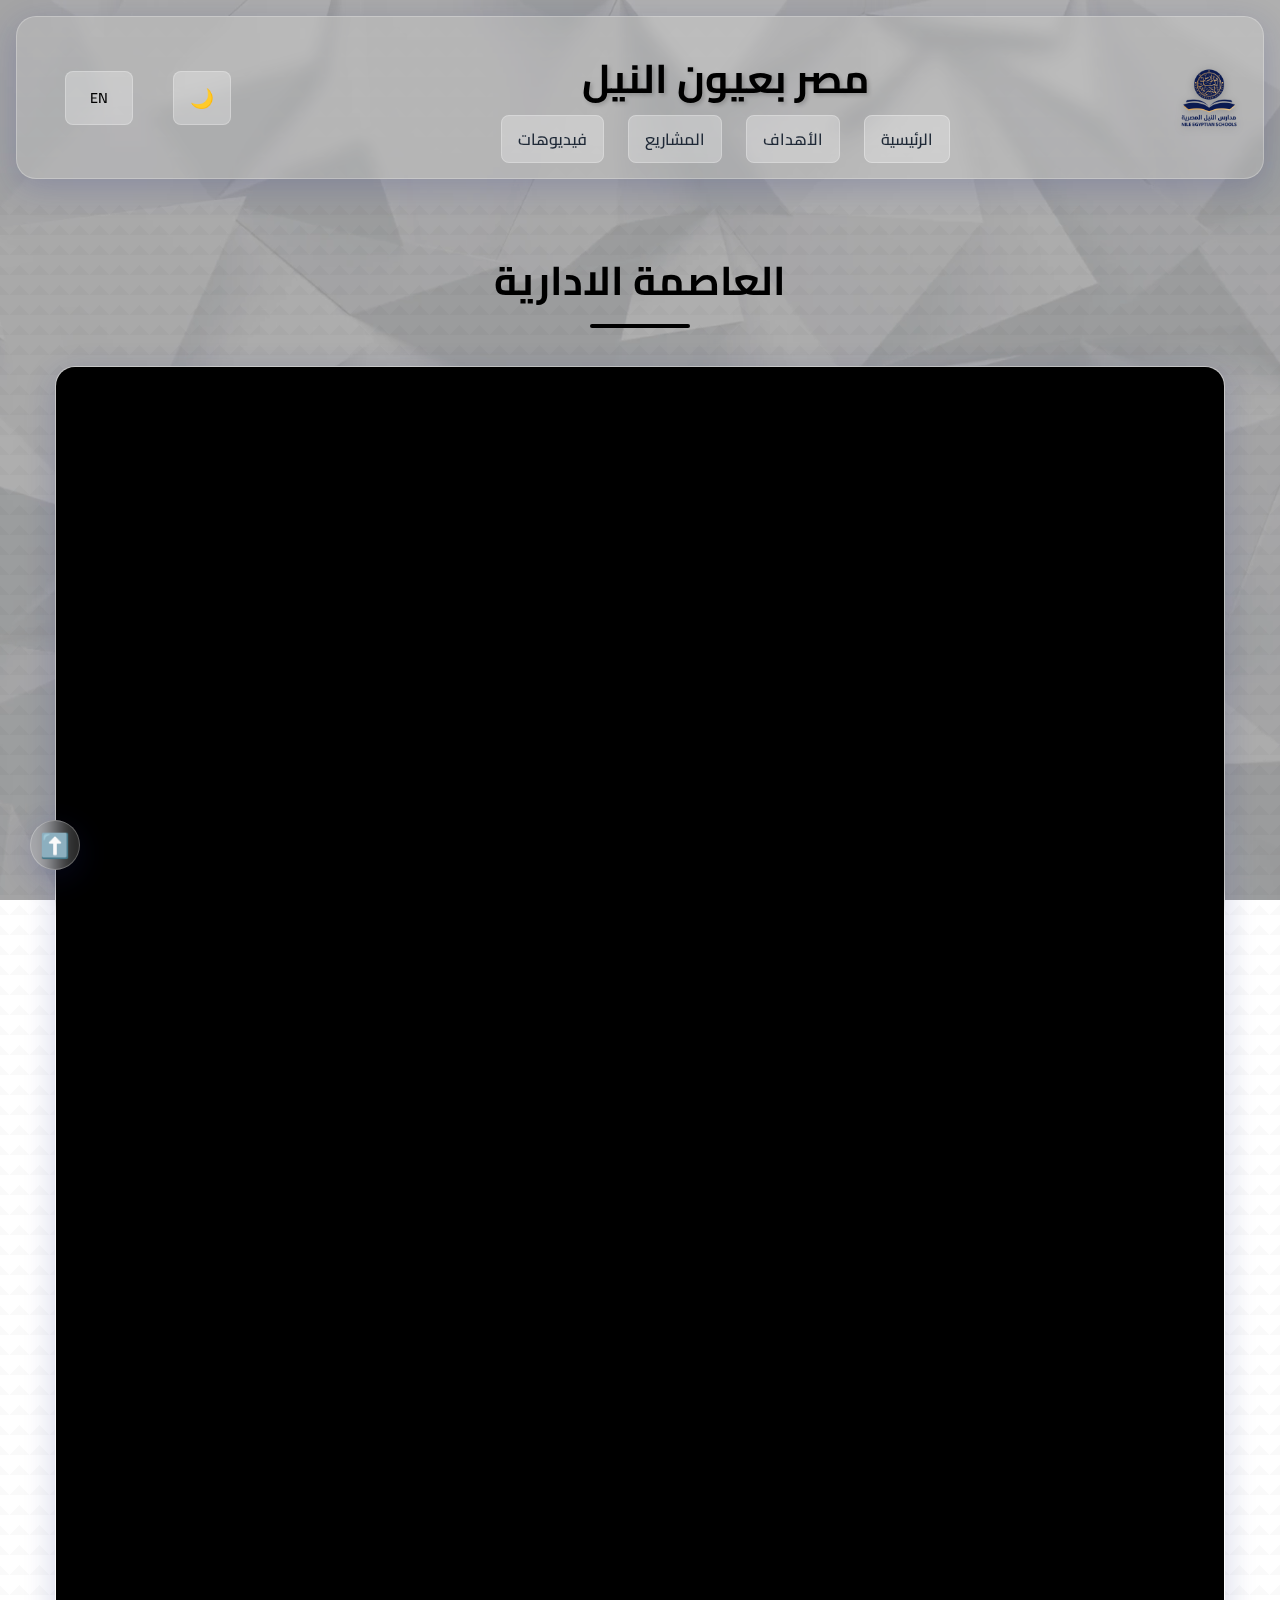
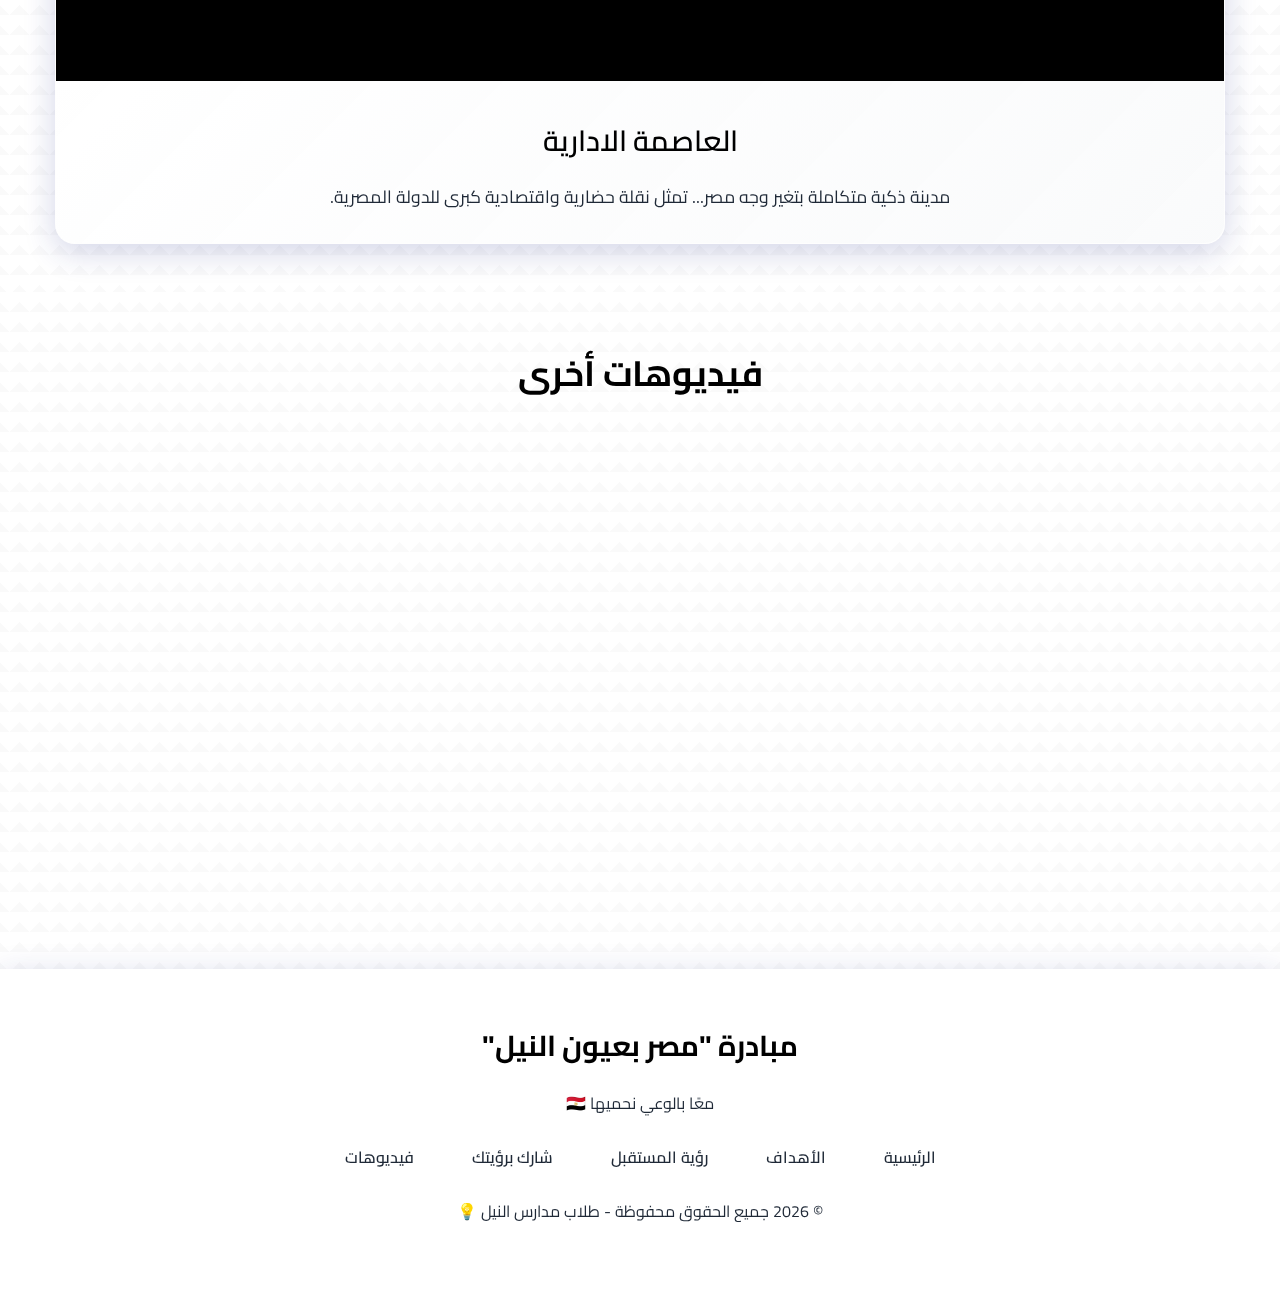
<file: videos.html>
<!DOCTYPE html>
<html lang="ar" dir="rtl">

<head>
  <meta charset="UTF-8" />
  <meta name="viewport" content="width=device-width, initial-scale=1.0" />
  <meta name="description" content="فيديوهات توثيقية عن إنجازات مصر والمشروعات القومية - مبادرة مصر بعيون النيل">
  <title>فيديوهات توثيقية | مصر بعيون النيل</title>
  <link rel="manifest" href="/manifest.json">

  <!-- Google Fonts -->
  <link href="https://fonts.googleapis.com/css2?family=Cairo:wght@400;600;700&display=swap" rel="stylesheet">

  <!-- Animate.css -->
  <link rel="stylesheet" href="https://cdnjs.cloudflare.com/ajax/libs/animate.css/4.1.1/animate.min.css" />

  <!-- AOS Library -->
  <link href="https://unpkg.com/aos@2.3.1/dist/aos.css" rel="stylesheet" />

  <!-- Main CSS -->
  <link rel="stylesheet" href="css/style.css" />

  <script>
    if ('serviceWorker' in navigator) {
      window.addEventListener('load', () => {
        navigator.serviceWorker.register('/sw.js')
          .then(registration => {
            console.log('ServiceWorker registration successful');
          })
          .catch(err => {
            console.log('ServiceWorker registration failed: ', err);
          });
      });
    }
  </script>
</head>

<body>
    <!-- Dark theme video -->
    <video class="video-background video-dark" autoplay muted loop playsinline preload="auto">
        <source src="live wallbaber/blackhole.webm" type="video/webm">
        Your browser does not support the video tag.
    </video>
    
    <!-- Light theme video -->
    <video class="video-background video-light" autoplay muted loop playsinline preload="auto">
        <source src="live wallbaber/cards-video.webm" type="video/webm">
        Your browser does not support the video tag.
    </video>

    <div class="content-wrapper">
    <!-- Loading Spinner -->
    <div id="loading-spinner">
      <div class="spinner"></div>
    </div>

    <!-- Header -->
    <header class="animate__animated animate__fadeInDown animate__delay-1s">
      <div class="header-wrapper">
        <img src="images/logo.png" alt="شعار مصر بعيون النيل" class="header-logo">
        <div class="header-content">
          <h1>مصر بعيون النيل</h1>
          <nav aria-label="القائمة الرئيسية">
            <ul>
              <li><a href="index.html" class="active" data-lang="home">الرئيسية</a></li>
              <li><a href="goals.html" data-lang="goals">الأهداف</a></li>
              <li><a href="projects.html" data-lang="projects">المشاريع</a></li>
              <li><a href="videos.html" data-lang="videos">فيديوهات</a></li>
            </ul>
          </nav>
        </div>
        <div class="header-controls">
          <button id="themeSwitch" class="theme-switch" aria-label="تغيير المظهر">
            <span class="theme-icon">🌙</span>
          </button>
          <button id="langSwitch" class="lang-switch" aria-label="تغيير اللغة">
            <span class="lang-text" data-lang="ar">EN</span>
          </button>
        </div>
      </div>
    </header>

    <!-- Main Content -->
    <main>
      <!-- Featured Video Section -->
      <section class="video-featured">
        <div class="container">
          <h2 class="animate__animated animate__fadeInDown animate__delay-1s" data-lang="featured-video-title">العاصمة الادارية</h2>
          <div class="featured-video-wrapper" data-aos="zoom-in">
            <div class="video-container">
              <iframe width="100%" height="500" src="https://www.youtube.com/embed/7wYUf9MYP2o?si=P-RhV03xpvvOzA2T"
                title="فيديو رئيسي" frameborder="0"
                allow="accelerometer; autoplay; clipboard-write; encrypted-media; gyroscope; picture-in-picture"
                allowfullscreen>
              </iframe>
            </div>
            <div class="video-info">
              <h3 data-lang="featured-video-title">العاصمة الادارية</h3>
              <p data-lang="featured-video-desc">مدينة ذكية متكاملة بتغير وجه مصر... تمثل نقلة حضارية واقتصادية كبرى للدولة المصرية.</p>
            </div>
          </div>
        </div>
      </section>

      <!-- Additional Videos Section -->
      <section class="videos-grid">
        <div class="container">
          <h2 class="animate__animated animate__fadeInDown animate__delay-1s" data-lang="videos-title">فيديوهات أخرى</h2>
          <div class="videos-container">
            <div class="video-card" data-aos="fade-up">
              <div class="video-thumbnail">
                <iframe width="100%" height="100%" src="https://www.youtube.com/embed/417LQjjSNU0?si=WHTqvB_tXEZeIHEu"
                  title="حياة كريمة" frameborder="0"
                  allow="accelerometer; autoplay; clipboard-write; encrypted-media; gyroscope; picture-in-picture"
                  allowfullscreen>
                </iframe>
              </div>
              <div class="video-details">
                <h3 data-lang="haya-karima-video-title">حياة كريمة</h3>
                <p data-lang="haya-karima-video-desc">مبادرة عملاقة لتطوير الريف المصري ورفع جودة حياة ملايين المواطنين</p>
              </div>
            </div>

            <div class="video-card" data-aos="fade-up" data-aos-delay="100">
              <div class="video-thumbnail">
                <iframe width="100%" height="100%" src="https://www.youtube.com/embed/elSnliAlpJY?si=fkJu1stU0B_Qb8OC"
                  title="توثيق ٣" frameborder="0"
                  allow="accelerometer; autoplay; clipboard-write; encrypted-media; gyroscope; picture-in-picture"
                  allowfullscreen>
                </iframe>
              </div>
              <div class="video-details">
                <h3 data-lang="roads-video-title">الطرق والكباري</h3>
                <p data-lang="roads-video-desc">أكبر شبكة طرق حديثة في تاريخ مصر، تربط بين المحافظات وتسهل حركة النقل والتجارة</p>
              </div>
            </div>
          </div>
        </div>
      </section>
    </main>

    <!-- Footer -->
    <footer class="footer animate__animated animate__fadeInUp animate__delay-2s">
      <div class="footer-content">
        <h3 data-lang="footer-title">مبادرة "مصر بعيون النيل"</h3>
        <p data-lang="footer-slogan">معًا بالوعي نحميها 🇪🇬</p>
        <ul class="footer-links">
          <li><a href="index.html" data-lang="footer-home">الرئيسية</a></li>
          <li><a href="goals.html" data-lang="footer-goals">الأهداف</a></li>
          <li><a href="future.html" data-lang="footer-future">رؤية المستقبل</a></li>
          <li><a href="share.html" data-lang="footer-share">شارك برؤيتك</a></li>
          <li><a href="videos.html" data-lang="footer-videos">فيديوهات</a></li>
        </ul>
        <p class="copyright">
          &copy; <span id="currentYear"></span> <span data-lang="footer-copyright">جميع الحقوق محفوظة - طلاب مدارس النيل</span> 💡
        </p>
      </div>
    </footer>

    <!-- Back to Top Button -->
    <button id="backToTop" title="اطلع فوق" data-lang="back-to-top">⬆️</button>
    </div>

    <!-- Scripts -->
    <script src="https://unpkg.com/aos@2.3.4/dist/aos.js"></script>
    <script>
      // Translations object containing all text content in both languages
      const translations = {
        ar: {
          "page-title": "الفيديوهات | مصر بعيون النيل",
          "logo-alt": "شعار مصر بعيون النيل",
          "site-title": "مصر بعيون النيل",
          "home": "الرئيسية",
          "goals": "الأهداف",
          "projects": "المشاريع",
          "videos": "فيديوهات",
          "theme-switch-label": "تغيير المظهر",
          "lang-switch-label": "تغيير اللغة",
          "featured-video-title": "العاصمة الادارية",
          "featured-video-desc": "مدينة ذكية متكاملة بتغير وجه مصر... تمثل نقلة حضارية واقتصادية كبرى للدولة المصرية.",
          "videos-title": "فيديوهات أخرى",
          "haya-karima-video-title": "حياة كريمة",
          "haya-karima-video-desc": "مبادرة عملاقة لتطوير الريف المصري ورفع جودة حياة ملايين المواطنين",
          "roads-video-title": "الطرق والكباري",
          "roads-video-desc": "أكبر شبكة طرق حديثة في تاريخ مصر، تربط بين المحافظات وتسهل حركة النقل والتجارة",
          "footer-title": 'مبادرة "مصر بعيون النيل"',
          "footer-slogan": "معًا بالوعي نحميها 🇪🇬",
          "footer-home": "الرئيسية",
          "footer-goals": "الأهداف",
          "footer-future": "رؤية المستقبل",
          "footer-share": "شارك برؤيتك",
          "footer-videos": "فيديوهات",
          "footer-copyright": "جميع الحقوق محفوظة - طلاب مدارس النيل",
          "back-to-top": "⬆️"
        },
        en: {
          "page-title": "Videos | Egypt Through Nile's Eyes",
          "logo-alt": "Egypt Through Nile's Eyes Logo",
          "site-title": "Egypt Through Nile's Eyes",
          "home": "Home",
          "goals": "Goals",
          "projects": "Projects",
          "videos": "Videos",
          "theme-switch-label": "Change Theme",
          "lang-switch-label": "Change Language",
          "featured-video-title": "New Administrative Capital",
          "featured-video-desc": "A comprehensive smart city transforming Egypt's landscape... representing a major urban and economic shift for the Egyptian state.",
          "videos-title": "More Videos",
          "haya-karima-video-title": "Decent Life",
          "haya-karima-video-desc": "A massive initiative to develop rural Egypt and improve the quality of life for millions of citizens",
          "roads-video-title": "Roads and Bridges",
          "roads-video-desc": "The largest modern road network in Egypt's history, connecting governorates and facilitating transportation and trade",
          "footer-title": '"Egypt Through Nile\'s Eyes" Initiative',
          "footer-slogan": "Together with awareness, we protect it 🇪🇬",
          "footer-home": "Home",
          "footer-goals": "Goals",
          "footer-future": "Future Vision",
          "footer-share": "Share Your Vision",
          "footer-videos": "Videos",
          "footer-copyright": "All Rights Reserved - Nile Schools Students",
          "back-to-top": "⬆️"
        }
      };

      // Initialize AOS
      AOS.init({
        duration: 1000,
        once: true,
        easing: 'ease-in-out',
      });
      
      // Language Switcher
      const langSwitch = document.getElementById('langSwitch');
      const langText = langSwitch.querySelector('.lang-text');
      let currentLang = localStorage.getItem('language') || 'ar';

      // Function to update page content based on selected language
      function updateContent(lang) {
        document.documentElement.lang = lang;
        document.documentElement.dir = lang === 'ar' ? 'rtl' : 'ltr';
        langText.textContent = lang === 'ar' ? 'EN' : 'عربي';
        
        // Update all elements with data-lang attribute
        document.querySelectorAll('[data-lang]').forEach(element => {
          const key = element.getAttribute('data-lang');
          if (translations[lang][key]) {
            if (element.tagName === 'TITLE' || element.hasAttribute('title')) {
              element.title = translations[lang][key];
            }
            if (element.tagName === 'META' && element.getAttribute('name') === 'description') {
              element.setAttribute('content', translations[lang][key]);
            }
            if (element.tagName === 'IMG') {
              element.alt = translations[lang][key];
            } else {
              element.textContent = translations[lang][key];
            }
          }
        });

        // Store language preference
        localStorage.setItem('language', lang);
      }

      // Initialize page with stored language preference
      updateContent(currentLang);

      // Language switch event listener
      langSwitch.addEventListener('click', () => {
        currentLang = currentLang === 'ar' ? 'en' : 'ar';
        updateContent(currentLang);
      });
      
      // Update year automatically
      document.getElementById('currentYear').textContent = new Date().getFullYear();
      
      // Loading spinner
      window.addEventListener('load', function() {
        document.getElementById('loading-spinner').style.display = 'none';
      });
      
      // Back to top button
      const backToTopBtn = document.getElementById('backToTop');
      
      window.onscroll = function() {
        if (document.body.scrollTop > 300 || document.documentElement.scrollTop > 300) {
          backToTopBtn.style.display = "block";
        } else {
          backToTopBtn.style.display = "none";
        }
      };
      
      backToTopBtn.addEventListener('click', function() {
        window.scrollTo({ top: 0, behavior: 'smooth' });
      });

      // Theme Switcher
      const themeSwitch = document.getElementById('themeSwitch');
      const themeIcon = themeSwitch.querySelector('.theme-icon');
      let currentTheme = localStorage.getItem('theme') || 'light';
      
      function setTheme(theme) {
        document.documentElement.setAttribute('data-theme', theme);
        themeIcon.textContent = theme === 'dark' ? '☀️' : '🌙';
        localStorage.setItem('theme', theme);
      }
      
      setTheme(currentTheme);
      
      themeSwitch.addEventListener('click', () => {
        currentTheme = currentTheme === 'light' ? 'dark' : 'light';
        setTheme(currentTheme);
      });
    </script>
</body>

</html>
</file>
<file: css/style.css>
/* CSS Variables */
:root {
  /* Light Theme Colors */
  --primary-color: #000000;
  --primary-light: #000000;
  --primary-dark: #000000;
  --accent-color: #000000;
  --text-dark: #1f2937;
  --text-light: #000000;
  --background-light: rgba(249, 250, 251, 0.9);
  --background-white: rgba(255, 255, 255, 0.95);
  --glass-bg: rgba(255, 255, 255, 0.15);
  --glass-border: rgba(255, 255, 255, 0.25);
  --glass-shadow: 0 8px 32px 0 rgba(31, 38, 135, 0.2);
  --button-spacing: 1.5rem;
  
  /* Gradient Colors */
  --gradient-1: #4f46e5;
  --gradient-2: #7c3aed;
  --gradient-3: #2563eb;
  --bubble-color: rgba(255, 255, 255, 0.15);
  
  /* Spacing */
  --spacing-xs: 0.5rem;
  --spacing-sm: 1rem;
  --spacing-md: 1.5rem;
  --spacing-lg: 2rem;
  --spacing-xl: 3rem;
  
  /* Border Radius */
  --radius-sm: 8px;
  --radius-md: 12px;
  --radius-lg: 20px;
  
  /* Transitions */
  --transition-fast: 0.2s ease;
  --transition-normal: 0.3s ease;
  --transition-slow: 0.5s ease;
}

/* Dark Theme Colors */
[data-theme="dark"] {
  --primary-color: #6366f1;
  --primary-light: #818cf8;
  --primary-dark: #4f46e5;
  --accent-color: #ffffff;
  --text-dark: #f3f4f6;
  --text-light: #ffffff;
  --background-light: rgba(17, 24, 39, 0.7);
  --background-white: rgba(31, 41, 55, 0.8);
  --glass-bg: rgba(17, 24, 39, 0.3);
  --glass-border: rgba(255, 255, 255, 0.15);
  --glass-shadow: 0 8px 32px 0 rgba(0, 0, 0, 0.4);
  
  /* Dark Theme Gradient Colors */
  --gradient-1: #312e81;
  --gradient-2: #4c1d95;
  --gradient-3: #1e3a8a;
  --bubble-color: rgba(255, 255, 255, 0.08);
}

/* Animated Background */
@keyframes gradient {
  0% {
    background-position: 0% 50%;
  }
  50% {
    background-position: 100% 50%;
  }
  100% {
    background-position: 0% 50%;
  }
}

@keyframes float {
  0% {
    transform: translateY(0) rotate(0deg);
    opacity: 1;
    border-radius: 0;
  }
  50% {
    transform: translateY(-1000px) rotate(360deg);
    opacity: 0.5;
    border-radius: 50%;
  }
  100% {
    transform: translateY(-2000px) rotate(720deg);
    opacity: 0;
    border-radius: 0;
  }
}

/* Reset & Base Styles */
* {
  padding: 0;
  margin: 0;
  box-sizing: border-box;
  outline: 0;
  font-family: 'Cairo', sans-serif;
}

html {
  scroll-behavior: smooth;
  width: 100%;
  overflow-x: hidden;
}

body {
  background: transparent;
  margin: 0;
  padding: 0;
  font-family: 'Cairo', sans-serif;
  color: var(--text-dark);
  overflow-x: hidden;
  position: relative;
  min-height: 100vh;
}

/* Overlay for better content visibility */
body::before {
  content: '';
  position: fixed;
  top: 0;
  left: 0;
  width: 100%;
  height: 100%;
  background: rgba(0, 0, 0, 0.5);
  z-index: -1;
  pointer-events: none;
}

/* Blob Animation */
.blob-outer-container {
  position: fixed;
  height: 100%;
  width: 100%;
  z-index: 0;
  inset: 0;
  margin: auto;
  filter: blur(100px);
}

.blob-inner-container {
  border-radius: 99999px;
  position: absolute;
  inset: 0;
  margin: auto;
  width: 100vw;
  height: 100vh;
  min-width: 1000px;
  overflow: hidden;
  background-color: #fff;
  transform: scale(0.8);
}

.blob {
  position: absolute;
  width: 100vw;
  height: 100vh;
  inset: 0;
  margin: auto;
  background: conic-gradient(from 0deg, #4f46e5, #7c3aed, #2563eb, #312e81, #4c1d95, #1e3a8a);
  animation: spinBlob 8s linear infinite;
}

@keyframes spinBlob {
  0% {
    transform: rotate(0deg) scale(2);
  }
  100% {
    transform: rotate(1turn) scale(2);
  }
}

/* Content Layout */
.content-wrapper {
  position: relative;
  z-index: 1;
  width: 100%;
  min-height: 100vh;
}

.content {
  display: flex;
  flex-direction: column;
  gap: 16px;
  position: relative;
  z-index: 1;
}

.content .quote {
  color: white;
  font-weight: bold;
  font-style: italic;
  font-size: 64px;
  padding: 10px;
  background-color: #101010;
  border-radius: 10px;
}

.content .by {
  color: #818cf8;
}

.background-animation {
  position: fixed;
  width: 100vw;
  height: 100vh;
  top: 0;
  left: 0;
  margin: 0;
  padding: 0;
  z-index: 0;
  overflow: hidden;
  background: transparent;
  pointer-events: none;
}

.background-animation li {
  position: absolute;
  display: block;
  list-style: none;
  width: 20px;
  height: 20px;
  background: var(--bubble-color);
  animation: float 25s linear infinite;
  bottom: -150px;
  backdrop-filter: blur(2px);
}

.background-animation li:nth-child(1) {
  left: 25%;
  width: 80px;
  height: 80px;
  animation-delay: 0s;
}

.background-animation li:nth-child(2) {
  left: 10%;
  width: 20px;
  height: 20px;
  animation-delay: 2s;
  animation-duration: 12s;
}

.background-animation li:nth-child(3) {
  left: 70%;
  width: 20px;
  height: 20px;
  animation-delay: 4s;
}

.background-animation li:nth-child(4) {
  left: 40%;
  width: 60px;
  height: 60px;
  animation-delay: 0s;
  animation-duration: 18s;
}

.background-animation li:nth-child(5) {
  left: 65%;
  width: 20px;
  height: 20px;
  animation-delay: 0s;
}

.background-animation li:nth-child(6) {
  left: 75%;
  width: 110px;
  height: 110px;
  animation-delay: 3s;
}

.background-animation li:nth-child(7) {
  left: 35%;
  width: 150px;
  height: 150px;
  animation-delay: 7s;
}

.background-animation li:nth-child(8) {
  left: 50%;
  width: 25px;
  height: 25px;
  animation-delay: 15s;
  animation-duration: 45s;
}

.background-animation li:nth-child(9) {
  left: 20%;
  width: 15px;
  height: 15px;
  animation-delay: 2s;
  animation-duration: 35s;
}

.background-animation li:nth-child(10) {
  left: 85%;
  width: 150px;
  height: 150px;
  animation-delay: 0s;
  animation-duration: 11s;
}

/* Update glass effect for better contrast with new background */
.glass {
  background: var(--glass-bg);
  backdrop-filter: blur(12px);
  -webkit-backdrop-filter: blur(12px);
  border: 1px solid var(--glass-border);
  box-shadow: var(--glass-shadow);
  transition: all 0.3s ease;
}

.glass:hover {
  background: rgba(255, 255, 255, 0.15);
  border: 1px solid rgba(255, 255, 255, 0.3);
  box-shadow: 0 8px 32px 0 rgba(31, 38, 135, 0.25);
}

/* Update hover effects for cards */
.project-card:hover,
.future-card:hover,
.goal-card:hover,
.video-card:hover {
  transform: translateY(-5px);
  background: rgba(255, 255, 255, 0.15);
  border: 1px solid rgba(255, 255, 255, 0.3);
}

/* Dark Mode Text Colors */
[data-theme="dark"] h1,
[data-theme="dark"] h2,
[data-theme="dark"] h3,
[data-theme="dark"] h4,
[data-theme="dark"] h5,
[data-theme="dark"] h6,
[data-theme="dark"] p,
[data-theme="dark"] span,
[data-theme="dark"] a,
[data-theme="dark"] li {
  color: var(--text-dark);
}

[data-theme="dark"] .goal-card h3,
[data-theme="dark"] .goal-card p,
[data-theme="dark"] .video-info h3,
[data-theme="dark"] .video-info p,
[data-theme="dark"] .video-details h3,
[data-theme="dark"] .video-details p,
[data-theme="dark"] .project-content h3,
[data-theme="dark"] .project-content p,
[data-theme="dark"] .future-card p,
[data-theme="dark"] .future-card h4 {
  color: var(--text-dark);
}

/* Header Styles */
header {
  margin: var(--spacing-sm);
  background: var(--glass-bg);
  backdrop-filter: blur(8px);
  -webkit-backdrop-filter: blur(8px);
  border: 1px solid var(--glass-border);
  box-shadow: var(--glass-shadow);
  color: var(--text-dark);
  padding: var(--spacing-md);
  text-align: center;
  border-radius: var(--radius-lg);
  position: relative;
  overflow: hidden;
}

header::before {
  content: '';
  position: absolute;
  top: 0;
  left: 0;
  width: 100%;
  height: 100%;
  background: linear-gradient(45deg, rgba(255,255,255,0.1) 25%, transparent 25%),
              linear-gradient(-45deg, rgba(255,255,255,0.1) 25%, transparent 25%);
  background-size: 20px 20px;
  opacity: 0.1;
}

.header-wrapper {
  display: flex;
  align-items: center;
  justify-content: center;
  gap: var(--spacing-md);
  max-width: 1200px;
  margin: 0 auto;
  position: relative;
  z-index: 1;
}

.header-logo {
  width: 60px;
  height: 60px;
  object-fit: contain;
  filter: drop-shadow(0 2px 4px rgba(0,0,0,0.2));
  transition: var(--transition-normal);
  animation: float 3s ease-in-out infinite;
}

@keyframes float {
  0%, 100% { transform: translateY(0); }
  50% { transform: translateY(-5px); }
}

.header-logo:hover {
  transform: scale(1.1) rotate(5deg);
}

.header-content {
  flex-grow: 1;
}

header h1 {
  margin-bottom: var(--spacing-xs);
  font-size: 2.5rem;
  font-weight: 700;
  text-shadow: 2px 2px 4px rgba(0,0,0,0.2);
  background: linear-gradient(45deg, var(--text-light), var(--accent-color));
  -webkit-background-clip: text;
  -webkit-text-fill-color: transparent;
}

/* Navigation */
nav ul {
  list-style: none;
  display: flex;
  justify-content: center;
  gap: var(--button-spacing);
  flex-wrap: wrap;
  margin: 0;
  padding: 0;
}

nav a {
  background: var(--glass-bg);
  backdrop-filter: blur(12px);
  -webkit-backdrop-filter: blur(12px);
  border: 1px solid var(--glass-border);
  padding: var(--spacing-xs) var(--spacing-sm);
  border-radius: 8px;
  transition: all 0.3s ease;
  color: var(--text-dark);
  text-decoration: none;
  font-weight: 600;
  position: relative;
  overflow: hidden;
}

nav a::before {
  content: '';
  position: absolute;
  bottom: 0;
  left: 0;
  width: 100%;
  height: 2px;
  background: var(--accent-color);
  transform: scaleX(0);
  transition: var(--transition-normal);
}

nav a:hover::before {
  transform: scaleX(1);
}

nav a.active {
  background-color: rgba(255,255,255,0.2);
  border-radius: var(--radius-sm);
}

nav a:hover,
nav a.active {
  background: rgba(255, 255, 255, 0.15);
  border: 1px solid rgba(255, 255, 255, 0.3);
  transform: translateY(-2px);
}

/* Hero Section */
.hero {
  position: relative;
  width: 100%;
  height: 100vh;
  min-height: 600px;
  overflow: hidden;
  display: flex;
  align-items: center;
  background: var(--glass-bg);
  backdrop-filter: blur(8px);
  -webkit-backdrop-filter: blur(8px);
}

.hero-overlay {
  position: absolute;
  top: 0;
  left: 0;
  width: 100%;
  height: 100%;
  z-index: 1;
}

.hero-background {
  position: absolute;
  top: 0;
  left: 0;
  width: 100%;
  height: 100%;
}

.hero-image {
  width: 100%;
  height: 100%;
  object-fit: cover;
  object-position: center;
}

.container {
  position: relative;
  z-index: 2;
  width: 100%;
  max-width: 1200px;
  margin: 0 auto;
  padding: 0 15px;
}

.hero-content {
  display: flex;
  justify-content: flex-start;
  align-items: center;
  height: 100%;
}

.hero-text {
  max-width: 600px;
  color: var(--text-dark);
  text-align: right;
  padding: var(--spacing-lg);
  background: var(--glass-bg);
  backdrop-filter: blur(12px);
  -webkit-backdrop-filter: blur(12px);
  border: 1px solid var(--glass-border);
  box-shadow: var(--glass-shadow);
  padding: var(--spacing-lg);
  border-radius: 16px;
}

.hero-title {
  font-size: 3.5rem;
  font-weight: 700;
  margin-bottom: 1rem;
  color: var(--text-light);
  text-shadow: 2px 2px 4px rgba(0, 0, 0, 0.3);
}

.hero-subtitle {
  font-size: 2.5rem;
  font-weight: 600;
  margin-bottom: 1.5rem;
  color: var(--text-light);
  text-shadow: 2px 2px 4px rgba(0, 0, 0, 0.3);
}

.hero-description {
  font-size: 1.5rem;
  line-height: 1.6;
  margin-bottom: 2rem;
  color: var(--text-light);
  text-shadow: 1px 1px 2px rgba(0, 0, 0, 0.3);
}

@media (max-width: 768px) {
  header {
    margin: 0;
    border-radius: 0;
    padding: var(--spacing-sm);
  }

  .header-wrapper {
    flex-direction: column;
    gap: var(--spacing-xs);
  }

  .header-content {
    width: 100%;
  }

  nav ul {
    flex-wrap: wrap;
    justify-content: center;
    gap: var(--spacing-xs);
  }

  nav a {
    padding: var(--spacing-xs) var(--spacing-sm);
    font-size: 0.9rem;
  }

  .hero {
    margin: 0;
    min-height: auto;
    padding: var(--spacing-lg) 0;
  }

  .hero-text {
    padding: var(--spacing-md);
    margin: 0 var(--spacing-xs);
  }

  .hero-title {
    font-size: 2rem;
  }

  .hero-subtitle {
    font-size: 1.5rem;
  }

  .hero-description {
    font-size: 1rem;
  }
}

/* Goals Page */
.goals-page {
  padding: var(--spacing-xl) var(--spacing-md);
  background: transparent;
  min-height: calc(100vh - 200px);
  position: relative;
  overflow: hidden;
}

.goals-page::before {
  content: '';
  position: absolute;
  top: 0;
  left: 0;
  width: 100%;
  height: 100%;
  background: linear-gradient(45deg, rgba(0,0,0,0.02) 25%, transparent 25%),
              linear-gradient(-45deg, rgba(0,0,0,0.02) 25%, transparent 25%);
  background-size: 20px 20px;
}

.goals-page h2 {
  text-align: center;
  color: var(--primary-color);
  font-size: 2.5rem;
  margin-bottom: var(--spacing-xl);
  position: relative;
  z-index: 1;
}

.goals-page h2::after {
  content: '';
  position: absolute;
  bottom: -10px;
  left: 50%;
  transform: translateX(-50%);
  width: 100px;
  height: 4px;
  background: linear-gradient(90deg, var(--primary-color), var(--primary-light));
  border-radius: 2px;
}

.goals-grid {
  display: grid;
  grid-template-columns: repeat(auto-fit, minmax(280px, 1fr));
  gap: var(--spacing-lg);
  margin-top: var(--spacing-xl);
  padding: 0 var(--spacing-md);
  position: relative;
  z-index: 1;
}

.goal-card {
  background: var(--glass-bg);
  backdrop-filter: blur(12px);
  -webkit-backdrop-filter: blur(12px);
  border: 1px solid var(--glass-border);
  box-shadow: var(--glass-shadow);
  border-radius: var(--radius-lg);
  padding: var(--spacing-lg);
  transition: var(--transition-normal);
  text-align: center;
  position: relative;
  overflow: hidden;
}

.goal-card::before {
  content: '';
  position: absolute;
  top: 0;
  left: 0;
  width: 100%;
  height: 4px;
  background: linear-gradient(90deg, var(--primary-color), var(--primary-light));
  transform: scaleX(0);
  transition: var(--transition-normal);
}

.goal-card:hover {
  transform: translateY(-5px);
  box-shadow: 0 12px 40px 0 rgba(0, 0, 0, 0.4);
  background: rgba(255, 255, 255, 0.15);
}

.goal-card:hover::before {
  transform: scaleX(1);
}

.goal-icon {
  font-size: 2.5rem;
  margin-bottom: var(--spacing-sm);
  display: inline-block;
  padding: var(--spacing-sm);
  background: linear-gradient(135deg, var(--primary-light), var(--primary-color));
  -webkit-background-clip: text;
  -webkit-text-fill-color: transparent;
  filter: drop-shadow(0 2px 4px rgba(0,0,0,0.1));
  animation: pulse 2s infinite;
}

@keyframes pulse {
  0% { transform: scale(1); }
  50% { transform: scale(1.1); }
  100% { transform: scale(1); }
}

.goal-card h3 {
  color: var(--primary-color);
  font-size: 1.4rem;
  margin-bottom: var(--spacing-sm);
  font-weight: 600;
}

.goal-card p {
  color: var(--text-dark);
  font-size: 1.1rem;
  line-height: 1.6;
}

/* Videos Page */
.video-featured {
  padding: var(--spacing-xl) var(--spacing-md);
  background: transparent;
  position: relative;
  overflow: hidden;
}

.video-featured::before {
  content: '';
  position: absolute;
  top: 0;
  left: 0;
  width: 100%;
  height: 100%;
  background: linear-gradient(45deg, rgba(0,0,0,0.02) 25%, transparent 25%),
              linear-gradient(-45deg, rgba(0,0,0,0.02) 25%, transparent 25%);
  background-size: 20px 20px;
}

.video-featured h2 {
  text-align: center;
  color: var(--primary-color);
  font-size: 2.5rem;
  margin-bottom: var(--spacing-xl);
  position: relative;
  z-index: 1;
}

.video-featured h2::after {
  content: '';
  position: absolute;
  bottom: -10px;
  left: 50%;
  transform: translateX(-50%);
  width: 100px;
  height: 4px;
  background: linear-gradient(90deg, var(--primary-color), var(--primary-light));
  border-radius: 2px;
}

.featured-video-wrapper {
  background: var(--glass-bg);
  backdrop-filter: blur(12px);
  -webkit-backdrop-filter: blur(12px);
  border: 1px solid var(--glass-border);
  box-shadow: var(--glass-shadow);
  border-radius: var(--radius-lg);
  overflow: hidden;
  transition: var(--transition-normal);
  position: relative;
  z-index: 1;
}

.featured-video-wrapper:hover {
  transform: translateY(-5px);
}

.video-container {
  position: relative;
  padding-top: 56.25%;
  overflow: hidden;
  background: #000;
}

.video-container iframe {
  position: absolute;
  top: 0;
  left: 0;
  width: 100%;
  height: 100%;
  border: none;
}

.video-info {
  padding: var(--spacing-lg);
  text-align: center;
  background: linear-gradient(135deg, var(--background-white), var(--background-light));
}

.video-info h3 {
  color: var(--primary-color);
  font-size: 1.8rem;
  margin-bottom: var(--spacing-sm);
  font-weight: 600;
}

.video-info p {
  color: var(--text-dark);
  font-size: 1.1rem;
  line-height: 1.6;
}

/* Videos Grid */
.videos-grid {
  padding: var(--spacing-xl) var(--spacing-md);
  background: transparent;
  position: relative;
  overflow: hidden;
}

.videos-grid::before {
  content: '';
  position: absolute;
  top: 0;
  left: 0;
  width: 100%;
  height: 100%;
  background: linear-gradient(45deg, rgba(0,0,0,0.02) 25%, transparent 25%),
              linear-gradient(-45deg, rgba(0,0,0,0.02) 25%, transparent 25%);
  background-size: 20px 20px;
}

.videos-grid h2 {
  text-align: center;
  color: var(--primary-color);
  font-size: 2.2rem;
  margin-bottom: var(--spacing-xl);
  position: relative;
  z-index: 1;
}

.videos-container {
  display: grid;
  grid-template-columns: repeat(auto-fit, minmax(300px, 1fr));
  gap: var(--spacing-lg);
  margin-top: var(--spacing-lg);
  position: relative;
  z-index: 1;
}

.video-card {
  background: var(--glass-bg);
  backdrop-filter: blur(12px);
  -webkit-backdrop-filter: blur(12px);
  border: 1px solid var(--glass-border);
  box-shadow: var(--glass-shadow);
  border-radius: var(--radius-lg);
  overflow: hidden;
  transition: var(--transition-normal);
}

.video-card:hover {
  transform: translateY(-5px);
  box-shadow: 0 12px 40px 0 rgba(0, 0, 0, 0.4);
  background: rgba(255, 255, 255, 0.15);
}

.video-thumbnail {
  position: relative;
  padding-top: 56.25%;
  overflow: hidden;
  background: #000;
}

.video-thumbnail iframe {
  position: absolute;
  top: 0;
  left: 0;
  width: 100%;
  height: 100%;
  border: none;
}

.video-details {
  padding: var(--spacing-md);
  text-align: center;
  background: linear-gradient(135deg, var(--background-white), var(--background-light));
}

.video-details h3 {
  color: var(--primary-color);
  font-size: 1.4rem;
  margin-bottom: var(--spacing-xs);
  font-weight: 600;
}

.video-details p {
  color: var(--text-dark);
  font-size: 1rem;
  line-height: 1.5;
}

/* Footer Styles */
footer {
  background: var(--glass-bg);
  backdrop-filter: blur(8px);
  -webkit-backdrop-filter: blur(8px);
  border: 1px solid var(--glass-border);
  box-shadow: var(--glass-shadow);
  color: var(--text-dark);
  padding: var(--spacing-xl) var(--spacing-md);
  text-align: center;
  position: relative;
  overflow: hidden;
}

.footer-content {
  position: relative;
  z-index: 1;
}

.footer h3 {
  font-size: 1.8rem;
  margin-bottom: var(--spacing-sm);
  color: var(--primary-light);
  position: relative;
  z-index: 1;
}

.footer p {
  margin-bottom: var(--spacing-md);
  font-size: 1rem;
  position: relative;
  z-index: 1;
}

.footer-links {
  list-style: none;
  display: flex;
  justify-content: center;
  gap: var(--button-spacing);
  flex-wrap: wrap;
  padding: 0;
  margin-bottom: var(--spacing-md);
  position: relative;
  z-index: 1;
}

.footer-links li a {
  background: var(--glass-bg);
  backdrop-filter: blur(12px);
  -webkit-backdrop-filter: blur(12px);
  border: 1px solid var(--glass-border);
  padding: var(--spacing-xs) var(--spacing-sm);
  border-radius: 8px;
  transition: all 0.3s ease;
  color: var(--text-dark);
  text-decoration: none;
  font-weight: 600;
  position: relative;
  overflow: hidden;
}

.footer-links li a::before {
  content: '';
  position: absolute;
  bottom: 0;
  left: 0;
  width: 100%;
  height: 2px;
  background: var(--accent-color);
  transform: scaleX(0);
  transition: var(--transition-normal);
}

.footer-links li a:hover::before {
  transform: scaleX(1);
}

.footer-links li a:hover {
  background: rgba(255,255,255,0.1);
}

.footer-links li a.active {
  background-color: rgba(255,255,255,0.2);
}

/* Back to Top Button */
#backToTop {
  display: none;
  position: fixed;
  bottom: 30px;
  left: 30px;
  z-index: 999;
  font-size: 1.5rem;
  background: var(--glass-bg);
  backdrop-filter: blur(12px);
  -webkit-backdrop-filter: blur(12px);
  border: 1px solid var(--glass-border);
  box-shadow: var(--glass-shadow);
  color: var(--text-dark);
  border-radius: 50%;
  width: 50px;
  height: 50px;
  display: flex;
  align-items: center;
  justify-content: center;
  transition: all 0.3s ease;
  animation: bounce 2s infinite;
}

@keyframes bounce {
  0%, 100% { transform: translateY(0); }
  50% { transform: translateY(-5px); }
}

#backToTop:hover {
  background: rgba(255, 255, 255, 0.15);
  border: 1px solid rgba(255, 255, 255, 0.3);
  transform: translateY(-2px);
}

/* Loading Spinner */
#loading-spinner {
  position: fixed;
  inset: 0;
  background: var(--glass-bg);
  backdrop-filter: blur(8px);
  -webkit-backdrop-filter: blur(8px);
  display: flex;
  justify-content: center;
  align-items: center;
  z-index: 9999;
}

.spinner {
  width: 60px;
  height: 60px;
  border: 4px solid var(--text-dark);
  border-top: 4px solid var(--accent-color);
  border-radius: 50%;
  animation: spin 1s linear infinite;
}

@keyframes spin {
  0% { transform: rotate(0deg); }
  100% { transform: rotate(360deg); }
}

/* Typewriter Animation */
.typewriter-text {
  overflow: hidden;
  border-right: 3px solid var(--text-dark);
  margin: 0 auto;
  letter-spacing: 2px;
  animation: typing 3s steps(30, end), blink 0.8s infinite;
  max-width: 100%;
}

@keyframes typing {
  from { width: 0 }
  to { width: 100% }
}

@keyframes blink {
  0%, 100% { border-color: transparent }
  50% { border-color: var(--text-dark) }
}

/* Media Queries */
@media (max-width: 768px) {
  :root {
    --spacing-lg: 1.5rem;
    --spacing-xl: 2rem;
  }

  .header-wrapper {
    flex-direction: column;
    gap: var(--spacing-xs);
  }
  
  .header-logo {
    width: 50px;
    height: 50px;
  }
  
  header h1 {
    font-size: 2rem;
  }

  .goals-page h2,
  .video-featured h2,
  .videos-grid h2 {
    font-size: 2rem;
  }
  
  .video-info h3 {
    font-size: 1.5rem;
  }
  
  .goals-grid,
  .videos-container {
    grid-template-columns: 1fr;
  }
  
  .goal-card,
  .video-card {
    padding: var(--spacing-md);
  }

  .hero {
    min-height: 300px;
    margin: var(--spacing-sm);
    padding: var(--spacing-md);
  }

  .hero h2 {
    font-size: 2rem;
    padding: var(--spacing-xs) var(--spacing-sm);
  }

  .hero p {
    font-size: 1.2rem;
  }

  .lang-switch {
    padding: var(--spacing-xs);
    margin-right: var(--spacing-xs);
  }
  
  .lang-text {
    font-size: 0.8rem;
  }
}

@media (max-width: 480px) {
  nav ul {
    gap: var(--spacing-xs);
  }

  .header-logo {
    width: 40px;
    height: 40px;
  }
  
  header h1 {
    font-size: 1.8rem;
  }

  .goals-page h2,
  .video-featured h2,
  .videos-grid h2 {
    font-size: 1.8rem;
  }
  
  .goal-icon {
    font-size: 2rem;
  }
  
  .video-info h3 {
    font-size: 1.3rem;
  }
  
  .video-details h3 {
    font-size: 1.2rem;
  }
  
  .video-details p {
    font-size: 0.9rem;
  }

  .hero {
    min-height: 250px;
    margin: var(--spacing-xs);
    padding: var(--spacing-sm);
  }

  .hero h2 {
    font-size: 1.5rem;
    padding: var(--spacing-xs);
  }

  .hero p {
    font-size: 1rem;
    padding: var(--spacing-xs);
  }

  .hero:hover {
    transform: none;
  }
}

/* Projects Section */
.projects {
  padding: var(--spacing-xl) var(--spacing-md);
  background: transparent;
  position: relative;
  overflow: hidden;
}

.projects::before {
  content: '';
  position: absolute;
  top: 0;
  left: 0;
  width: 100%;
  height: 100%;
  background: linear-gradient(45deg, rgba(0,0,0,0.02) 25%, transparent 25%),
              linear-gradient(-45deg, rgba(0,0,0,0.02) 25%, transparent 25%);
  background-size: 20px 20px;
}

.projects h2 {
  text-align: center;
  color: var(--primary-color);
  font-size: 2.5rem;
  margin-bottom: var(--spacing-xl);
  position: relative;
  z-index: 1;
}

.projects h2::after {
  content: '';
  position: absolute;
  bottom: -10px;
  left: 50%;
  transform: translateX(-50%);
  width: 100px;
  height: 4px;
  background: linear-gradient(90deg, var(--primary-color), var(--primary-light));
  border-radius: 2px;
}

.projects-container {
  display: grid;
  grid-template-columns: repeat(auto-fit, minmax(300px, 1fr));
  gap: var(--spacing-lg);
  margin-top: var(--spacing-lg);
  position: relative;
  z-index: 1;
}

.project-card {
  background: var(--glass-bg);
  backdrop-filter: blur(12px);
  -webkit-backdrop-filter: blur(12px);
  border: 1px solid var(--glass-border);
  box-shadow: var(--glass-shadow);
  border-radius: var(--radius-lg);
  overflow: hidden;
  transition: var(--transition-normal);
}

.project-card:hover {
  transform: translateY(-5px);
  box-shadow: 0 12px 40px 0 rgba(0, 0, 0, 0.4);
  background: rgba(255, 255, 255, 0.15);
}

.project-image {
  position: relative;
  padding-top: 56.25%;
  overflow: hidden;
}

.project-image img {
  position: absolute;
  top: 0;
  left: 0;
  width: 100%;
  height: 100%;
  object-fit: contain;
  transition: var(--transition-normal);
}

.project-card:hover .project-image img {
  transform: scale(1.05);
}

.project-content {
  background: var(--glass-bg);
  backdrop-filter: blur(8px);
  -webkit-backdrop-filter: blur(8px);
  border-top: 1px solid var(--glass-border);
  padding: var(--spacing-md);
  text-align: center;
}

.project-content h3 {
  color: var(--primary-color);
  font-size: 1.4rem;
  margin-bottom: var(--spacing-sm);
  font-weight: 600;
}

.project-content p {
  color: var(--text-dark);
  font-size: 1.1rem;
  line-height: 1.6;
}

/* Future Vision Section */
.future {
  padding: var(--spacing-xl) var(--spacing-md);
  background: transparent;
  position: relative;
  overflow: hidden;
}

.future::before {
  content: '';
  position: absolute;
  top: 0;
  left: 0;
  width: 100%;
  height: 100%;
  background: linear-gradient(45deg, rgba(0,0,0,0.02) 25%, transparent 25%),
              linear-gradient(-45deg, rgba(0,0,0,0.02) 25%, transparent 25%);
  background-size: 20px 20px;
}

.future h2 {
  text-align: center;
  color: var(--primary-color);
  font-size: 2.5rem;
  margin-bottom: var(--spacing-xl);
  position: relative;
  z-index: 1;
}

.future h2::after {
  content: '';
  position: absolute;
  bottom: -10px;
  left: 50%;
  transform: translateX(-50%);
  width: 100px;
  height: 4px;
  background: linear-gradient(90deg, var(--primary-color), var(--primary-light));
  border-radius: 2px;
}

.future-container {
  display: grid;
  grid-template-columns: repeat(auto-fit, minmax(300px, 1fr));
  gap: var(--spacing-lg);
  margin-top: var(--spacing-lg);
  position: relative;
  z-index: 1;
}

.future-card {
  background: var(--glass-bg);
  backdrop-filter: blur(12px);
  -webkit-backdrop-filter: blur(12px);
  border: 1px solid var(--glass-border);
  box-shadow: var(--glass-shadow);
  border-radius: var(--radius-lg);
  padding: var(--spacing-lg);
  transition: var(--transition-normal);
  text-align: center;
  position: relative;
  overflow: hidden;
}

.future-card::before {
  content: '';
  position: absolute;
  top: 0;
  left: 0;
  width: 100%;
  height: 4px;
  background: linear-gradient(90deg, var(--primary-color), var(--primary-light));
  transform: scaleX(0);
  transition: var(--transition-normal);
}

.future-card:hover {
  transform: translateY(-5px);
  box-shadow: 0 12px 40px 0 rgba(0, 0, 0, 0.4);
  background: rgba(255, 255, 255, 0.15);
}

.future-card:hover::before {
  transform: scaleX(1);
}

.future-icon {
  font-size: 2.5rem;
  margin-bottom: var(--spacing-sm);
  display: inline-block;
  padding: var(--spacing-sm);
  background: linear-gradient(135deg, var(--primary-light), var(--primary-color));
  -webkit-background-clip: text;
  -webkit-text-fill-color: transparent;
  filter: drop-shadow(0 2px 4px rgba(0,0,0,0.1));
  animation: pulse 2s infinite;
}

.future-card p {
  font-size: 1.2rem;
  color: var(--text-dark);
  margin-bottom: var(--spacing-sm);
  line-height: 1.6;
}

.future-card h4 {
  font-weight: 600;
  color: var(--primary-color);
  font-size: 1.1rem;
}

/* Hero Content */
.hero-content {
  position: relative;
  z-index: 1;
  max-width: 800px;
  margin: 0 auto;
  padding: var(--spacing-lg);
  border-radius: var(--radius-lg);
}

/* Language Switcher */
.lang-switch {
  background: var(--glass-bg);
  backdrop-filter: blur(12px);
  -webkit-backdrop-filter: blur(12px);
  border: 1px solid var(--glass-border);
  padding: var(--spacing-xs) var(--spacing-sm);
  border-radius: 8px;
  cursor: pointer;
  font-weight: 600;
  transition: all 0.3s ease;
  position: relative;
  z-index: 1;
  margin-right: var(--spacing-sm);
}

.lang-switch:hover {
  background: rgba(255, 255, 255, 0.15);
  border: 1px solid rgba(255, 255, 255, 0.3);
  transform: translateY(-2px);
}

.lang-text {
  font-size: 0.9rem;
  display: inline-block;
  padding: 0 var(--spacing-xs);
}

/* Theme Switcher */
.theme-switch {
  background: var(--glass-bg);
  backdrop-filter: blur(12px);
  -webkit-backdrop-filter: blur(12px);
  border: 1px solid var(--glass-border);
  padding: var(--spacing-xs) var(--spacing-sm);
  border-radius: 8px;
  cursor: pointer;
  font-weight: 600;
  transition: all 0.3s ease;
  position: relative;
  z-index: 1;
  margin-right: var(--spacing-sm);
  display: flex;
  align-items: center;
  gap: var(--spacing-xs);
}

.theme-switch:hover {
  background: rgba(255, 255, 255, 0.15);
  border: 1px solid rgba(255, 255, 255, 0.3);
  transform: translateY(-2px);
}

.theme-icon {
  font-size: 1.2rem;
}

/* Header Controls */
.header-controls {
  display: flex;
  gap: var(--button-spacing);
  margin: 0 var(--spacing-md);
}

@media (max-width: 768px) {
  .header-controls {
    gap: var(--spacing-sm);
  }
  
  .theme-switch {
    padding: var(--spacing-xs);
  }
  
  .theme-icon {
    font-size: 1rem;
  }
}

/* Card Details Page */
.card-details {
  padding: var(--spacing-xl) var(--spacing-md);
  background: transparent;
  min-height: calc(100vh - 200px);
  position: relative;
  overflow: hidden;
}

.card-details::before {
  content: '';
  position: absolute;
  top: 0;
  left: 0;
  width: 100%;
  height: 100%;
  background: linear-gradient(45deg, rgba(0,0,0,0.02) 25%, transparent 25%),
              linear-gradient(-45deg, rgba(0,0,0,0.02) 25%, transparent 25%);
  background-size: 20px 20px;
}

.card-header {
  text-align: center;
  margin-bottom: var(--spacing-xl);
  position: relative;
  z-index: 1;
}

.card-header h2 {
  color: var(--primary-color);
  font-size: 2.5rem;
  margin-bottom: var(--spacing-sm);
  font-weight: 700;
}

.card-header p {
  color: var(--text-dark);
  font-size: 1.2rem;
  max-width: 800px;
  margin: 0 auto;
}

.card-content {
  display: grid;
  grid-template-columns: 1fr 1fr;
  gap: var(--spacing-xl);
  position: relative;
  z-index: 1;
}

.card-image {
  border-radius: var(--radius-lg);
  overflow: hidden;
  box-shadow: var(--glass-shadow);
}

.card-image img {
  width: 100%;
  height: 100%;
  object-fit: contain;
  transition: var(--transition-normal);
}

.card-info {
  background: var(--glass-bg);
  backdrop-filter: blur(8px);
  -webkit-backdrop-filter: blur(8px);
  border: 1px solid var(--glass-border);
  box-shadow: var(--glass-shadow);
  border-radius: var(--radius-lg);
  padding: var(--spacing-lg);
}

.card-info h3 {
  color: var(--primary-color);
  font-size: 1.8rem;
  margin-bottom: var(--spacing-md);
  font-weight: 600;
}

.card-info p {
  color: var(--text-dark);
  font-size: 1.1rem;
  line-height: 1.6;
  margin-bottom: var(--spacing-sm);
}

.card-info ul {
  list-style: none;
  padding: 0;
  margin: var(--spacing-md) 0;
}

.card-info li {
  color: var(--text-dark);
  font-size: 1.1rem;
  line-height: 1.6;
  padding: var(--spacing-xs) 0;
  position: relative;
  padding-right: var(--spacing-md);
}

.card-info li::before {
  content: '•';
  color: var(--primary-color);
  position: absolute;
  right: 0;
  font-size: 1.5rem;
}

@media (max-width: 768px) {
  .card-content {
    grid-template-columns: 1fr;
  }
  
  .card-header h2 {
    font-size: 2rem;
  }
  
  .card-header p {
    font-size: 1.1rem;
  }
  
  .card-info h3 {
    font-size: 1.5rem;
  }
  
  .card-info p,
  .card-info li {
    font-size: 1rem;
  }
}

.project-link {
  text-decoration: none;
  color: inherit;
  display: block;
  height: 100%;
  transition: var(--transition-normal);
}

.project-link:hover {
  transform: translateY(-5px);
}

/* Additional mobile optimizations */
@media (max-width: 480px) {
  .projects-container,
  .future-container,
  .goals-grid,
  .videos-container {
    grid-template-columns: 1fr;
    gap: var(--spacing-md);
    padding: 0 var(--spacing-xs);
  }

  .project-card,
  .future-card,
  .goal-card,
  .video-card {
    margin: 0 var(--spacing-xs);
  }

  .footer {
    padding: var(--spacing-lg) var(--spacing-sm);
  }

  .footer-links {
    gap: var(--spacing-xs);
  }

  #backToTop {
    bottom: 20px;
    left: 20px;
    width: 40px;
    height: 40px;
    font-size: 1.2rem;
  }
}

/* Project Video Section */
.project-video {
  margin: var(--spacing-xl) 0;
  background: var(--background-white);
  border-radius: var(--radius-lg);
  box-shadow: var(--glass-shadow);
  overflow: hidden;
  transition: var(--transition-normal);
  width: 100%;
  max-width: 1000px;
  margin-left: auto;
  margin-right: auto;
}

.project-video:hover {
  box-shadow: 0 12px 40px 0 rgba(31, 38, 135, 0.25);
  transform: translateY(-5px);
}

.video-container {
  position: relative;
  width: 100%;
  padding-bottom: 56.25%; /* 16:9 Aspect Ratio */
  height: 0;
  overflow: hidden;
  background: #000; /* Dark background for loading */
}

.video-container iframe {
  position: absolute;
  top: 0;
  left: 0;
  width: 100%;
  height: 100%;
  border: none;
}

/* Footer Dark Mode Support */
[data-theme="dark"] footer {
  background: var(--glass-bg);
  backdrop-filter: blur(8px);
  -webkit-backdrop-filter: blur(8px);
  border: 1px solid var(--glass-border);
  box-shadow: var(--glass-shadow);
  color: var(--text-dark);
  padding: var(--spacing-xl) var(--spacing-md);
  margin-top: var(--spacing-xl);
  position: relative;
  overflow: hidden;
}

[data-theme="dark"] .footer h3 {
  color: var(--primary-light);
}

[data-theme="dark"] .footer p,
[data-theme="dark"] .footer-links li a {
  color: var(--text-dark);
}

[data-theme="dark"] .footer-links li a:hover {
  background: rgba(255,255,255,0.1);
}

/* Responsive Adjustments */
@media (max-width: 768px) {
  .project-video {
    margin: var(--spacing-md) var(--spacing-sm);
    border-radius: var(--radius-md);
  }
  
  .video-container {
    padding-bottom: 56.25%; /* Maintain 16:9 even on mobile */
  }
  
  .footer {
    padding: var(--spacing-lg) var(--spacing-sm);
  }
  
  .footer-links {
    flex-direction: column;
    gap: var(--spacing-sm);
  }
  
  .footer-links li a {
    display: block;
    padding: var(--spacing-xs) var(--spacing-sm);
    text-align: center;
  }
}

@media (max-width: 480px) {
  .project-video {
    margin: var(--spacing-sm) var(--spacing-xs);
  }
  
  .footer h3 {
    font-size: 1.5rem;
  }
  
  .footer p {
    font-size: 0.9rem;
  }
}

/* Video Background */
.video-background {
    position: fixed;
    top: 0;
    left: 0;
    width: 100vw;
    height: 100vh;
    object-fit: cover;
    z-index: -2;
    transition: opacity 0.5s ease-in-out;
}

.video-dark {
    opacity: 0;
}

.video-light {
    opacity: 0;
}

[data-theme="dark"] .video-dark {
    opacity: 1;
}

[data-theme="dark"] .video-light {
    opacity: 0;
}

[data-theme="light"] .video-light {
    opacity: 1;
}

[data-theme="light"] .video-dark {
    opacity: 0;
}

/* Body and overlay adjustments */
[data-theme="light"] body::before {
    background: rgba(0, 0, 0, 0.3);
}

[data-theme="dark"] body::before {
    background: rgba(0, 0, 0, 0.6);
}
</file>
